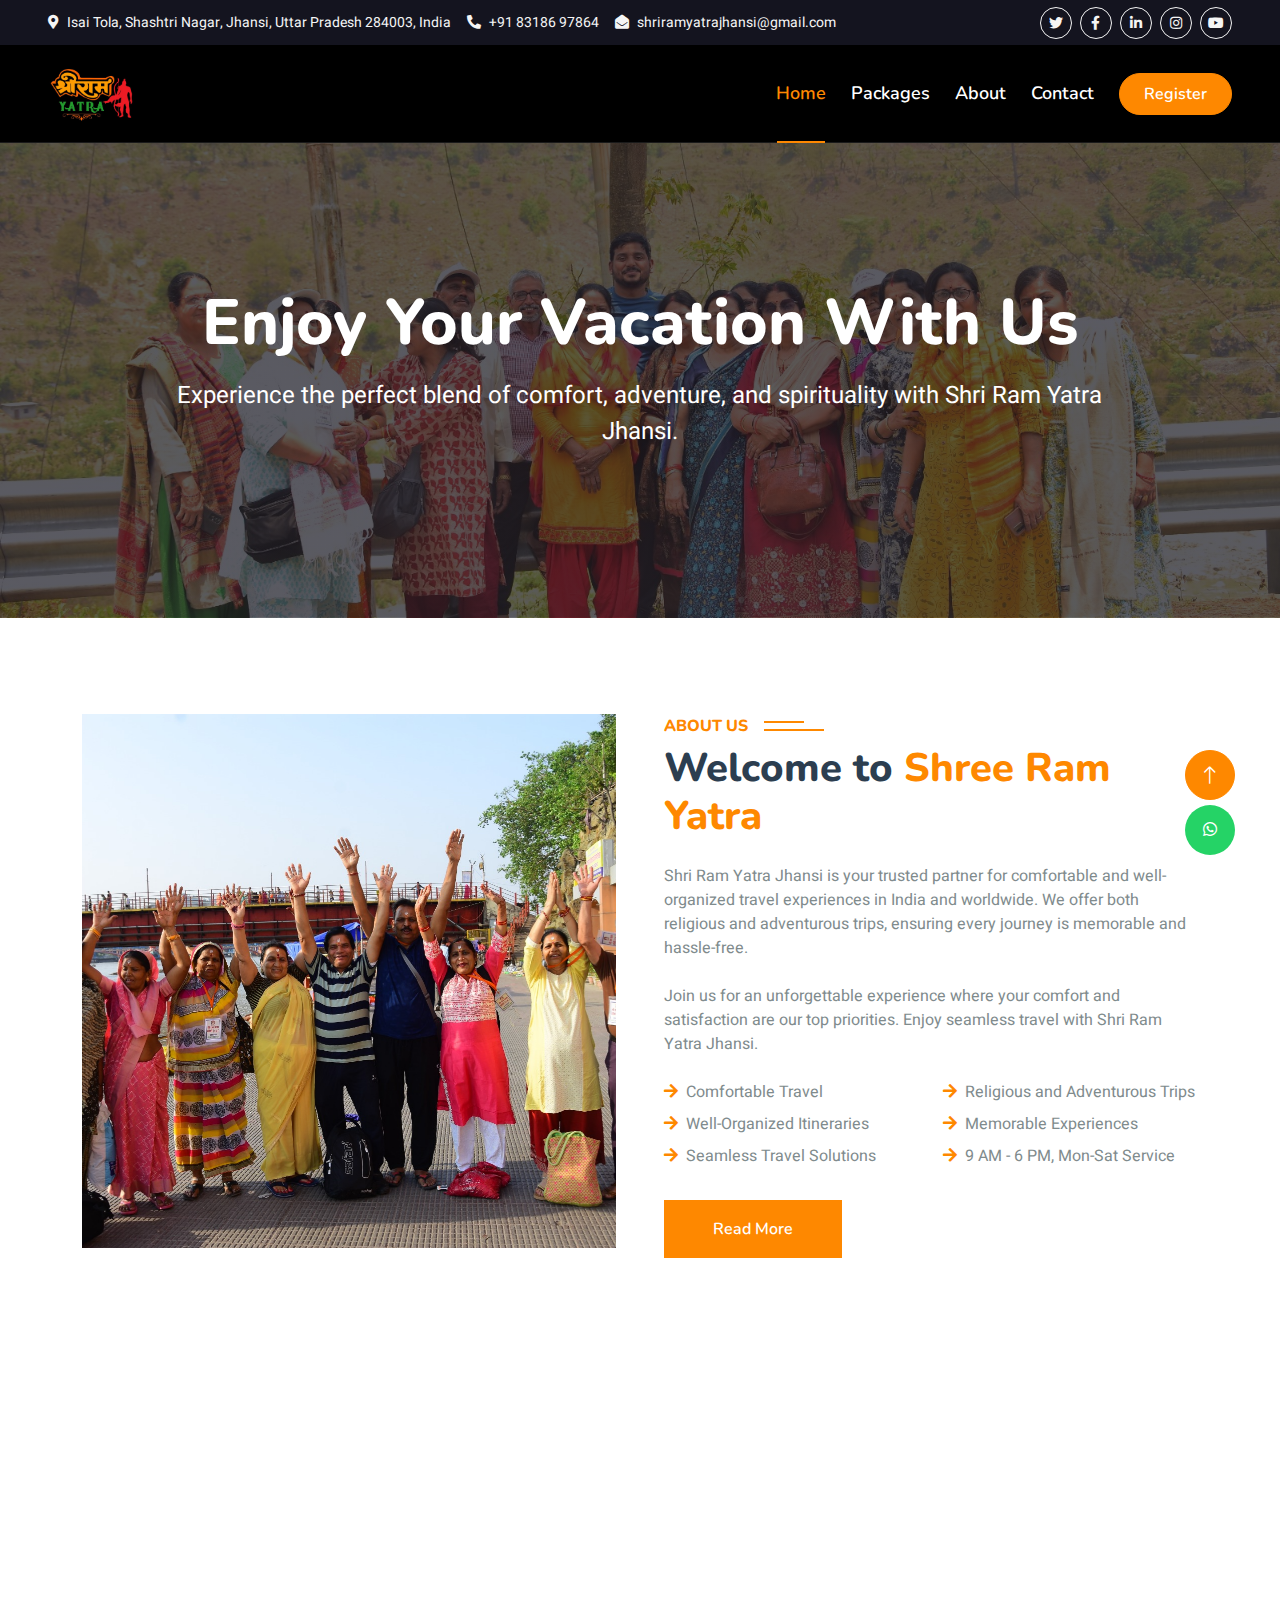
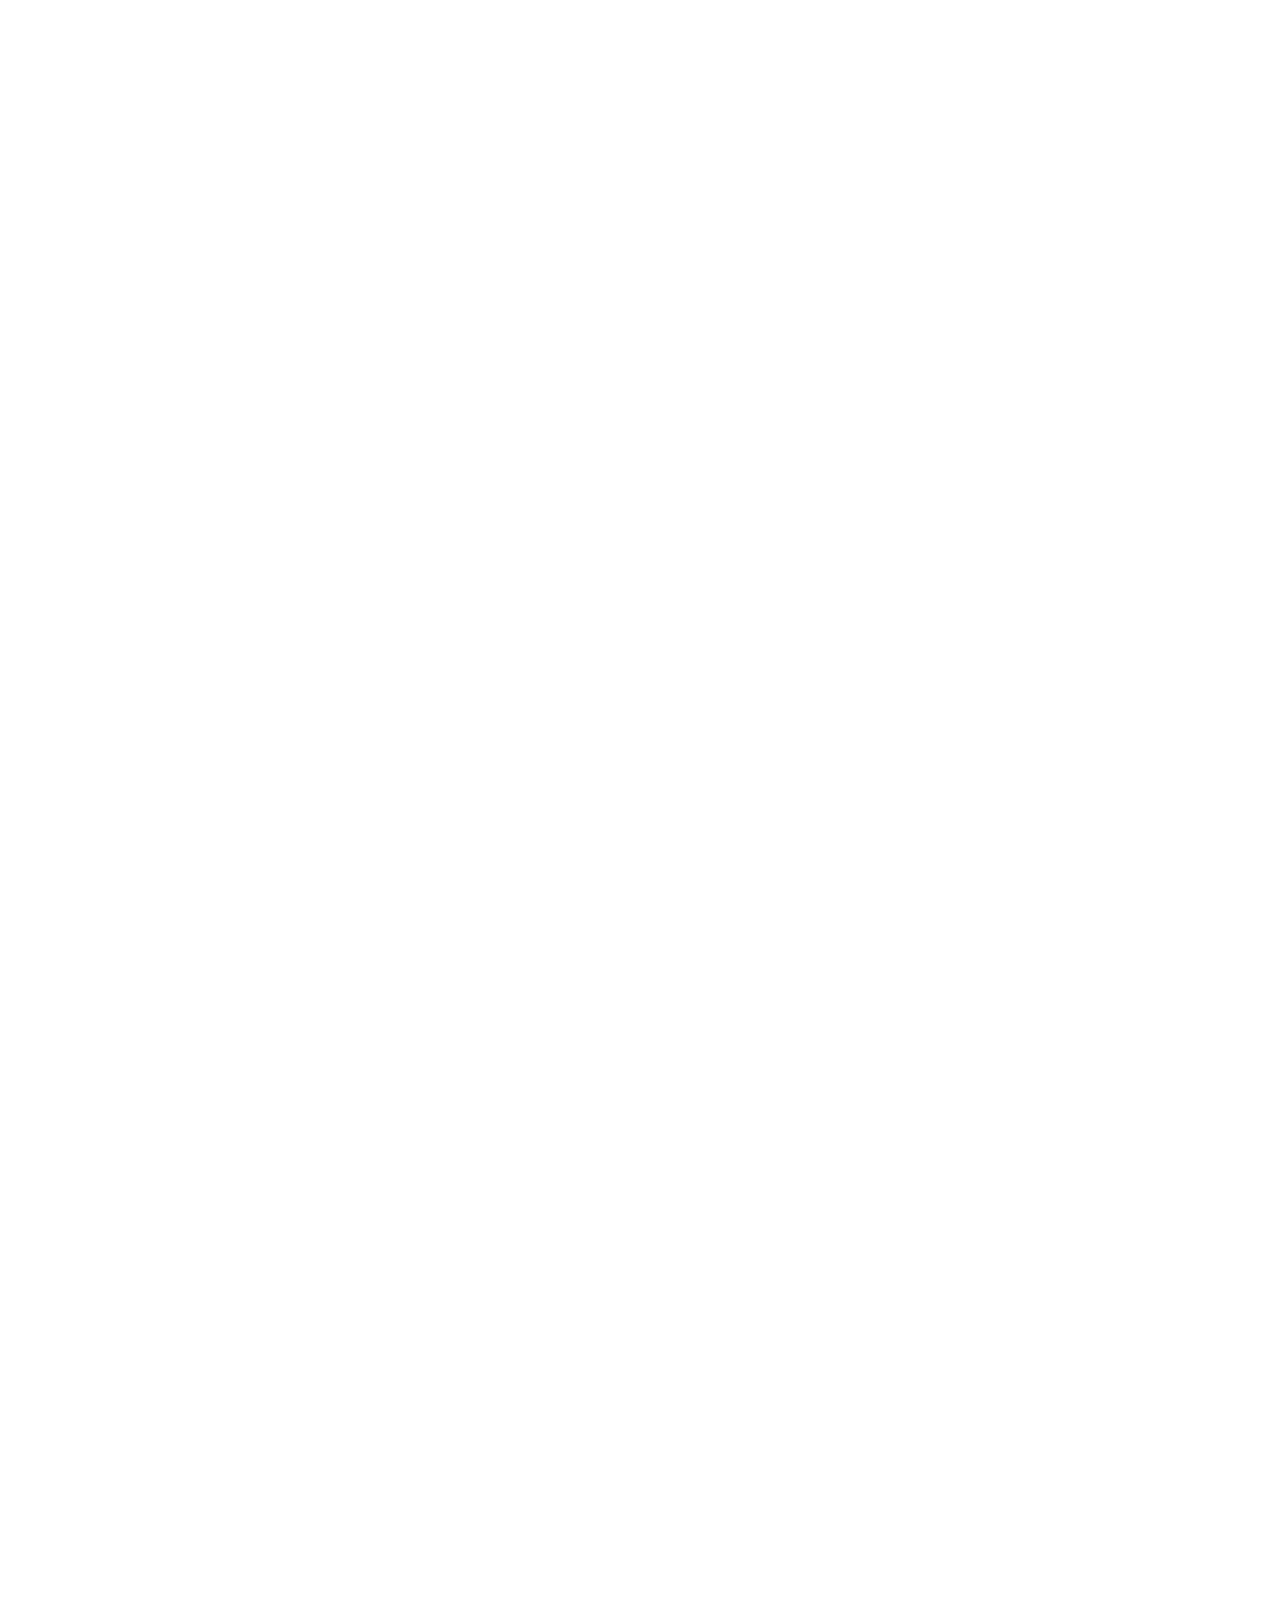
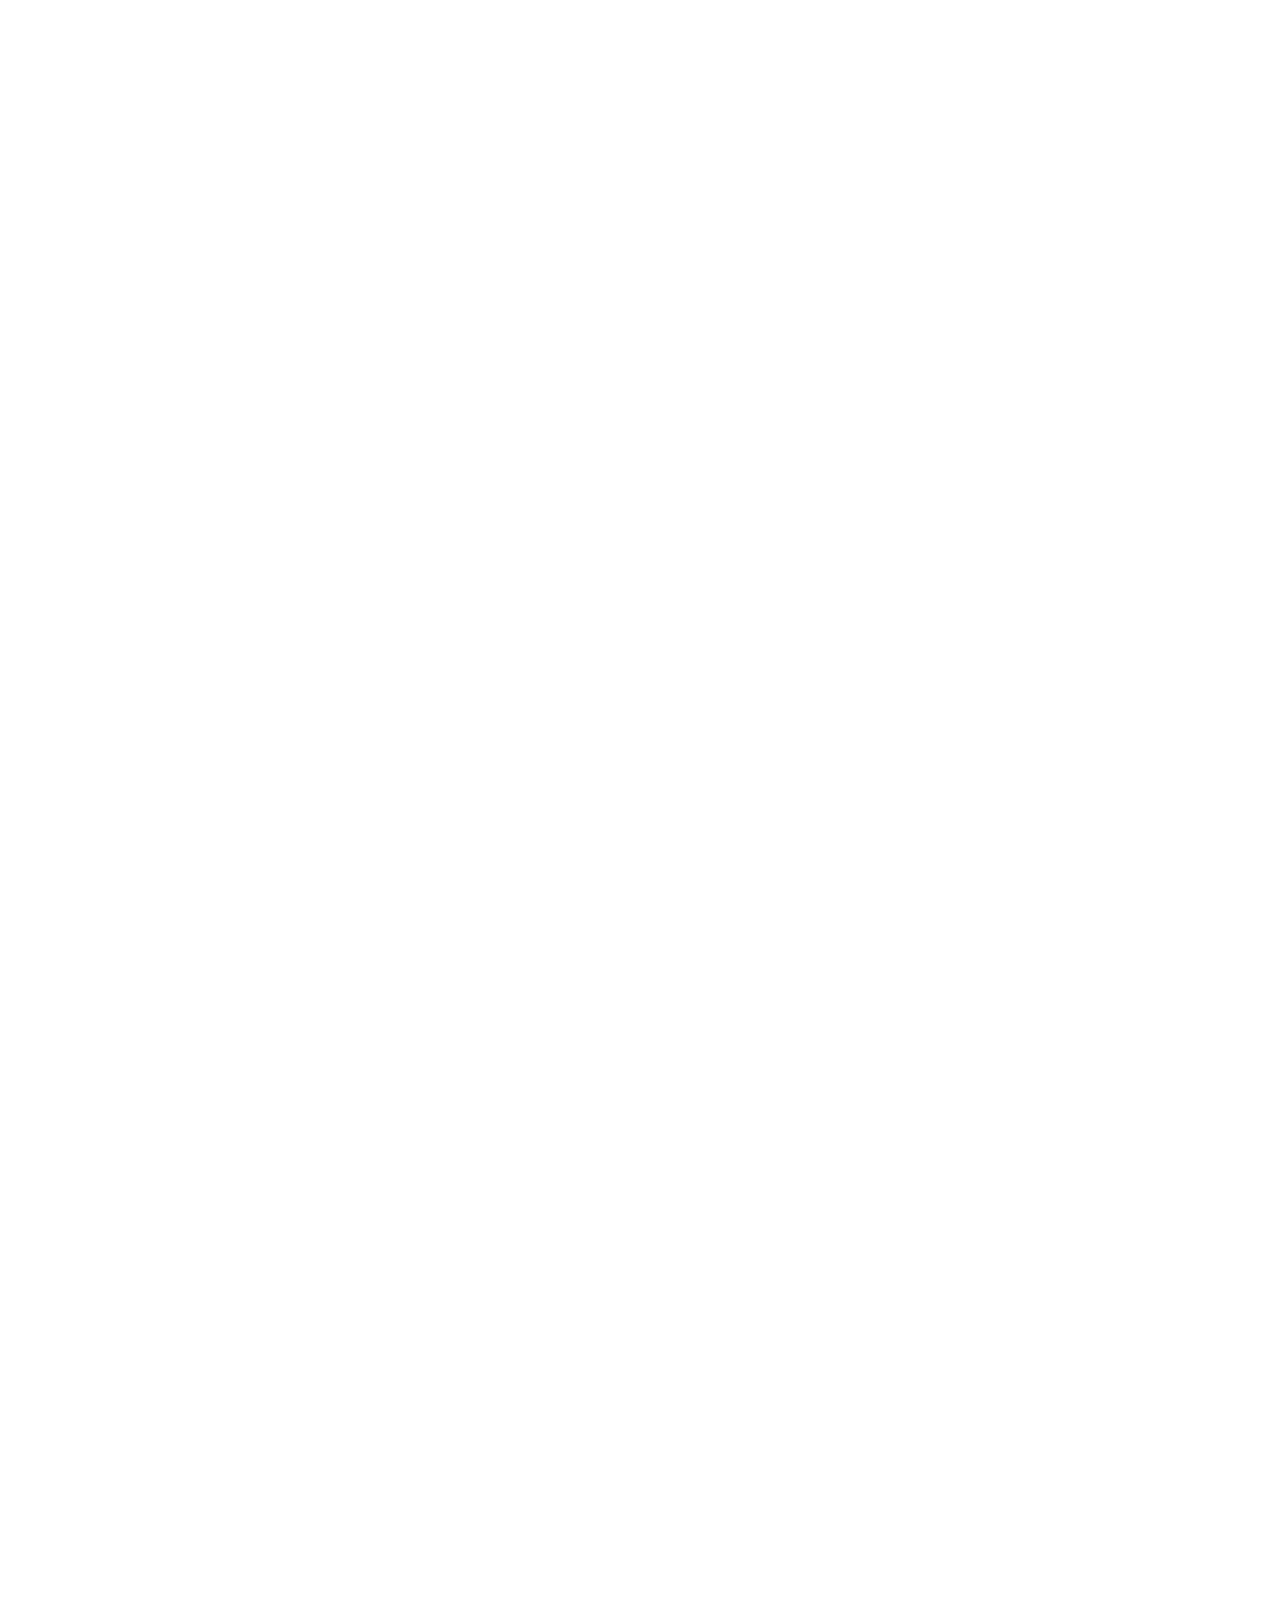
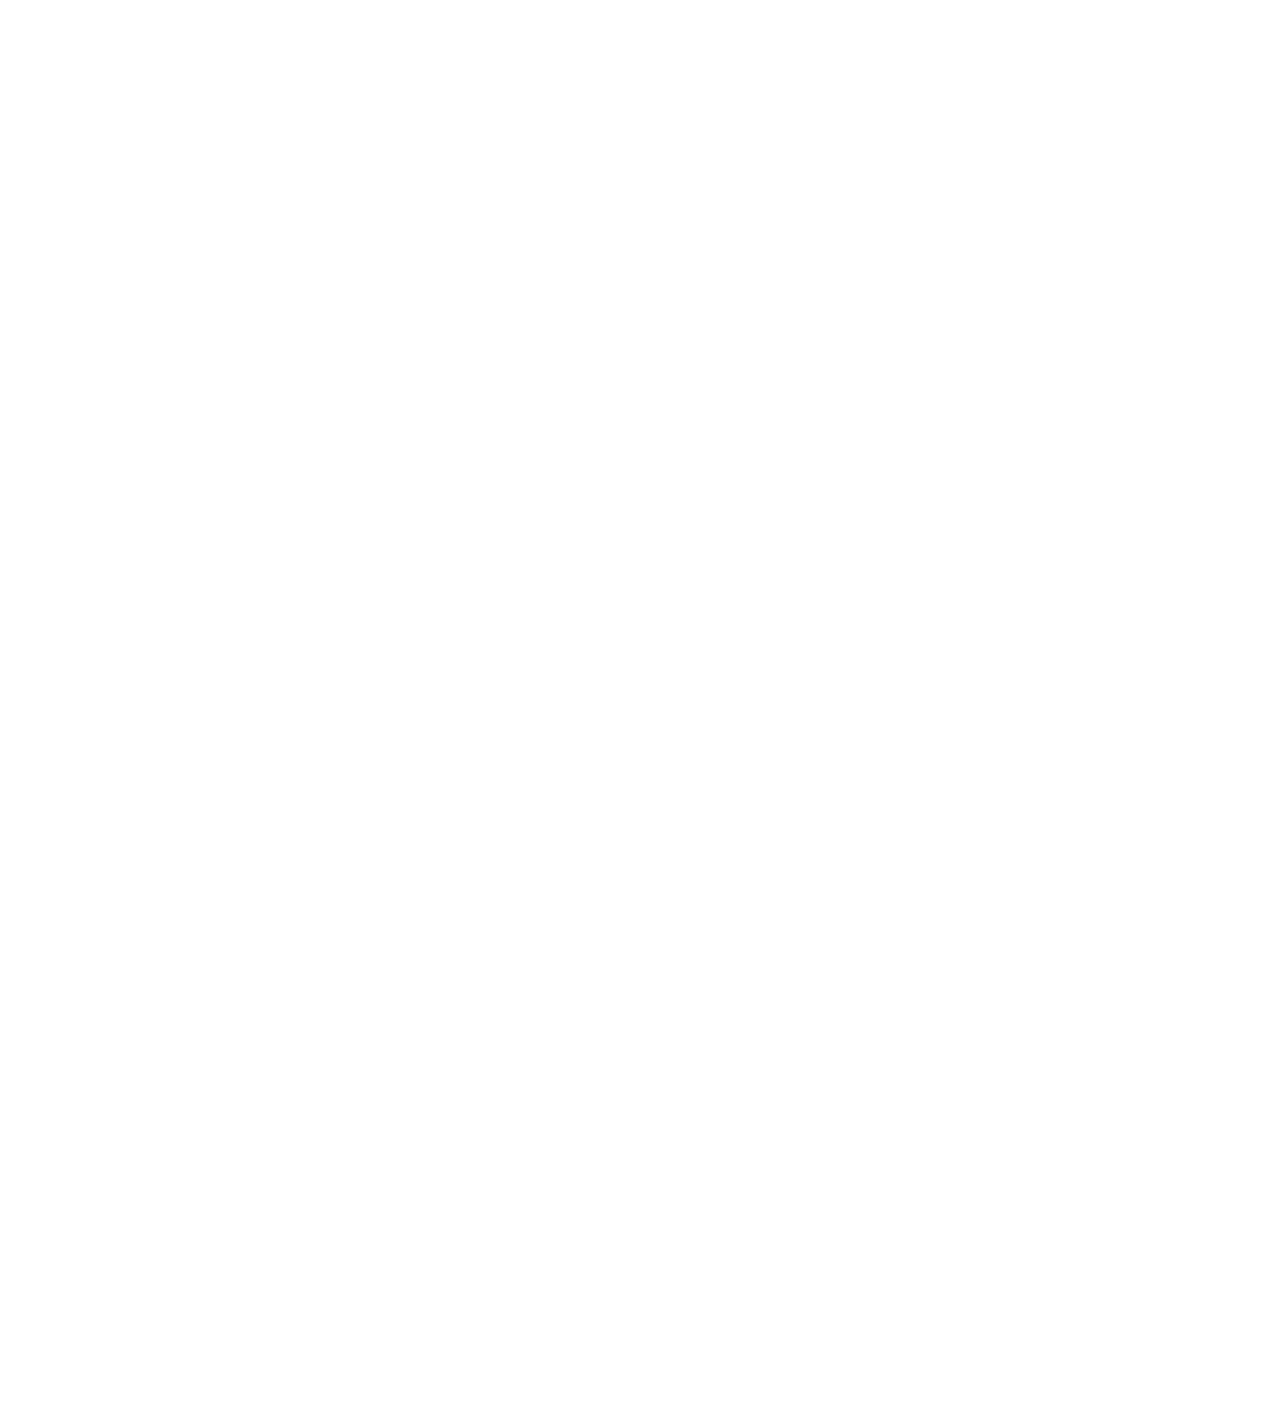
<file: index.html>
<!DOCTYPE html>
<html lang="en">

<head>
    <meta charset="utf-8">
    <title>Tourist - Travel Agency HTML Template</title>
    <meta content="width=device-width, initial-scale=1.0" name="viewport">
    <meta content="" name="keywords">
    <meta content="" name="description">

    <!-- Favicon -->
    <link href="img/favicon.ico" rel="icon">

    <!-- Google Web Fonts -->
    <link rel="preconnect" href="https://fonts.googleapis.com">
    <link rel="preconnect" href="https://fonts.gstatic.com" crossorigin>
    <link href="https://fonts.googleapis.com/css2?family=Heebo:wght@400;500;600&family=Nunito:wght@600;700;800&display=swap" rel="stylesheet">

    <!-- Icon Font Stylesheet -->
    <link href="https://cdnjs.cloudflare.com/ajax/libs/font-awesome/5.10.0/css/all.min.css" rel="stylesheet">
    <link href="https://cdn.jsdelivr.net/npm/bootstrap-icons@1.4.1/font/bootstrap-icons.css" rel="stylesheet">
    <link rel="stylesheet" href="https://cdnjs.cloudflare.com/ajax/libs/font-awesome/5.15.4/css/all.min.css">
    <!-- Libraries Stylesheet -->
    <link href="lib/animate/animate.min.css" rel="stylesheet">
    <link href="lib/owlcarousel/assets/owl.carousel.min.css" rel="stylesheet">
    <link href="lib/tempusdominus/css/tempusdominus-bootstrap-4.min.css" rel="stylesheet" />

    <!-- Customized Bootstrap Stylesheet -->
    <link href="css/bootstrap.min.css" rel="stylesheet">

    <!-- Template Stylesheet -->
    <link href="css/style.css" rel="stylesheet">
</head>

<body>
    <!-- Spinner Start -->
    <div id="spinner" class="show bg-white position-fixed translate-middle w-100 vh-100 top-50 start-50 d-flex align-items-center justify-content-center">
        <div class="spinner-border text-primary" style="width: 3rem; height: 3rem;" role="status">
            <span class="sr-only">Loading...</span>
        </div>
    </div>
    <!-- Spinner End -->


    <!-- Topbar Start -->
    <div class="container-fluid bg-dark px-5 d-none d-lg-block">
        <div class="row gx-0">
            <div class="col-lg-8 text-center text-lg-start mb-2 mb-lg-0">
                <div class="d-inline-flex align-items-center" style="height: 45px;">
                    <small class="me-3 text-light"><i class="fa fa-map-marker-alt me-2"></i>Isai Tola, Shashtri Nagar, Jhansi, Uttar Pradesh 284003, India</small>
                    <small class="me-3 text-light"><i class="fa fa-phone-alt me-2"></i>+91 83186 97864</small>
                    <small class="text-light"><i class="fa fa-envelope-open me-2"></i>shriramyatrajhansi@gmail.com</small>
                </div>
            </div>
            <div class="col-lg-4 text-center text-lg-end">
                <div class="d-inline-flex align-items-center" style="height: 45px;">
                    <a class="btn btn-sm btn-outline-light btn-sm-square rounded-circle me-2" href=""><i class="fab fa-twitter fw-normal"></i></a>
                    <a class="btn btn-sm btn-outline-light btn-sm-square rounded-circle me-2" href=""><i class="fab fa-facebook-f fw-normal"></i></a>
                    <a class="btn btn-sm btn-outline-light btn-sm-square rounded-circle me-2" href=""><i class="fab fa-linkedin-in fw-normal"></i></a>
                    <a class="btn btn-sm btn-outline-light btn-sm-square rounded-circle me-2" href=""><i class="fab fa-instagram fw-normal"></i></a>
                    <a class="btn btn-sm btn-outline-light btn-sm-square rounded-circle" href=""><i class="fab fa-youtube fw-normal"></i></a>
                </div>
            </div>
        </div>
    </div>
    <!-- Topbar End -->


    <!-- Navbar & Hero Start -->
    <div class="container-fluid position-relative p-0">
        <nav class="navbar navbar-expand-lg navbar-light px-4 px-lg-5 py-3 py-lg-0" style="background-color: black; color: white;">                <a href="" class="navbar-brand p-0">
                    <img src="Screenshot_1.png" alt="Logo">
                </a>                <!-- <img src="img/logo.png" alt="Logo"> -->
            </a>
            <button class="navbar-toggler" type="button" data-bs-toggle="collapse" data-bs-target="#navbarCollapse">
                <span class="fa fa-bars"></span>
            </button>
            <div class="collapse navbar-collapse" id="navbarCollapse">
                <div class="navbar-nav ms-auto py-0">
                    <a href="index.html" class="nav-item nav-link active">Home</a>
                    <a href="package.html" class="nav-item nav-link">Packages</a>
                    <a href="about.html" class="nav-item nav-link">About</a>
                   
                    <!-- <div class="nav-item dropdown">
                        <a href="#" class="nav-link dropdown-toggle" data-bs-toggle="dropdown">Pages</a>
                        <div class="dropdown-menu m-0">
                            <a href="destination.html" class="dropdown-item">Destination</a>
                            <a href="booking.html" class="dropdown-item">Booking</a>
                            <a href="team.html" class="dropdown-item">Travel Guides</a>
                            <a href="testimonial.html" class="dropdown-item">Testimonial</a>
                            <a href="404.html" class="dropdown-item">404 Page</a>
                        </div>
                    </div> -->
                    <a href="contact.html" class="nav-item nav-link">Contact</a>
                </div>
                <a href="" class="btn btn-primary rounded-pill py-2 px-4">Register</a>
            </div>
        </nav>

        <div class="container-fluid bg-primary py-5 mb-5 hero-header">
            <div class="container py-5">
                <div class="row justify-content-center py-5">
                    <div class="col-lg-10 pt-lg-5 mt-lg-5 text-center">
                        <h1 class="display-3 text-white mb-3 animated slideInDown">Enjoy Your Vacation With Us</h1>
                        <p class="fs-4 text-white mb-4 animated slideInDown">Experience the perfect blend of comfort, adventure, and spirituality with Shri Ram Yatra Jhansi.</p>
                       
                    </div>
                </div>
            </div>
        </div>
    </div>
    <!-- Navbar & Hero End -->


    <!-- About Start -->
    <div class="container-xxl py-5">
        <div class="container">
            <div class="row g-5">
                <div class="col-lg-6 wow fadeInUp" data-wow-delay="0.1s" style="min-height: 400px;">
                    <div id="carouselExampleIndicators" class="carousel slide" data-bs-ride="carousel" data-bs-interval="2000">
                        <div class="carousel-inner">
                            <div class="carousel-item active">
                                <img src="img/img7.jpeg" class="d-block w-100" alt="...">
                            </div>
                            <div class="carousel-item">
                                <img src="img/img8.jpeg" class="d-block w-100" alt="...">
                            </div>
                            <div class="carousel-item">
                                <img src="img/img11.jpeg" class="d-block w-100" alt="...">
                            </div>
                            <div class="carousel-item">
                                <img src="img/img10.jpeg" class="d-block w-100" alt="...">
                            </div>
                            <div class="carousel-item">
                                <img src="img/img6.jpeg" class="d-block w-100" alt="...">
                            </div>
                            <div class="carousel-item">
                                <img src="img/img3.jpeg" class="d-block w-100" alt="...">
                            </div>
                            <div class="carousel-item">
                                <img src="img/img4.jpeg" class="d-block w-100" alt="...">
                            </div>
                        </div>
                    </div>
                </div>
                <div class="col-lg-6 wow fadeInUp" data-wow-delay="0.3s">
                    <h6 class="section-title bg-white text-start text-primary pe-3">About Us</h6>
                    <h1 class="mb-4">Welcome to <span class="text-primary">Shree Ram Yatra</span></h1>
                    <p class="mb-4"> Shri Ram Yatra Jhansi is your trusted partner for comfortable and well-organized travel experiences in India and worldwide. We offer both religious and adventurous trips, ensuring every journey is memorable and hassle-free.</p>
                    <p class="mb-4">Join us for an unforgettable experience where your comfort and satisfaction are our top priorities. Enjoy seamless travel with Shri Ram Yatra Jhansi.</p>

                    <div class="row gy-2 gx-4 mb-4">
                        <div class="col-sm-6">
                            <p class="mb-0"><i class="fa fa-arrow-right text-primary me-2"></i>Comfortable Travel</p>
                        </div>
                        <div class="col-sm-6">
                            <p class="mb-0"><i class="fa fa-arrow-right text-primary me-2"></i>Religious and Adventurous Trips</p>
                        </div>
                        <div class="col-sm-6">
                            <p class="mb-0"><i class="fa fa-arrow-right text-primary me-2"></i>Well-Organized Itineraries</p>
                        </div>
                        <div class="col-sm-6">
                            <p class="mb-0"><i class="fa fa-arrow-right text-primary me-2"></i>Memorable Experiences</p>
                        </div>
                        <div class="col-sm-6">
                            <p class="mb-0"><i class="fa fa-arrow-right text-primary me-2"></i>Seamless Travel Solutions</p>
                        </div>
                        <div class="col-sm-6">
                            <p class="mb-0"><i class="fa fa-arrow-right text-primary me-2"></i>9 AM - 6 PM, Mon-Sat Service</p>
                        </div>
                    </div>
                    
                    <a class="btn btn-primary py-3 px-5 mt-2" href="about.html">Read More</a>
                </div>
            </div>
        </div>
    </div>
    <!-- About End -->
<!-- package Start -->
<div class="container-xxl py-5 destination">
    <div class="container">
        <div class="text-center wow fadeInUp" data-wow-delay="0.1s">
            <h6 class="section-title bg-white text-center text-primary px-3">Package</h6>
            <h1 class="mb-5">Popular Packages</h1>
        </div>
        <div class="row g-3">
            <div class="col-lg-6 wow zoomIn" data-wow-delay="0.1s">
                <a class="position-relative d-block overflow-hidden" href="package.html#domestic-tour-packages">
                    <div class="img-container">
                        <img class="img-fluid" src="img/destination-2.jpg" alt="">
                    </div>
                    <div class="bg-white text-danger fw-bold position-absolute top-0 start-0 m-3 py-1 px-2 hover-effect">Click Here</div>
                    <div class="bg-white text-primary fw-bold position-absolute bottom-0 end-0 m-3 py-1 px-2">Domestic tour packages</div>
                </a>
            </div>
            <div class="col-lg-6 wow zoomIn" data-wow-delay="0.3s">
                <a class="position-relative d-block overflow-hidden" href="package.html#International-tour-packages">
                    <div class="img-container">
                        <img class="img-fluid" src="img/destination-2.jpg" alt="">
                    </div>
                    <div class="bg-white text-danger fw-bold position-absolute top-0 start-0 m-3 py-1 px-2">Click Here</div>
                    <div class="bg-white text-primary fw-bold position-absolute bottom-0 end-0 m-3 py-1 px-2">International tour packages</div>
                </a>
            </div>
            <div class="col-lg-6 wow zoomIn" data-wow-delay="0.5s">
                <a class="position-relative d-block overflow-hidden" href="package.html#Fixed-Group-departure">
                    <div class="img-container">
                        <img class="img-fluid" src="img/destination-2.jpg" alt="">
                    </div>
                    <div class="bg-white text-danger fw-bold position-absolute top-0 start-0 m-3 py-1 px-2">Click Here</div>
                    <div class="bg-white text-primary fw-bold position-absolute bottom-0 end-0 m-3 py-1 px-2">Fixed Group departure</div>
                </a>
            </div>
            <div class="col-lg-6 wow zoomIn" data-wow-delay="0.7s">
                <a class="position-relative d-block h-100 overflow-hidden" href="package.html#School-colleges-tours">
                    <div class="img-container">
                        <img class="img-fluid" src="img/destination-2.jpg" alt="">
                    </div>
                    <div class="bg-white text-danger fw-bold position-absolute top-0 start-0 m-3 py-1 px-2">Click Here</div>
                    <div class="bg-white text-primary fw-bold position-absolute bottom-0 end-0 m-3 py-1 px-2">School and colleges tours</div>
                </a>
            </div>
        </div>
    </div>
</div>
<!-- Package End -->

 <!-- Fixed Group departure -->
 <div class="container-xxl py-5">
    <div class="container">
        <div class="text-center wow fadeInUp" data-wow-delay="0.1s">
            <h6 class="section-title bg-white text-center text-primary px-3">Popular Plans</h6>
            <h1 class="mb-5">Fixed Group departure</h1>
        </div>
        <div class="row g-4 justify-content-center">
            <div class="col-lg-4 col-md-6 wow fadeInUp" data-wow-delay="0.1s">
                <div class="package-item">
                    <div class="overflow-hidden">
                        <img class="img-fluid" src="img/package-1.jpg" alt="">
                        
                    </div>
                    <div class="d-flex border-bottom">
                        <small class="flex-fill text-center border-end py-2"><i class="fa fa-map-marker-alt text-primary me-2"></i>Thailand</small>
                        <small class="flex-fill text-center border-end py-2"><i class="fa fa-calendar-alt text-primary me-2"></i>3 days</small>
                        <small class="flex-fill text-center py-2"><i class="fa fa-user text-primary me-2"></i>2 Person</small>
                    </div>
                    <div class="text-center p-4">
                        <h3 class="mb-0">$149.00</h3>
                        <div class="mb-3">
                            <i class="fas fa-hotel text-primary"></i>
                            <i class="fas fa-binoculars text-primary"></i>
                            <i class="fas fa-utensils text-primary"></i>
                            <i class="fas fa-car text-primary"></i>
                        </div>
                        <p>Tempor erat elitr rebum at clita. Diam dolor diam ipsum sit diam amet diam eos</p>
                        <div class="d-flex justify-content-center mb-2">
                            <a href="#" class="btn btn-sm btn-primary px-3 border-end" style="border-radius: 30px 0 0 30px;">Download Booklet</a>
                            <a href="#" class="btn btn-sm btn-primary px-3" style="border-radius: 0 30px 30px 0;">Book Now</a>
                        </div>
                    </div>
                </div>
            </div>
            <div class="col-lg-4 col-md-6 wow fadeInUp" data-wow-delay="0.3s">
                <div class="package-item">
                    <div class="overflow-hidden">
                        <img class="img-fluid" src="img/package-2.jpg" alt="">
                    </div>
                    <div class="d-flex border-bottom">
                        <small class="flex-fill text-center border-end py-2"><i class="fa fa-map-marker-alt text-primary me-2"></i>Indonesia</small>
                        <small class="flex-fill text-center border-end py-2"><i class="fa fa-calendar-alt text-primary me-2"></i>3 days</small>
                        <small class="flex-fill text-center py-2"><i class="fa fa-user text-primary me-2"></i>2 Person</small>
                    </div>
                    <div class="text-center p-4">
                        <h3 class="mb-0">$139.00</h3>
                        <div class="mb-3">
                            <i class="fas fa-hotel text-primary"></i>
                            <i class="fas fa-binoculars text-primary"></i>
                            <i class="fas fa-utensils text-primary"></i>
                            <i class="fas fa-car text-primary"></i>
                        </div>
                        <p>Tempor erat elitr rebum at clita. Diam dolor diam ipsum sit diam amet diam eos</p>
                        <div class="d-flex justify-content-center mb-2">
                            <a href="#" class="btn btn-sm btn-primary px-3 border-end" style="border-radius: 30px 0 0 30px;">Download Booklet</a>
                            <a href="#" class="btn btn-sm btn-primary px-3" style="border-radius: 0 30px 30px 0;">Book Now</a>
                        </div>
                    </div>
                </div>
            </div>
            <div class="col-lg-4 col-md-6 wow fadeInUp" data-wow-delay="0.5s">
                <div class="package-item">
                    <div class="overflow-hidden">
                        <img class="img-fluid" src="img/package-3.jpg" alt="">
                    </div>
                    <div class="d-flex border-bottom">
                        <small class="flex-fill text-center border-end py-2"><i class="fa fa-map-marker-alt text-primary me-2"></i>Malaysia</small>
                        <small class="flex-fill text-center border-end py-2"><i class="fa fa-calendar-alt text-primary me-2"></i>3 days</small>
                        <small class="flex-fill text-center py-2"><i class="fa fa-user text-primary me-2"></i>2 Person</small>
                    </div>
                    <div class="text-center p-4">
                        <h3 class="mb-0">$189.00</h3>
                        <div class="mb-3">
                            <i class="fas fa-hotel text-primary"></i>
                            <i class="fas fa-binoculars text-primary"></i>
                            <i class="fas fa-utensils text-primary"></i>
                            <i class="fas fa-car text-primary"></i>
                        </div>
                        <p>Tempor erat elitr rebum at clita. Diam dolor diam ipsum sit diam amet diam eos</p>
                        <div class="d-flex justify-content-center mb-2">
                            <a href="#" class="btn btn-sm btn-primary px-3 border-end" style="border-radius: 30px 0 0 30px;">Download Booklet</a>
                            <a href="#" class="btn btn-sm btn-primary px-3" style="border-radius: 0 30px 30px 0;">Book Now</a>
                        </div>
                    </div>
                </div>
            </div>
        </div>
    </div>
</div>
<!-- Package End -->



    <!-- Service Start -->
    <div class="container-xxl py-5">
        <div class="container">
            <div class="text-center wow fadeInUp" data-wow-delay="0.1s">
                <h6 class="section-title bg-white text-center text-primary px-3">Services</h6>
                <h1 class="mb-5">Our Services</h1>
            </div>
            <div class="row g-4">
                <div class="col-lg-3 col-sm-6 wow fadeInUp" data-wow-delay="0.1s">
                    <div class="service-item rounded pt-3">
                        <div class="p-4">
                            <i class="fa fa-3x fa-globe text-primary mb-4"></i>
                            <h5>WorldWide Tours</h5>
                            <p>Explore the world's most beautiful destinations with our expertly curated tours that offer an unforgettable experience.</p>
                        </div>
                    </div>
                </div>
                <div class="col-lg-3 col-sm-6 wow fadeInUp" data-wow-delay="0.3s">
                    <div class="service-item rounded pt-3">
                        <div class="p-4">
                            <i class="fa fa-3x fa-hotel text-primary mb-4"></i>
                            <h5>Hotel Reservation</h5>
                            <p>Book from a wide range of hotels at competitive prices, ensuring a comfortable and enjoyable stay wherever you travel.</p>
                        </div>
                    </div>
                </div>
                <div class="col-lg-3 col-sm-6 wow fadeInUp" data-wow-delay="0.5s">
                    <div class="service-item rounded pt-3">
                        <div class="p-4">
                            <i class="fa fa-3x fa-user text-primary mb-4"></i>
                            <h5>Travel Guides</h5>
                            <p>Get expert guidance from our professional travel guides, who will help you discover hidden gems and enrich your travel experience.</p>
                        </div>
                    </div>
                </div>
                <div class="col-lg-3 col-sm-6 wow fadeInUp" data-wow-delay="0.7s">
                    <div class="service-item rounded pt-3">
                        <div class="p-4">
                            <i class="fa fa-3x fa-cog text-primary mb-4"></i>
                            <h5>Flight Booking</h5>
                            <p>Conveniently book flights to your desired destinations with our hassle-free flight booking service, designed to save you time and money.</p>
                        </div>
                    </div>
                </div>
            </div>
        </div>
    </div>
    <!-- Service End -->


   

    <!-- Booking Start -->
    <div class="container-xxl py-5 wow fadeInUp" data-wow-delay="0.1s">
        <div class="container">
            <div class="booking p-5">
                <div class="row g-5 align-items-center">
                    <div class="col-md-6 text-white">
                        <h6 class="text-white text-uppercase">Booking</h6>
                        <h1 class="text-white mb-4">Online Booking</h1>
                        <p class="mb-4">Tempor erat elitr rebum at clita. Diam dolor diam ipsum sit. Aliqu diam amet diam et eos. Clita erat ipsum et lorem et sit.</p>
                        <p class="mb-4">Tempor erat elitr rebum at clita. Diam dolor diam ipsum sit. Aliqu diam amet diam et eos. Clita erat ipsum et lorem et sit, sed stet lorem sit clita duo justo magna dolore erat amet</p>
                        <a class="btn btn-outline-light py-3 px-5 mt-2" href="">Read More</a>
                    </div>
                    <div class="col-md-6">
                        <h1 class="text-white mb-4">Book A Tour</h1>
                        <form>
                            <div class="row g-3">
                                <div class="col-md-6">
                                    <div class="form-floating">
                                        <input type="text" class="form-control bg-transparent" id="name" placeholder="Your Name">
                                        <label for="name">Your Name</label>
                                    </div>
                                </div>
                                <div class="col-md-6">
                                    <div class="form-floating">
                                        <input type="email" class="form-control bg-transparent" id="email" placeholder="Your Email">
                                        <label for="email">Your Email</label>
                                    </div>
                                </div>
                                <div class="col-md-6">
                                    <div class="form-floating date" id="date3" data-target-input="nearest">
                                        <input type="text" class="form-control bg-transparent datetimepicker-input" id="datetime" placeholder="Date & Time" data-target="#date3" data-toggle="datetimepicker" />
                                        <label for="datetime">Date & Time</label>
                                    </div>
                                </div>
                                <div class="col-md-6">
                                    <div class="form-floating">
                                        <select class="form-select bg-transparent" id="select1">
                                            <option value="1">Destination 1</option>
                                            <option value="2">Destination 2</option>
                                            <option value="3">Destination 3</option>
                                        </select>
                                        <label for="select1">Destination</label>
                                    </div>
                                </div>
                                <div class="col-12">
                                    <div class="form-floating">
                                        <textarea class="form-control bg-transparent" placeholder="Special Request" id="message" style="height: 100px"></textarea>
                                        <label for="message">Special Request</label>
                                    </div>
                                </div>
                                <div class="col-12">
                                    <button class="btn btn-outline-light w-100 py-3" type="submit">Book Now</button>
                                </div>
                            </div>
                        </form>
                    </div>
                </div>
            </div>
        </div>
    </div>
    <!-- Booking Start -->


    <!-- Process Start -->
    <div class="container-xxl py-5">
        <div class="container">
            <div class="text-center pb-4 wow fadeInUp" data-wow-delay="0.1s">
                <h6 class="section-title bg-white text-center text-primary px-3">Process</h6>
                <h1 class="mb-5">3 Easy Steps</h1>
            </div>
            <div class="row gy-5 gx-4 justify-content-center">
                <div class="col-lg-4 col-sm-6 text-center pt-4 wow fadeInUp" data-wow-delay="0.1s">
                    <div class="position-relative border border-primary pt-5 pb-4 px-4">
                        <div class="d-inline-flex align-items-center justify-content-center bg-primary rounded-circle position-absolute top-0 start-50 translate-middle shadow" style="width: 100px; height: 100px;">
                            <i class="fa fa-globe fa-3x text-white"></i>
                        </div>
                        <h5 class="mt-4">Choose A Destination</h5>
                        <hr class="w-25 mx-auto bg-primary mb-1">
                        <hr class="w-50 mx-auto bg-primary mt-0">
                        <p class="mb-0">Browse through our extensive list of worldwide destinations. Select the one that excites you the most and get ready for an adventure.</p>
                    </div>
                </div>
                <div class="col-lg-4 col-sm-6 text-center pt-4 wow fadeInUp" data-wow-delay="0.3s">
                    <div class="position-relative border border-primary pt-5 pb-4 px-4">
                        <div class="d-inline-flex align-items-center justify-content-center bg-primary rounded-circle position-absolute top-0 start-50 translate-middle shadow" style="width: 100px; height: 100px;">
                            <i class="fa fa-dollar-sign fa-3x text-white"></i>
                        </div>
                        <h5 class="mt-4">Pay Online</h5>
                        <hr class="w-25 mx-auto bg-primary mb-1">
                        <hr class="w-50 mx-auto bg-primary mt-0">
                        <p class="mb-0">Use our secure online payment system to book your trip. We accept various payment methods to make the process easy and convenient for you.</p>
                    </div>
                </div>
                <div class="col-lg-4 col-sm-6 text-center pt-4 wow fadeInUp" data-wow-delay="0.5s">
                    <div class="position-relative border border-primary pt-5 pb-4 px-4">
                        <div class="d-inline-flex align-items-center justify-content-center bg-primary rounded-circle position-absolute top-0 start-50 translate-middle shadow" style="width: 100px; height: 100px;">
                            <i class="fa fa-plane fa-3x text-white"></i>
                        </div>
                        <h5 class="mt-4">travel Today</h5>
                        <hr class="w-25 mx-auto bg-primary mb-1">
                        <hr class="w-50 mx-auto bg-primary mt-0">
                        <p class="mb-0">Pack your bags and get ready to explore. Enjoy a hassle-free travel experience with our comprehensive services supporting you every step of the way.</p>
                    </div>
                </div>
            </div>
        </div>
    </div>
    <!-- Process Start -->


    <!-- Team Start -->
    <div class="container-xxl py-5">
        <div class="container">
            <div class="text-center wow fadeInUp" data-wow-delay="0.1s">
                <h6 class="section-title bg-white text-center text-primary px-3">Travel Guide</h6>
                <h1 class="mb-5">Meet Our Guide</h1>
            </div>
            <div class="row g-4">
                <div class="col-lg-3 col-md-6 wow fadeInUp" data-wow-delay="0.1s">
                    <div class="team-item">
                        <div class="overflow-hidden">
                            <img class="img-fluid" src="img/team-1.jpg" alt="">
                        </div>
                        <div class="position-relative d-flex justify-content-center" style="margin-top: -19px;">
                            <a class="btn btn-square mx-1" href=""><i class="fab fa-facebook-f"></i></a>
                            <a class="btn btn-square mx-1" href=""><i class="fab fa-twitter"></i></a>
                            <a class="btn btn-square mx-1" href=""><i class="fab fa-instagram"></i></a>
                        </div>
                        <div class="text-center p-4">
                            <h5 class="mb-0">Full Name</h5>
                            <small>Designation</small>
                        </div>
                    </div>
                </div>
                <div class="col-lg-3 col-md-6 wow fadeInUp" data-wow-delay="0.3s">
                    <div class="team-item">
                        <div class="overflow-hidden">
                            <img class="img-fluid" src="img/team-2.jpg" alt="">
                        </div>
                        <div class="position-relative d-flex justify-content-center" style="margin-top: -19px;">
                            <a class="btn btn-square mx-1" href=""><i class="fab fa-facebook-f"></i></a>
                            <a class="btn btn-square mx-1" href=""><i class="fab fa-twitter"></i></a>
                            <a class="btn btn-square mx-1" href=""><i class="fab fa-instagram"></i></a>
                        </div>
                        <div class="text-center p-4">
                            <h5 class="mb-0">Full Name</h5>
                            <small>Designation</small>
                        </div>
                    </div>
                </div>
                <div class="col-lg-3 col-md-6 wow fadeInUp" data-wow-delay="0.5s">
                    <div class="team-item">
                        <div class="overflow-hidden">
                            <img class="img-fluid" src="img/team-3.jpg" alt="">
                        </div>
                        <div class="position-relative d-flex justify-content-center" style="margin-top: -19px;">
                            <a class="btn btn-square mx-1" href=""><i class="fab fa-facebook-f"></i></a>
                            <a class="btn btn-square mx-1" href=""><i class="fab fa-twitter"></i></a>
                            <a class="btn btn-square mx-1" href=""><i class="fab fa-instagram"></i></a>
                        </div>
                        <div class="text-center p-4">
                            <h5 class="mb-0">Full Name</h5>
                            <small>Designation</small>
                        </div>
                    </div>
                </div>
                <div class="col-lg-3 col-md-6 wow fadeInUp" data-wow-delay="0.7s">
                    <div class="team-item">
                        <div class="overflow-hidden">
                            <img class="img-fluid" src="img/team-4.jpg" alt="">
                        </div>
                        <div class="position-relative d-flex justify-content-center" style="margin-top: -19px;">
                            <a class="btn btn-square mx-1" href=""><i class="fab fa-facebook-f"></i></a>
                            <a class="btn btn-square mx-1" href=""><i class="fab fa-twitter"></i></a>
                            <a class="btn btn-square mx-1" href=""><i class="fab fa-instagram"></i></a>
                        </div>
                        <div class="text-center p-4">
                            <h5 class="mb-0">Full Name</h5>
                            <small>Designation</small>
                        </div>
                    </div>
                </div>
            </div>
        </div>
    </div>
    <!-- Team End -->


    <!-- Testimonial Start -->
    <div class="container-xxl py-5 wow fadeInUp" data-wow-delay="0.1s">
        <div class="container">
            <div class="text-center">
                <h6 class="section-title bg-white text-center text-primary px-3">Testimonial</h6>
                <h1 class="mb-5">Our Clients Say!!!</h1>
            </div>
            <div class="owl-carousel testimonial-carousel position-relative">
                <div class="testimonial-item bg-white text-center border p-4">
                    <img class="bg-white rounded-circle shadow p-1 mx-auto mb-3" src="img/testimonial-1.jpg" style="width: 80px; height: 80px;">
                    <h5 class="mb-0">John Doe</h5>
                    <p>New York, USA</p>
                    <p class="mb-0">Tempor erat elitr rebum at clita. Diam dolor diam ipsum sit diam amet diam et eos. Clita erat ipsum et lorem et sit.</p>
                </div>
                <div class="testimonial-item bg-white text-center border p-4">
                    <img class="bg-white rounded-circle shadow p-1 mx-auto mb-3" src="img/testimonial-2.jpg" style="width: 80px; height: 80px;">
                    <h5 class="mb-0">John Doe</h5>
                    <p>New York, USA</p>
                    <p class="mt-2 mb-0">Tempor erat elitr rebum at clita. Diam dolor diam ipsum sit diam amet diam et eos. Clita erat ipsum et lorem et sit.</p>
                </div>
                <div class="testimonial-item bg-white text-center border p-4">
                    <img class="bg-white rounded-circle shadow p-1 mx-auto mb-3" src="img/testimonial-3.jpg" style="width: 80px; height: 80px;">
                    <h5 class="mb-0">John Doe</h5>
                    <p>New York, USA</p>
                    <p class="mt-2 mb-0">Tempor erat elitr rebum at clita. Diam dolor diam ipsum sit diam amet diam et eos. Clita erat ipsum et lorem et sit.</p>
                </div>
                <div class="testimonial-item bg-white text-center border p-4">
                    <img class="bg-white rounded-circle shadow p-1 mx-auto mb-3" src="img/testimonial-4.jpg" style="width: 80px; height: 80px;">
                    <h5 class="mb-0">John Doe</h5>
                    <p>New York, USA</p>
                    <p class="mt-2 mb-0">Tempor erat elitr rebum at clita. Diam dolor diam ipsum sit diam amet diam et eos. Clita erat ipsum et lorem et sit.</p>
                </div>
            </div>
        </div>
    </div>
    <!-- Testimonial End -->
        

    <!-- Footer Start -->
    <div class="container-fluid bg-dark text-light footer pt-5 mt-5 wow fadeIn" data-wow-delay="0.1s">
        <div class="container py-5">
            <div class="row g-5">
                <div class="col-lg-3 col-md-6">
                    <h4 class="text-white mb-3">Company</h4>
                    <a class="btn btn-link" href="">About Us</a>
                    <a class="btn btn-link" href="">Contact Us</a>
                    <a class="btn btn-link" href="">Privacy Policy</a>
                    <a class="btn btn-link" href="">Terms & Condition</a>
                    <a class="btn btn-link" href="">FAQs & Help</a>
                </div>
                <div class="col-lg-3 col-md-6">
                    <h4 class="text-white mb-3">Contact</h4>
                    <p class="mb-2"><i class="fa fa-map-marker-alt me-3"></i>Isai Tola, Shashtri Nagar, Jhansi, Uttar Pradesh 284003, India</p>
                    <p class="mb-2"><i class="fa fa-phone-alt me-3"></i>+91 83186 97864</p>
                    <p class="mb-2"><i class="fa fa-envelope me-3"></i>shriramyatrajhansi@gmail.com</p>
                    <div class="d-flex pt-2">
                        <a class="btn btn-outline-light btn-social" href=""><i class="fab fa-twitter"></i></a>
                        <a class="btn btn-outline-light btn-social" href=""><i class="fab fa-facebook-f"></i></a>
                        <a class="btn btn-outline-light btn-social" href=""><i class="fab fa-youtube"></i></a>
                        <a class="btn btn-outline-light btn-social" href=""><i class="fab fa-linkedin-in"></i></a>
                    </div>
                </div>
                <div class="col-lg-3 col-md-6">
                    <h4 class="text-white mb-3">Gallery</h4>
                    <div class="row g-2 pt-2">
                        <div class="col-4">
                            <img class="img-fluid bg-light p-1" src="img/img1.jpeg" alt="">
                        </div>
                        <div class="col-4">
                            <img class="img-fluid bg-light p-1" src="img/img2.jpeg" alt="">
                        </div>
                        <div class="col-4">
                            <img class="img-fluid bg-light p-1" src="img/img3.jpeg" alt="">
                        </div>
                        <div class="col-4">
                            <img class="img-fluid bg-light p-1" src="img/img4.jpeg" alt="">
                        </div>
                        <div class="col-4">
                            <img class="img-fluid bg-light p-1" src="img/img6.jpeg" alt="">
                        </div>
                        <div class="col-4">
                            <img class="img-fluid bg-light p-1" src="img/img7.jpeg" alt="">
                        </div>
                    </div>
                </div>
                
            </div>
        </div>
        <div class="container">
            <div class="copyright">
                <div class="row">
                    <div class="col-md-6 text-center text-md-start mb-3 mb-md-0">
                        &copy; <a class="border-bottom" href="#">shriramyatra.in</a>, All Right Reserved.

                        <!--/*** This template is free as long as you keep the footer author’s credit link/attribution link/backlink. If you'd like to use the template without the footer author’s credit link/attribution link/backlink, you can purchase the Credit Removal License from "https://htmlcodex.com/credit-removal". Thank you for your support. ***/-->
                        Designed By <a class="border-bottom" href="https://htmlcodex.com">HTML Codex</a> and <a class="border-bottom" href="https://gargimittal.github.io/Portfolio/">Gargi Mittal</a>
                    </div>
                    <div class="col-md-6 text-center text-md-end">
                        <div class="footer-menu">
                            <a href="">Home</a>
                            <a href="">Help</a>
                            <a href="">FQAs</a>
                        </div>
                    </div>
                </div>
            </div>
        </div>
    </div>
    <!-- Footer End -->


    <!-- Back to Top -->
    <a href="#" class="btn btn-lg btn-primary btn-lg-square back-to-top"><i class="bi bi-arrow-up"></i></a>
    <a href="https://wa.me/1234567890" class="whatsapp-button"><i class="fab fa-whatsapp"></i></a>

    <!-- JavaScript Libraries -->
     
    <script src="https://code.jquery.com/jquery-3.4.1.min.js"></script>
    <script src="https://cdn.jsdelivr.net/npm/bootstrap@5.0.0/dist/js/bootstrap.bundle.min.js"></script>
    <script src="lib/wow/wow.min.js"></script>
    <script src="lib/easing/easing.min.js"></script>
    <script src="lib/waypoints/waypoints.min.js"></script>
    <script src="https://stackpath.bootstrapcdn.com/bootstrap/5.0.0/js/bootstrap.bundle.min.js"></script>
    <script src="lib/owlcarousel/owl.carousel.min.js"></script>
    <script src="lib/tempusdominus/js/moment.min.js"></script>
    <script src="lib/tempusdominus/js/moment-timezone.min.js"></script>
    <script src="lib/tempusdominus/js/tempusdominus-bootstrap-4.min.js"></script>

    <!-- Template Javascript -->
    <script src="js/main.js"></script>
</body>

</html>
</file>
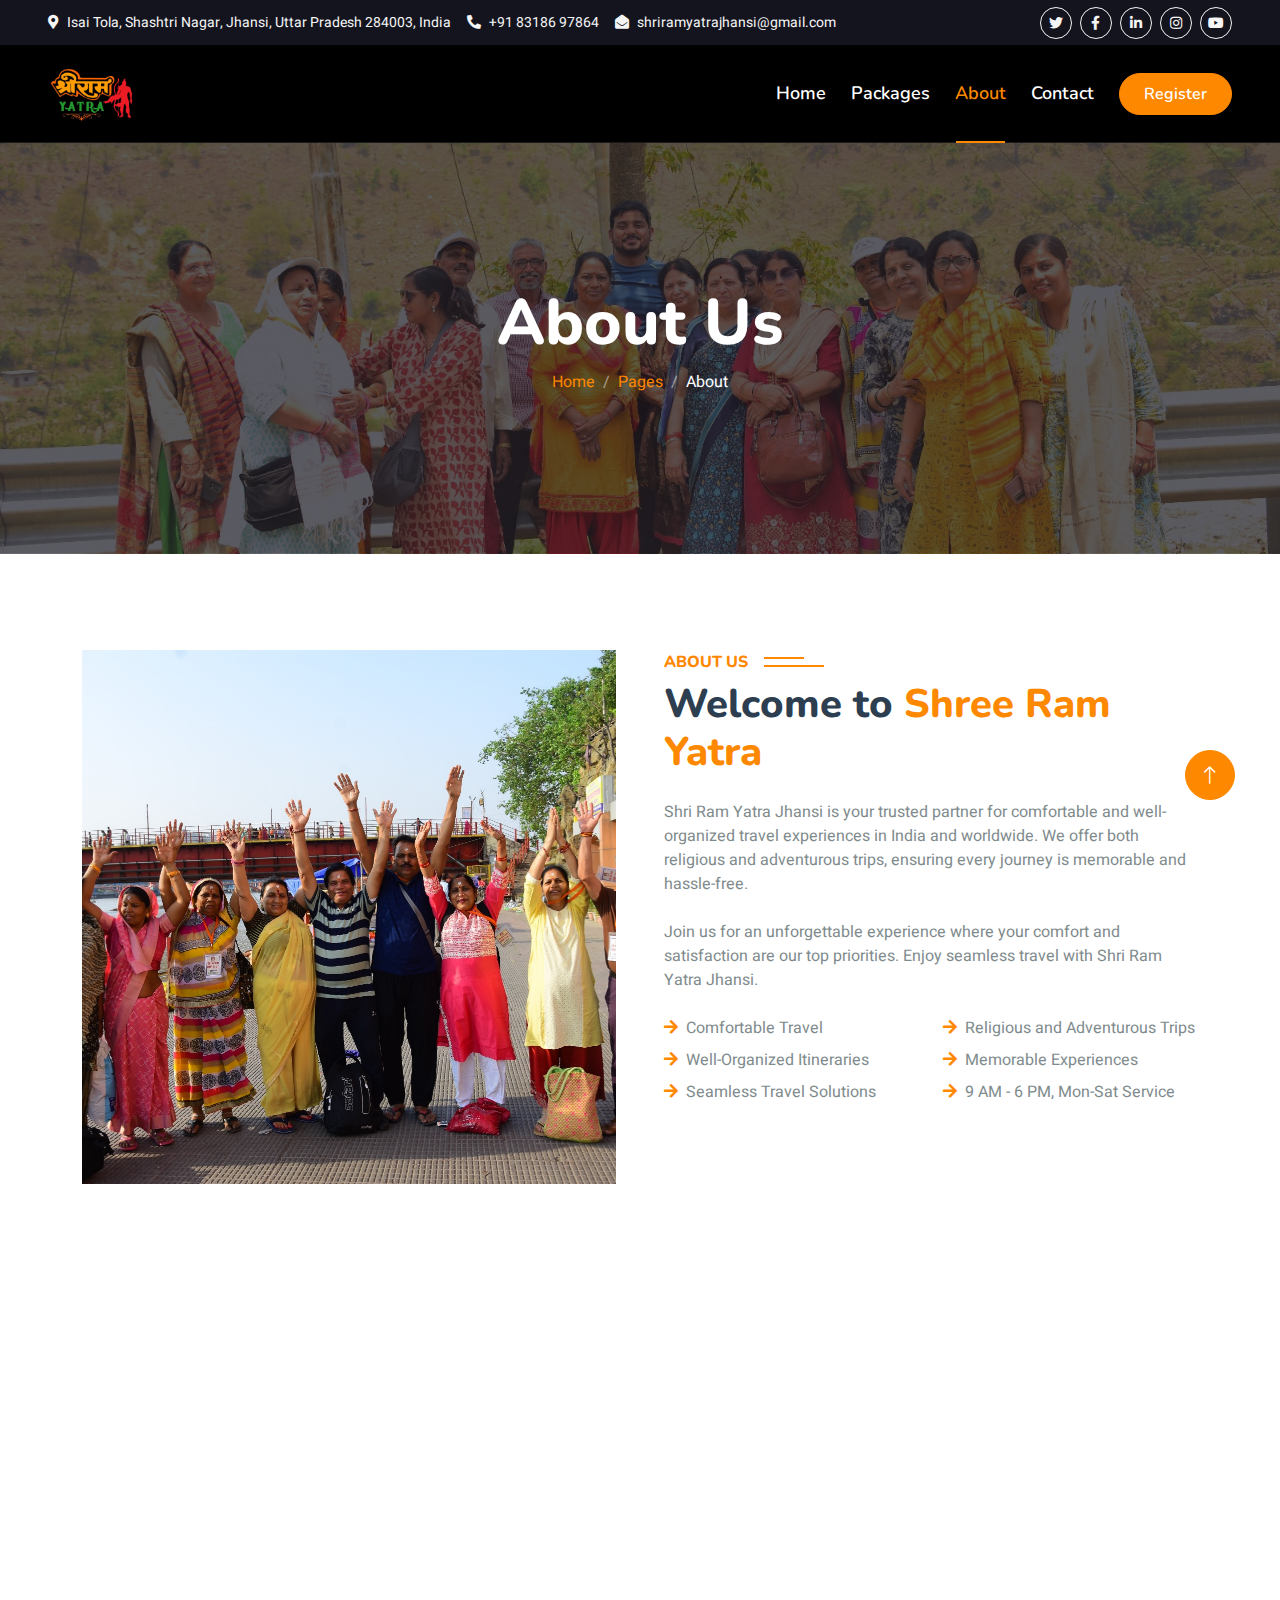
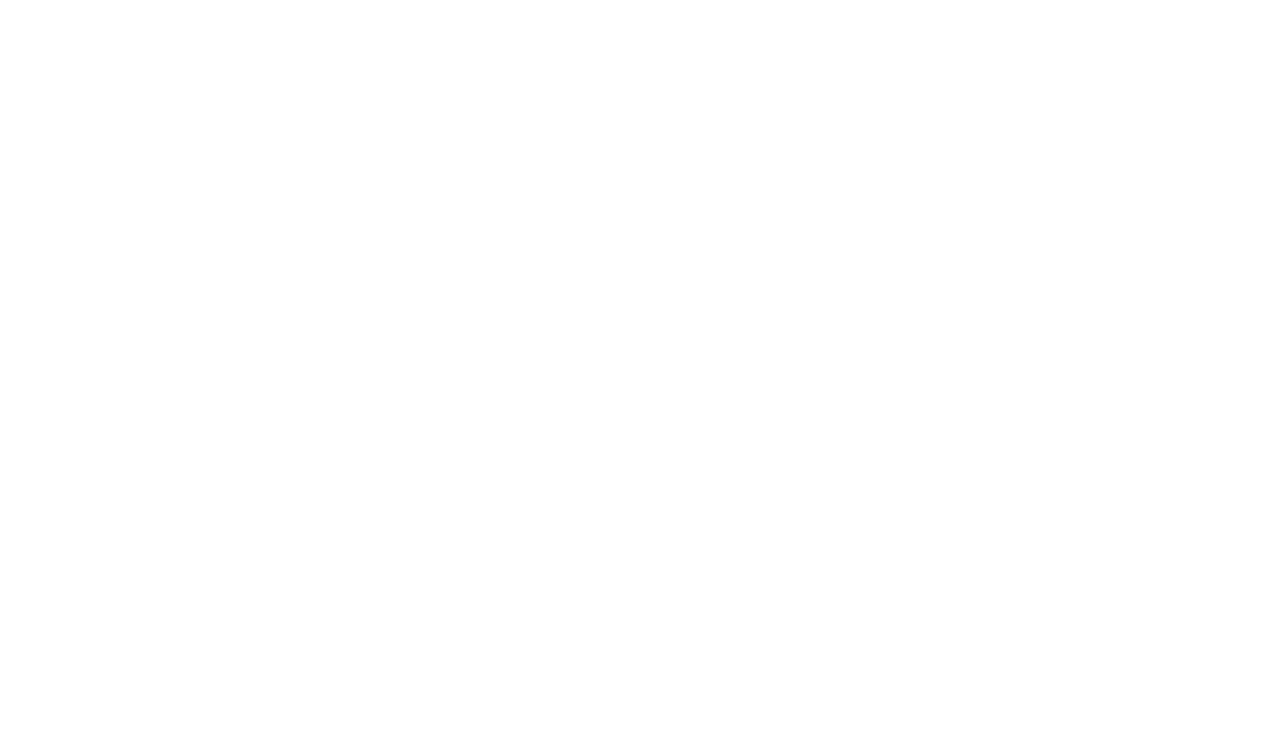
<file: about.html>
<!DOCTYPE html>
<html lang="en">

<head>
    <meta charset="utf-8">
    <title>Tourist - Travel Agency HTML Template</title>
    <meta content="width=device-width, initial-scale=1.0" name="viewport">
    <meta content="" name="keywords">
    <meta content="" name="description">

    <!-- Favicon -->
    <link href="img/favicon.ico" rel="icon">

    <!-- Google Web Fonts -->
    <link rel="preconnect" href="https://fonts.googleapis.com">
    <link rel="preconnect" href="https://fonts.gstatic.com" crossorigin>
    <link href="https://fonts.googleapis.com/css2?family=Heebo:wght@400;500;600&family=Nunito:wght@600;700;800&display=swap" rel="stylesheet">

    <!-- Icon Font Stylesheet -->
    <link href="https://cdnjs.cloudflare.com/ajax/libs/font-awesome/5.10.0/css/all.min.css" rel="stylesheet">
    <link href="https://cdn.jsdelivr.net/npm/bootstrap-icons@1.4.1/font/bootstrap-icons.css" rel="stylesheet">

    <!-- Libraries Stylesheet -->
    <link href="lib/animate/animate.min.css" rel="stylesheet">
    <link href="lib/owlcarousel/assets/owl.carousel.min.css" rel="stylesheet">
    <link href="lib/tempusdominus/css/tempusdominus-bootstrap-4.min.css" rel="stylesheet" />

    <!-- Customized Bootstrap Stylesheet -->
    <link href="css/bootstrap.min.css" rel="stylesheet">

    <!-- Template Stylesheet -->
    <link href="css/style.css" rel="stylesheet">
</head>

<body>
    <!-- Spinner Start -->
    <div id="spinner" class="show bg-white position-fixed translate-middle w-100 vh-100 top-50 start-50 d-flex align-items-center justify-content-center">
        <div class="spinner-border text-primary" style="width: 3rem; height: 3rem;" role="status">
            <span class="sr-only">Loading...</span>
        </div>
    </div>
    <!-- Spinner End -->


    

    <!-- Topbar Start -->
    <div class="container-fluid bg-dark px-5 d-none d-lg-block">
        <div class="row gx-0">
            <div class="col-lg-8 text-center text-lg-start mb-2 mb-lg-0">
                <div class="d-inline-flex align-items-center" style="height: 45px;">
                    <small class="me-3 text-light"><i class="fa fa-map-marker-alt me-2"></i>Isai Tola, Shashtri Nagar, Jhansi, Uttar Pradesh 284003, India</small>
                    <small class="me-3 text-light"><i class="fa fa-phone-alt me-2"></i>+91 83186 97864</small>
                    <small class="text-light"><i class="fa fa-envelope-open me-2"></i>shriramyatrajhansi@gmail.com</small>
                </div>
            </div>
            <div class="col-lg-4 text-center text-lg-end">
                <div class="d-inline-flex align-items-center" style="height: 45px;">
                    <a class="btn btn-sm btn-outline-light btn-sm-square rounded-circle me-2" href=""><i class="fab fa-twitter fw-normal"></i></a>
                    <a class="btn btn-sm btn-outline-light btn-sm-square rounded-circle me-2" href=""><i class="fab fa-facebook-f fw-normal"></i></a>
                    <a class="btn btn-sm btn-outline-light btn-sm-square rounded-circle me-2" href=""><i class="fab fa-linkedin-in fw-normal"></i></a>
                    <a class="btn btn-sm btn-outline-light btn-sm-square rounded-circle me-2" href=""><i class="fab fa-instagram fw-normal"></i></a>
                    <a class="btn btn-sm btn-outline-light btn-sm-square rounded-circle" href=""><i class="fab fa-youtube fw-normal"></i></a>
                </div>
            </div>
        </div>
    </div>
    <!-- Topbar End -->


    <!-- Navbar & Hero Start -->
    <div class="container-fluid position-relative p-0">
        <nav class="navbar navbar-expand-lg navbar-light px-4 px-lg-5 py-3 py-lg-0" style="background-color: black; color: white;">                <a href="" class="navbar-brand p-0">
                    <img src="Screenshot_1.png" alt="Logo">
                </a>                <!-- <img src="img/logo.png" alt="Logo"> -->
            </a>
            <button class="navbar-toggler" type="button" data-bs-toggle="collapse" data-bs-target="#navbarCollapse">
                <span class="fa fa-bars"></span>
            </button>
            <div class="collapse navbar-collapse" id="navbarCollapse">
                <div class="navbar-nav ms-auto py-0">
                    <a href="index.html" class="nav-item nav-link ">Home</a>
                    <a href="package.html" class="nav-item nav-link">Packages</a>
                    <a href="about.html" class="nav-item nav-link active">About</a>
                   
                    <!-- <div class="nav-item dropdown">
                        <a href="#" class="nav-link dropdown-toggle" data-bs-toggle="dropdown">Pages</a>
                        <div class="dropdown-menu m-0">
                            <a href="destination.html" class="dropdown-item">Destination</a>
                            <a href="booking.html" class="dropdown-item">Booking</a>
                            <a href="team.html" class="dropdown-item">Travel Guides</a>
                            <a href="testimonial.html" class="dropdown-item">Testimonial</a>
                            <a href="404.html" class="dropdown-item">404 Page</a>
                        </div>
                    </div> -->
                    <a href="contact.html" class="nav-item nav-link">Contact</a>
                </div>
                <a href="" class="btn btn-primary rounded-pill py-2 px-4">Register</a>
            </div>
        </nav>
        <div class="container-fluid bg-primary py-5 mb-5 hero-header">
            <div class="container py-5">
                <div class="row justify-content-center py-5">
                    <div class="col-lg-10 pt-lg-5 mt-lg-5 text-center">
                        <h1 class="display-3 text-white animated slideInDown">About Us</h1>
                        <nav aria-label="breadcrumb">
                            <ol class="breadcrumb justify-content-center">
                                <li class="breadcrumb-item"><a href="#">Home</a></li>
                                <li class="breadcrumb-item"><a href="#">Pages</a></li>
                                <li class="breadcrumb-item text-white active" aria-current="page">About</li>
                            </ol>
                        </nav>
                    </div>
                </div>
            </div>
        </div>
    </div>
    <!-- Navbar & Hero End -->



    <!-- About Start -->
    <div class="container-xxl py-5">
        <div class="container">
            <div class="row g-5">
                <div class="col-lg-6 wow fadeInUp" data-wow-delay="0.1s" style="min-height: 400px;">
                    <div id="carouselExampleIndicators" class="carousel slide" data-bs-ride="carousel" data-bs-interval="2000">
                        <div class="carousel-inner">
                            <div class="carousel-item active">
                                <img src="img/img7.jpeg" class="d-block w-100" alt="...">
                            </div>
                            <div class="carousel-item">
                                <img src="img/img8.jpeg" class="d-block w-100" alt="...">
                            </div>
                            <div class="carousel-item">
                                <img src="img/img11.jpeg" class="d-block w-100" alt="...">
                            </div>
                            <div class="carousel-item">
                                <img src="img/img10.jpeg" class="d-block w-100" alt="...">
                            </div>
                            <div class="carousel-item">
                                <img src="img/img6.jpeg" class="d-block w-100" alt="...">
                            </div>
                            <div class="carousel-item">
                                <img src="img/img3.jpeg" class="d-block w-100" alt="...">
                            </div>
                            <div class="carousel-item">
                                <img src="img/img4.jpeg" class="d-block w-100" alt="...">
                            </div>
                        </div>
                    </div>
                </div>
                <div class="col-lg-6 wow fadeInUp" data-wow-delay="0.3s">
                    <h6 class="section-title bg-white text-start text-primary pe-3">About Us</h6>
                    <h1 class="mb-4">Welcome to <span class="text-primary">Shree Ram Yatra</span></h1>
                    <p class="mb-4"> Shri Ram Yatra Jhansi is your trusted partner for comfortable and well-organized travel experiences in India and worldwide. We offer both religious and adventurous trips, ensuring every journey is memorable and hassle-free.</p>
                    <p class="mb-4">Join us for an unforgettable experience where your comfort and satisfaction are our top priorities. Enjoy seamless travel with Shri Ram Yatra Jhansi.</p>

                    <div class="row gy-2 gx-4 mb-4">
                        <div class="col-sm-6">
                            <p class="mb-0"><i class="fa fa-arrow-right text-primary me-2"></i>Comfortable Travel</p>
                        </div>
                        <div class="col-sm-6">
                            <p class="mb-0"><i class="fa fa-arrow-right text-primary me-2"></i>Religious and Adventurous Trips</p>
                        </div>
                        <div class="col-sm-6">
                            <p class="mb-0"><i class="fa fa-arrow-right text-primary me-2"></i>Well-Organized Itineraries</p>
                        </div>
                        <div class="col-sm-6">
                            <p class="mb-0"><i class="fa fa-arrow-right text-primary me-2"></i>Memorable Experiences</p>
                        </div>
                        <div class="col-sm-6">
                            <p class="mb-0"><i class="fa fa-arrow-right text-primary me-2"></i>Seamless Travel Solutions</p>
                        </div>
                        <div class="col-sm-6">
                            <p class="mb-0"><i class="fa fa-arrow-right text-primary me-2"></i>9 AM - 6 PM, Mon-Sat Service</p>
                        </div>
                    </div>
                    
                </div>
            </div>
        </div>
    </div>
    <!-- About End -->

    <!-- Team Start -->
    <div class="container-xxl py-5">
        <div class="container">
            <div class="text-center wow fadeInUp" data-wow-delay="0.1s">
                <h6 class="section-title bg-white text-center text-primary px-3">Travel Guide</h6>
                <h1 class="mb-5">Meet Our Guide</h1>
            </div>
            <div class="row g-4">
                <div class="col-lg-3 col-md-6 wow fadeInUp" data-wow-delay="0.1s">
                    <div class="team-item">
                        <div class="overflow-hidden">
                            <img class="img-fluid" src="img/team-1.jpg" alt="">
                        </div>
                        <div class="position-relative d-flex justify-content-center" style="margin-top: -19px;">
                            <a class="btn btn-square mx-1" href=""><i class="fab fa-facebook-f"></i></a>
                            <a class="btn btn-square mx-1" href=""><i class="fab fa-twitter"></i></a>
                            <a class="btn btn-square mx-1" href=""><i class="fab fa-instagram"></i></a>
                        </div>
                        <div class="text-center p-4">
                            <h5 class="mb-0">Full Name</h5>
                            <small>Designation</small>
                        </div>
                    </div>
                </div>
                <div class="col-lg-3 col-md-6 wow fadeInUp" data-wow-delay="0.3s">
                    <div class="team-item">
                        <div class="overflow-hidden">
                            <img class="img-fluid" src="img/team-2.jpg" alt="">
                        </div>
                        <div class="position-relative d-flex justify-content-center" style="margin-top: -19px;">
                            <a class="btn btn-square mx-1" href=""><i class="fab fa-facebook-f"></i></a>
                            <a class="btn btn-square mx-1" href=""><i class="fab fa-twitter"></i></a>
                            <a class="btn btn-square mx-1" href=""><i class="fab fa-instagram"></i></a>
                        </div>
                        <div class="text-center p-4">
                            <h5 class="mb-0">Full Name</h5>
                            <small>Designation</small>
                        </div>
                    </div>
                </div>
                <div class="col-lg-3 col-md-6 wow fadeInUp" data-wow-delay="0.5s">
                    <div class="team-item">
                        <div class="overflow-hidden">
                            <img class="img-fluid" src="img/team-3.jpg" alt="">
                        </div>
                        <div class="position-relative d-flex justify-content-center" style="margin-top: -19px;">
                            <a class="btn btn-square mx-1" href=""><i class="fab fa-facebook-f"></i></a>
                            <a class="btn btn-square mx-1" href=""><i class="fab fa-twitter"></i></a>
                            <a class="btn btn-square mx-1" href=""><i class="fab fa-instagram"></i></a>
                        </div>
                        <div class="text-center p-4">
                            <h5 class="mb-0">Full Name</h5>
                            <small>Designation</small>
                        </div>
                    </div>
                </div>
                <div class="col-lg-3 col-md-6 wow fadeInUp" data-wow-delay="0.7s">
                    <div class="team-item">
                        <div class="overflow-hidden">
                            <img class="img-fluid" src="img/team-4.jpg" alt="">
                        </div>
                        <div class="position-relative d-flex justify-content-center" style="margin-top: -19px;">
                            <a class="btn btn-square mx-1" href=""><i class="fab fa-facebook-f"></i></a>
                            <a class="btn btn-square mx-1" href=""><i class="fab fa-twitter"></i></a>
                            <a class="btn btn-square mx-1" href=""><i class="fab fa-instagram"></i></a>
                        </div>
                        <div class="text-center p-4">
                            <h5 class="mb-0">Full Name</h5>
                            <small>Designation</small>
                        </div>
                    </div>
                </div>
            </div>
        </div>
    </div>
    <!-- Team End -->
        

    <!-- Footer Start -->
    <div class="container-fluid bg-dark text-light footer pt-5 mt-5 wow fadeIn" data-wow-delay="0.1s">
        <div class="container py-5">
            <div class="row g-5">
                <div class="col-lg-3 col-md-6">
                    <h4 class="text-white mb-3">Company</h4>
                    <a class="btn btn-link" href="">About Us</a>
                    <a class="btn btn-link" href="">Contact Us</a>
                    <a class="btn btn-link" href="">Privacy Policy</a>
                    <a class="btn btn-link" href="">Terms & Condition</a>
                    <a class="btn btn-link" href="">FAQs & Help</a>
                </div>
                <div class="col-lg-3 col-md-6">
                    <h4 class="text-white mb-3">Contact</h4>
                    <p class="mb-2"><i class="fa fa-map-marker-alt me-3"></i>Isai Tola, Shashtri Nagar, Jhansi, Uttar Pradesh 284003, India</p>
                    <p class="mb-2"><i class="fa fa-phone-alt me-3"></i>+91 83186 97864</p>
                    <p class="mb-2"><i class="fa fa-envelope me-3"></i>shriramyatrajhansi@gmail.com</p>
                    <div class="d-flex pt-2">
                        <a class="btn btn-outline-light btn-social" href=""><i class="fab fa-twitter"></i></a>
                        <a class="btn btn-outline-light btn-social" href=""><i class="fab fa-facebook-f"></i></a>
                        <a class="btn btn-outline-light btn-social" href=""><i class="fab fa-youtube"></i></a>
                        <a class="btn btn-outline-light btn-social" href=""><i class="fab fa-linkedin-in"></i></a>
                    </div>
                </div>
                <div class="col-lg-3 col-md-6">
                    <h4 class="text-white mb-3">Gallery</h4>
                    <div class="row g-2 pt-2">
                        <div class="col-4">
                            <img class="img-fluid bg-light p-1" src="img/img1.jpeg" alt="">
                        </div>
                        <div class="col-4">
                            <img class="img-fluid bg-light p-1" src="img/img2.jpeg" alt="">
                        </div>
                        <div class="col-4">
                            <img class="img-fluid bg-light p-1" src="img/img3.jpeg" alt="">
                        </div>
                        <div class="col-4">
                            <img class="img-fluid bg-light p-1" src="img/img4.jpeg" alt="">
                        </div>
                        <div class="col-4">
                            <img class="img-fluid bg-light p-1" src="img/img6.jpeg" alt="">
                        </div>
                        <div class="col-4">
                            <img class="img-fluid bg-light p-1" src="img/img7.jpeg" alt="">
                        </div>
                    </div>
                </div>
                
            </div>
        </div>
        <div class="container">
            <div class="copyright">
                <div class="row">
                    <div class="col-md-6 text-center text-md-start mb-3 mb-md-0">
                        &copy; <a class="border-bottom" href="#">shriramyatra.in</a>, All Right Reserved.

                        <!--/*** This template is free as long as you keep the footer author’s credit link/attribution link/backlink. If you'd like to use the template without the footer author’s credit link/attribution link/backlink, you can purchase the Credit Removal License from "https://htmlcodex.com/credit-removal". Thank you for your support. ***/-->
                        Designed By <a class="border-bottom" href="https://htmlcodex.com">HTML Codex</a> and <a class="border-bottom" href="https://gargimittal.github.io/Portfolio/">Gargi Mittal</a>
                    </div>
                    <div class="col-md-6 text-center text-md-end">
                        <div class="footer-menu">
                            <a href="">Home</a>
                            <a href="">Help</a>
                            <a href="">FQAs</a>
                        </div>
                    </div>
                </div>
            </div>
        </div>
    </div>
    <!-- Footer End -->

    <!-- Back to Top -->
    <a href="#" class="btn btn-lg btn-primary btn-lg-square back-to-top"><i class="bi bi-arrow-up"></i></a>


    <!-- JavaScript Libraries -->
    <script src="https://code.jquery.com/jquery-3.4.1.min.js"></script>
    <script src="https://cdn.jsdelivr.net/npm/bootstrap@5.0.0/dist/js/bootstrap.bundle.min.js"></script>
    <script src="lib/wow/wow.min.js"></script>
    <script src="lib/easing/easing.min.js"></script>
    <script src="lib/waypoints/waypoints.min.js"></script>
    <script src="lib/owlcarousel/owl.carousel.min.js"></script>
    <script src="lib/tempusdominus/js/moment.min.js"></script>
    <script src="lib/tempusdominus/js/moment-timezone.min.js"></script>
    <script src="lib/tempusdominus/js/tempusdominus-bootstrap-4.min.js"></script>

    <!-- Template Javascript -->
    <script src="js/main.js"></script>
</body>

</html>
</file>
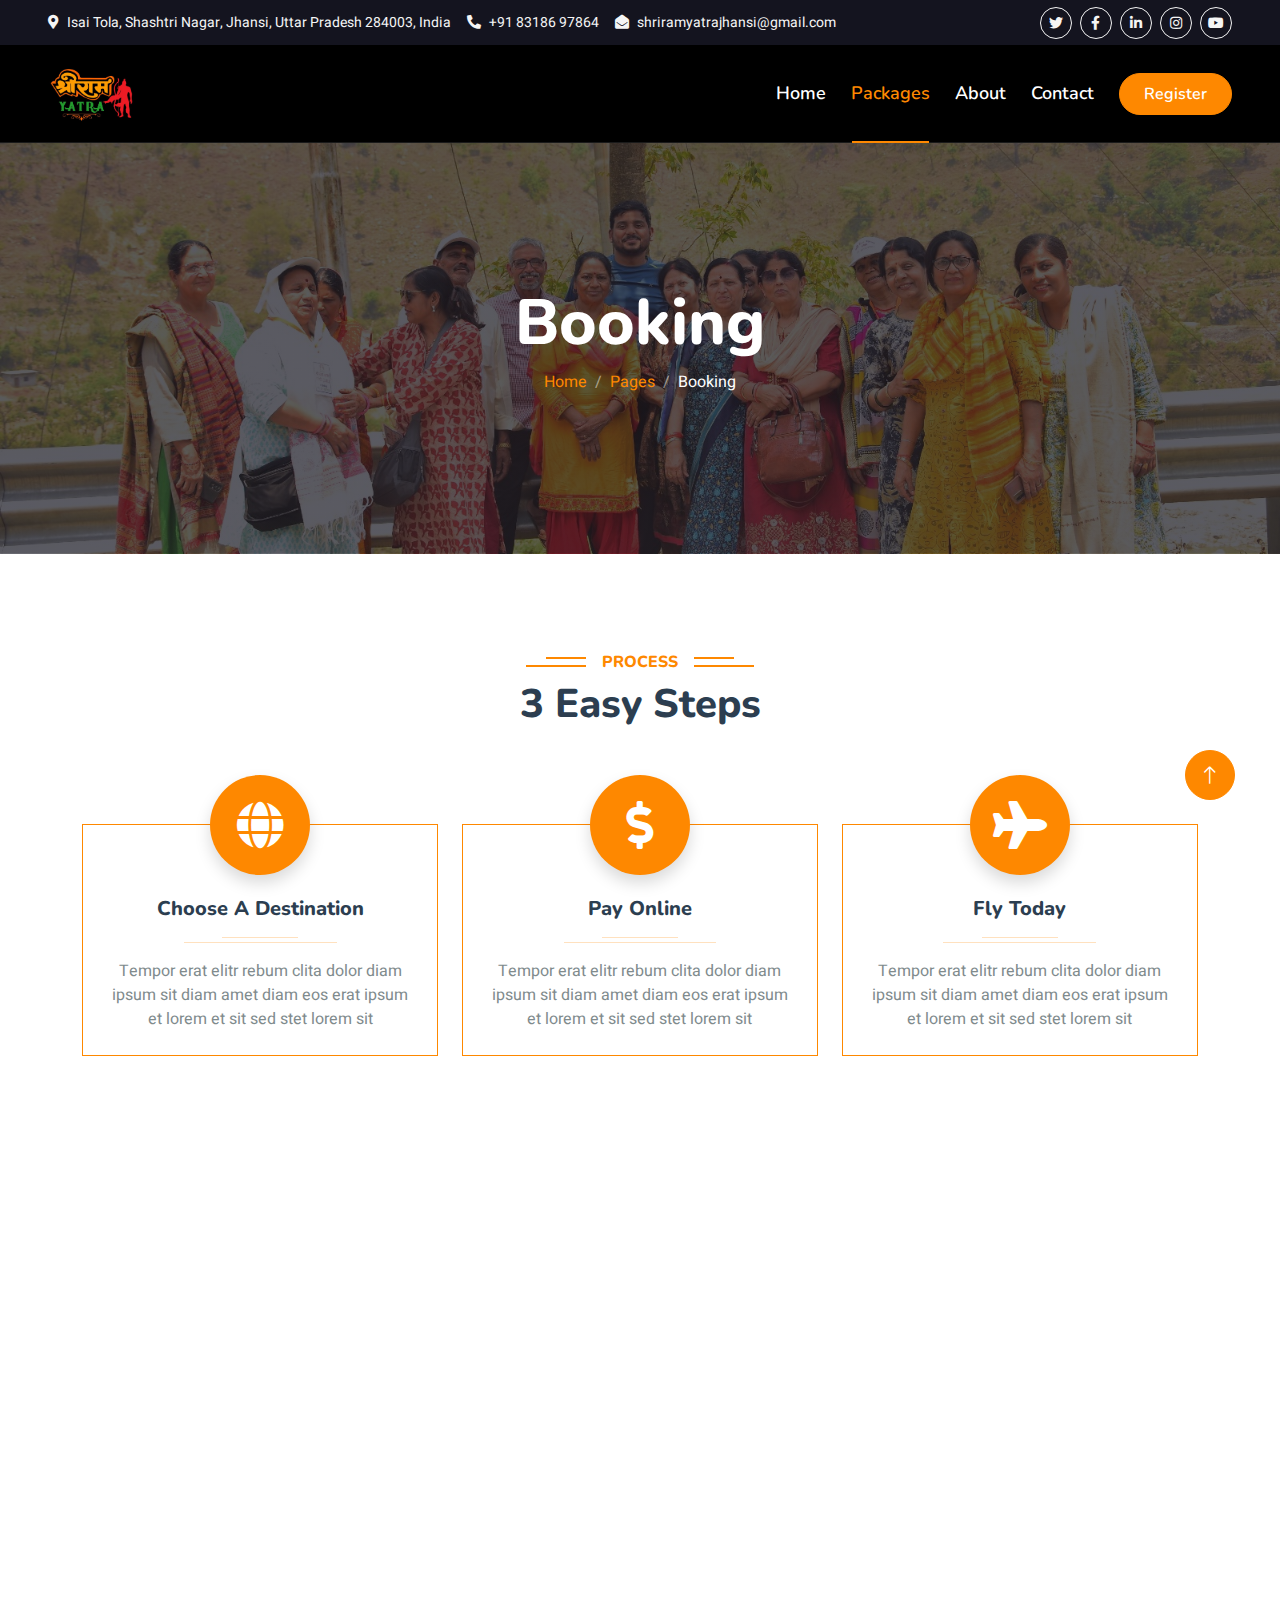
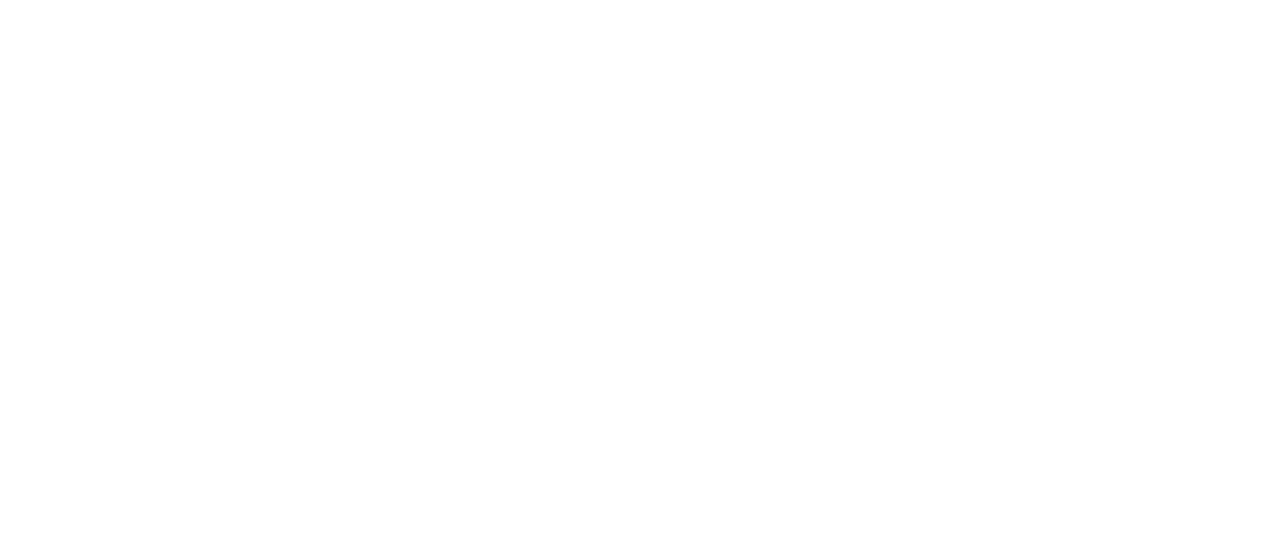
<file: booking.html>
<!DOCTYPE html>
<html lang="en">

<head>
    <meta charset="utf-8">
    <title>Tourist - Travel Agency HTML Template</title>
    <meta content="width=device-width, initial-scale=1.0" name="viewport">
    <meta content="" name="keywords">
    <meta content="" name="description">

    <!-- Favicon -->
    <link href="img/favicon.ico" rel="icon">

    <!-- Google Web Fonts -->
    <link rel="preconnect" href="https://fonts.googleapis.com">
    <link rel="preconnect" href="https://fonts.gstatic.com" crossorigin>
    <link href="https://fonts.googleapis.com/css2?family=Heebo:wght@400;500;600&family=Nunito:wght@600;700;800&display=swap" rel="stylesheet">

    <!-- Icon Font Stylesheet -->
    <link href="https://cdnjs.cloudflare.com/ajax/libs/font-awesome/5.10.0/css/all.min.css" rel="stylesheet">
    <link href="https://cdn.jsdelivr.net/npm/bootstrap-icons@1.4.1/font/bootstrap-icons.css" rel="stylesheet">

    <!-- Libraries Stylesheet -->
    <link href="lib/animate/animate.min.css" rel="stylesheet">
    <link href="lib/owlcarousel/assets/owl.carousel.min.css" rel="stylesheet">
    <link href="lib/tempusdominus/css/tempusdominus-bootstrap-4.min.css" rel="stylesheet" />

    <!-- Customized Bootstrap Stylesheet -->
    <link href="css/bootstrap.min.css" rel="stylesheet">

    <!-- Template Stylesheet -->
    <link href="css/style.css" rel="stylesheet">
</head>

<body>
    <!-- Spinner Start -->
    <div id="spinner" class="show bg-white position-fixed translate-middle w-100 vh-100 top-50 start-50 d-flex align-items-center justify-content-center">
        <div class="spinner-border text-primary" style="width: 3rem; height: 3rem;" role="status">
            <span class="sr-only">Loading...</span>
        </div>
    </div>
    <!-- Spinner End -->



    <!-- Topbar Start -->
    <div class="container-fluid bg-dark px-5 d-none d-lg-block">
        <div class="row gx-0">
            <div class="col-lg-8 text-center text-lg-start mb-2 mb-lg-0">
                <div class="d-inline-flex align-items-center" style="height: 45px;">
                    <small class="me-3 text-light"><i class="fa fa-map-marker-alt me-2"></i>Isai Tola, Shashtri Nagar, Jhansi, Uttar Pradesh 284003, India</small>
                    <small class="me-3 text-light"><i class="fa fa-phone-alt me-2"></i>+91 83186 97864</small>
                    <small class="text-light"><i class="fa fa-envelope-open me-2"></i>shriramyatrajhansi@gmail.com</small>
                </div>
            </div>
            <div class="col-lg-4 text-center text-lg-end">
                <div class="d-inline-flex align-items-center" style="height: 45px;">
                    <a class="btn btn-sm btn-outline-light btn-sm-square rounded-circle me-2" href=""><i class="fab fa-twitter fw-normal"></i></a>
                    <a class="btn btn-sm btn-outline-light btn-sm-square rounded-circle me-2" href=""><i class="fab fa-facebook-f fw-normal"></i></a>
                    <a class="btn btn-sm btn-outline-light btn-sm-square rounded-circle me-2" href=""><i class="fab fa-linkedin-in fw-normal"></i></a>
                    <a class="btn btn-sm btn-outline-light btn-sm-square rounded-circle me-2" href=""><i class="fab fa-instagram fw-normal"></i></a>
                    <a class="btn btn-sm btn-outline-light btn-sm-square rounded-circle" href=""><i class="fab fa-youtube fw-normal"></i></a>
                </div>
            </div>
        </div>
    </div>
    <!-- Topbar End -->


    <!-- Navbar & Hero Start -->
    <div class="container-fluid position-relative p-0">
        <nav class="navbar navbar-expand-lg navbar-light px-4 px-lg-5 py-3 py-lg-0" style="background-color: black; color: white;">                <a href="" class="navbar-brand p-0">
                    <img src="Screenshot_1.png" alt="Logo">
                </a>                <!-- <img src="img/logo.png" alt="Logo"> -->
            </a>
            <button class="navbar-toggler" type="button" data-bs-toggle="collapse" data-bs-target="#navbarCollapse">
                <span class="fa fa-bars"></span>
            </button>
            <div class="collapse navbar-collapse" id="navbarCollapse">
                <div class="navbar-nav ms-auto py-0">
                    <a href="index.html" class="nav-item nav-link">Home</a>
                    <a href="package.html" class="nav-item nav-link active">Packages</a>
                    <a href="about.html" class="nav-item nav-link">About</a>
                   
                    <!-- <div class="nav-item dropdown">
                        <a href="#" class="nav-link dropdown-toggle" data-bs-toggle="dropdown">Pages</a>
                        <div class="dropdown-menu m-0">
                            <a href="destination.html" class="dropdown-item">Destination</a>
                            <a href="booking.html" class="dropdown-item">Booking</a>
                            <a href="team.html" class="dropdown-item">Travel Guides</a>
                            <a href="testimonial.html" class="dropdown-item">Testimonial</a>
                            <a href="404.html" class="dropdown-item">404 Page</a>
                        </div>
                    </div> -->
                    <a href="contact.html" class="nav-item nav-link">Contact</a>
                </div>
                <a href="" class="btn btn-primary rounded-pill py-2 px-4">Register</a>
            </div>
        </nav>

        <div class="container-fluid bg-primary py-5 mb-5 hero-header">
            <div class="container py-5">
                <div class="row justify-content-center py-5">
                    <div class="col-lg-10 pt-lg-5 mt-lg-5 text-center">
                        <h1 class="display-3 text-white animated slideInDown">Booking</h1>
                        <nav aria-label="breadcrumb">
                            <ol class="breadcrumb justify-content-center">
                                <li class="breadcrumb-item"><a href="#">Home</a></li>
                                <li class="breadcrumb-item"><a href="#">Pages</a></li>
                                <li class="breadcrumb-item text-white active" aria-current="page">Booking</li>
                            </ol>
                        </nav>
                    </div>
                </div>
            </div>
        </div>
    </div>
    <!-- Navbar & Hero End -->


    <!-- Process Start -->
    <div class="container-xxl py-5">
        <div class="container">
            <div class="text-center pb-4 wow fadeInUp" data-wow-delay="0.1s">
                <h6 class="section-title bg-white text-center text-primary px-3">Process</h6>
                <h1 class="mb-5">3 Easy Steps</h1>
            </div>
            <div class="row gy-5 gx-4 justify-content-center">
                <div class="col-lg-4 col-sm-6 text-center pt-4 wow fadeInUp" data-wow-delay="0.1s">
                    <div class="position-relative border border-primary pt-5 pb-4 px-4">
                        <div class="d-inline-flex align-items-center justify-content-center bg-primary rounded-circle position-absolute top-0 start-50 translate-middle shadow" style="width: 100px; height: 100px;">
                            <i class="fa fa-globe fa-3x text-white"></i>
                        </div>
                        <h5 class="mt-4">Choose A Destination</h5>
                        <hr class="w-25 mx-auto bg-primary mb-1">
                        <hr class="w-50 mx-auto bg-primary mt-0">
                        <p class="mb-0">Tempor erat elitr rebum clita dolor diam ipsum sit diam amet diam eos erat ipsum et lorem et sit sed stet lorem sit</p>
                    </div>
                </div>
                <div class="col-lg-4 col-sm-6 text-center pt-4 wow fadeInUp" data-wow-delay="0.3s">
                    <div class="position-relative border border-primary pt-5 pb-4 px-4">
                        <div class="d-inline-flex align-items-center justify-content-center bg-primary rounded-circle position-absolute top-0 start-50 translate-middle shadow" style="width: 100px; height: 100px;">
                            <i class="fa fa-dollar-sign fa-3x text-white"></i>
                        </div>
                        <h5 class="mt-4">Pay Online</h5>
                        <hr class="w-25 mx-auto bg-primary mb-1">
                        <hr class="w-50 mx-auto bg-primary mt-0">
                        <p class="mb-0">Tempor erat elitr rebum clita dolor diam ipsum sit diam amet diam eos erat ipsum et lorem et sit sed stet lorem sit</p>
                    </div>
                </div>
                <div class="col-lg-4 col-sm-6 text-center pt-4 wow fadeInUp" data-wow-delay="0.5s">
                    <div class="position-relative border border-primary pt-5 pb-4 px-4">
                        <div class="d-inline-flex align-items-center justify-content-center bg-primary rounded-circle position-absolute top-0 start-50 translate-middle shadow" style="width: 100px; height: 100px;">
                            <i class="fa fa-plane fa-3x text-white"></i>
                        </div>
                        <h5 class="mt-4">Fly Today</h5>
                        <hr class="w-25 mx-auto bg-primary mb-1">
                        <hr class="w-50 mx-auto bg-primary mt-0">
                        <p class="mb-0">Tempor erat elitr rebum clita dolor diam ipsum sit diam amet diam eos erat ipsum et lorem et sit sed stet lorem sit</p>
                    </div>
                </div>
            </div>
        </div>
    </div>
    <!-- Process Start -->


    <!-- Booking Start -->
    <div class="container-xxl py-5 wow fadeInUp" data-wow-delay="0.1s">
        <div class="container">
            <div class="booking p-5">
                <div class="row g-5 align-items-center">
                    <div class="col-md-6 text-white">
                        <h6 class="text-white text-uppercase">Booking</h6>
                        <h1 class="text-white mb-4">Online Booking</h1>
                        <p class="mb-4">Tempor erat elitr rebum at clita. Diam dolor diam ipsum sit. Aliqu diam amet diam et eos. Clita erat ipsum et lorem et sit.</p>
                        <p class="mb-4">Tempor erat elitr rebum at clita. Diam dolor diam ipsum sit. Aliqu diam amet diam et eos. Clita erat ipsum et lorem et sit, sed stet lorem sit clita duo justo magna dolore erat amet</p>
                        <a class="btn btn-outline-light py-3 px-5 mt-2" href="">Read More</a>
                    </div>
                    <div class="col-md-6">
                        <h1 class="text-white mb-4">Book A Tour</h1>
                        <form>
                            <div class="row g-3">
                                <div class="col-md-6">
                                    <div class="form-floating">
                                        <input type="text" class="form-control bg-transparent" id="name" placeholder="Your Name">
                                        <label for="name">Your Name</label>
                                    </div>
                                </div>
                                <div class="col-md-6">
                                    <div class="form-floating">
                                        <input type="email" class="form-control bg-transparent" id="email" placeholder="Your Email">
                                        <label for="email">Your Email</label>
                                    </div>
                                </div>
                                <div class="col-md-6">
                                    <div class="form-floating date" id="date3" data-target-input="nearest">
                                        <input type="text" class="form-control bg-transparent datetimepicker-input" id="datetime" placeholder="Date & Time" data-target="#date3" data-toggle="datetimepicker" />
                                        <label for="datetime">Date & Time</label>
                                    </div>
                                </div>
                                <div class="col-md-6">
                                    <div class="form-floating">
                                        <select class="form-select bg-transparent" id="select1">
                                            <option value="1">Destination 1</option>
                                            <option value="2">Destination 2</option>
                                            <option value="3">Destination 3</option>
                                        </select>
                                        <label for="select1">Destination</label>
                                    </div>
                                </div>
                                <div class="col-12">
                                    <div class="form-floating">
                                        <textarea class="form-control bg-transparent" placeholder="Special Request" id="message" style="height: 100px"></textarea>
                                        <label for="message">Special Request</label>
                                    </div>
                                </div>
                                <div class="col-12">
                                    <button class="btn btn-outline-light w-100 py-3" type="submit">Book Now</button>
                                </div>
                            </div>
                        </form>
                    </div>
                </div>
            </div>
        </div>
    </div>
    <!-- Booking Start -->
        

    <!-- Footer Start -->
    <div class="container-fluid bg-dark text-light footer pt-5 mt-5 wow fadeIn" data-wow-delay="0.1s">
        <div class="container py-5">
            <div class="row g-5">
                <div class="col-lg-3 col-md-6">
                    <h4 class="text-white mb-3">Company</h4>
                    <a class="btn btn-link" href="">About Us</a>
                    <a class="btn btn-link" href="">Contact Us</a>
                    <a class="btn btn-link" href="">Privacy Policy</a>
                    <a class="btn btn-link" href="">Terms & Condition</a>
                    <a class="btn btn-link" href="">FAQs & Help</a>
                </div>
                <div class="col-lg-3 col-md-6">
                    <h4 class="text-white mb-3">Contact</h4>
                    <p class="mb-2"><i class="fa fa-map-marker-alt me-3"></i>123 Street, New York, USA</p>
                    <p class="mb-2"><i class="fa fa-phone-alt me-3"></i>+012 345 67890</p>
                    <p class="mb-2"><i class="fa fa-envelope me-3"></i>info@example.com</p>
                    <div class="d-flex pt-2">
                        <a class="btn btn-outline-light btn-social" href=""><i class="fab fa-twitter"></i></a>
                        <a class="btn btn-outline-light btn-social" href=""><i class="fab fa-facebook-f"></i></a>
                        <a class="btn btn-outline-light btn-social" href=""><i class="fab fa-youtube"></i></a>
                        <a class="btn btn-outline-light btn-social" href=""><i class="fab fa-linkedin-in"></i></a>
                    </div>
                </div>
                <div class="col-lg-3 col-md-6">
                    <h4 class="text-white mb-3">Gallery</h4>
                    <div class="row g-2 pt-2">
                        <div class="col-4">
                            <img class="img-fluid bg-light p-1" src="img/package-1.jpg" alt="">
                        </div>
                        <div class="col-4">
                            <img class="img-fluid bg-light p-1" src="img/package-2.jpg" alt="">
                        </div>
                        <div class="col-4">
                            <img class="img-fluid bg-light p-1" src="img/package-3.jpg" alt="">
                        </div>
                        <div class="col-4">
                            <img class="img-fluid bg-light p-1" src="img/package-2.jpg" alt="">
                        </div>
                        <div class="col-4">
                            <img class="img-fluid bg-light p-1" src="img/package-3.jpg" alt="">
                        </div>
                        <div class="col-4">
                            <img class="img-fluid bg-light p-1" src="img/package-1.jpg" alt="">
                        </div>
                    </div>
                </div>
                <div class="col-lg-3 col-md-6">
                    <h4 class="text-white mb-3">Newsletter</h4>
                    <p>Dolor amet sit justo amet elitr clita ipsum elitr est.</p>
                    <div class="position-relative mx-auto" style="max-width: 400px;">
                        <input class="form-control border-primary w-100 py-3 ps-4 pe-5" type="text" placeholder="Your email">
                        <button type="button" class="btn btn-primary py-2 position-absolute top-0 end-0 mt-2 me-2">SignUp</button>
                    </div>
                </div>
            </div>
        </div>
        <div class="container">
            <div class="copyright">
                <div class="row">
                    <div class="col-md-6 text-center text-md-start mb-3 mb-md-0">
                        &copy; <a class="border-bottom" href="#">Your Site Name</a>, All Right Reserved.

                        <!--/*** This template is free as long as you keep the footer author’s credit link/attribution link/backlink. If you'd like to use the template without the footer author’s credit link/attribution link/backlink, you can purchase the Credit Removal License from "https://htmlcodex.com/credit-removal". Thank you for your support. ***/-->
                        Designed By <a class="border-bottom" href="https://htmlcodex.com">HTML Codex</a>
                    </div>
                    <div class="col-md-6 text-center text-md-end">
                        <div class="footer-menu">
                            <a href="">Home</a>
                            <a href="">Cookies</a>
                            <a href="">Help</a>
                            <a href="">FQAs</a>
                        </div>
                    </div>
                </div>
            </div>
        </div>
    </div>
    <!-- Footer End -->


    <!-- Back to Top -->
    <a href="#" class="btn btn-lg btn-primary btn-lg-square back-to-top"><i class="bi bi-arrow-up"></i></a>


    <!-- JavaScript Libraries -->
    <script src="https://code.jquery.com/jquery-3.4.1.min.js"></script>
    <script src="https://cdn.jsdelivr.net/npm/bootstrap@5.0.0/dist/js/bootstrap.bundle.min.js"></script>
    <script src="lib/wow/wow.min.js"></script>
    <script src="lib/easing/easing.min.js"></script>
    <script src="lib/waypoints/waypoints.min.js"></script>
    <script src="lib/owlcarousel/owl.carousel.min.js"></script>
    <script src="lib/tempusdominus/js/moment.min.js"></script>
    <script src="lib/tempusdominus/js/moment-timezone.min.js"></script>
    <script src="lib/tempusdominus/js/tempusdominus-bootstrap-4.min.js"></script>

    <!-- Template Javascript -->
    <script src="js/main.js"></script>
</body>

</html>
</file>
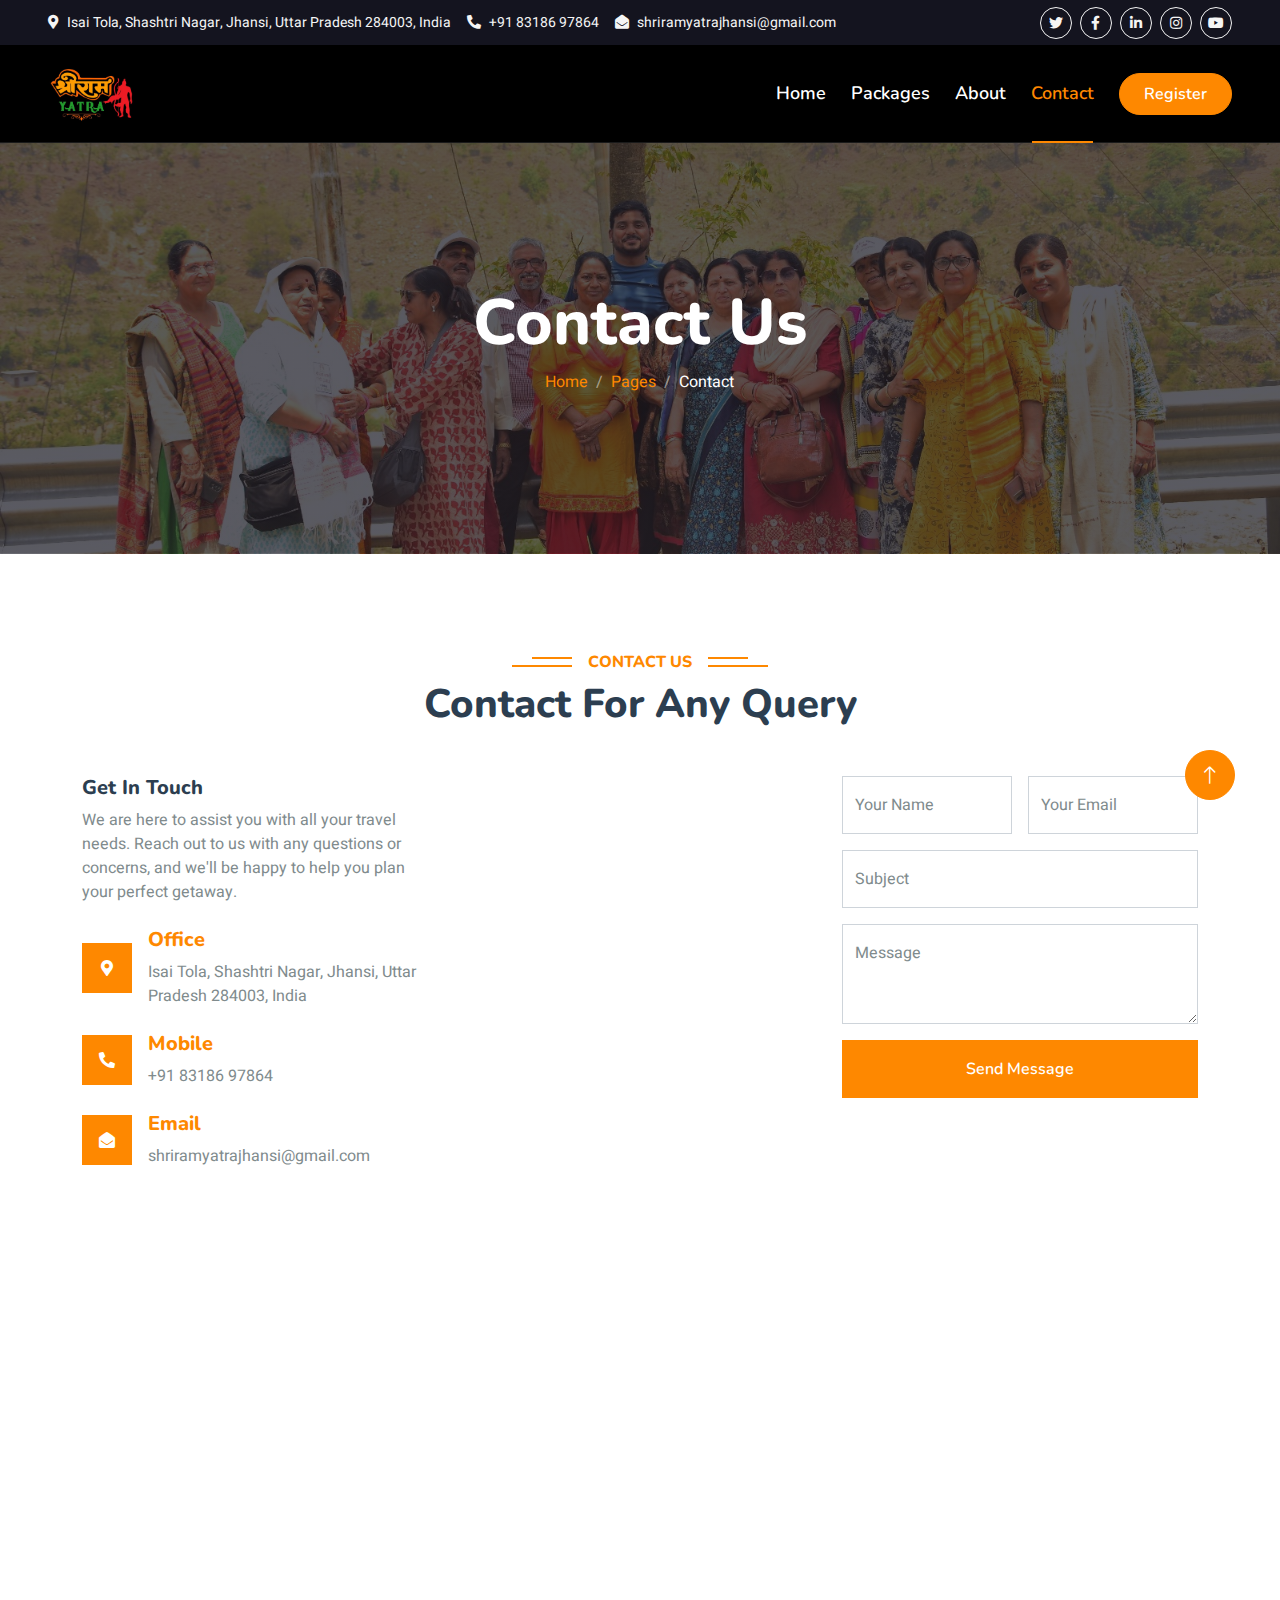
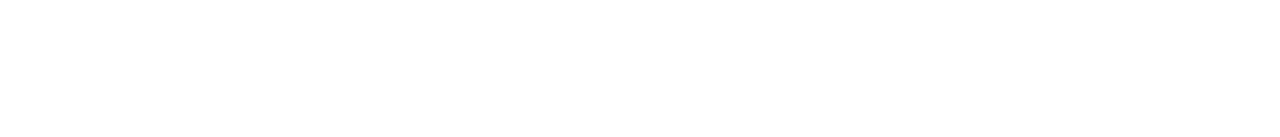
<file: contact.html>
<!DOCTYPE html>
<html lang="en">

<head>
    <meta charset="utf-8">
    <title>Tourist - Travel Agency HTML Template</title>
    <meta content="width=device-width, initial-scale=1.0" name="viewport">
    <meta content="" name="keywords">
    <meta content="" name="description">

    <!-- Favicon -->
    <link href="img/favicon.ico" rel="icon">

    <!-- Google Web Fonts -->
    <link rel="preconnect" href="https://fonts.googleapis.com">
    <link rel="preconnect" href="https://fonts.gstatic.com" crossorigin>
    <link href="https://fonts.googleapis.com/css2?family=Heebo:wght@400;500;600&family=Nunito:wght@600;700;800&display=swap" rel="stylesheet">

    <!-- Icon Font Stylesheet -->
    <link href="https://cdnjs.cloudflare.com/ajax/libs/font-awesome/5.10.0/css/all.min.css" rel="stylesheet">
    <link href="https://cdn.jsdelivr.net/npm/bootstrap-icons@1.4.1/font/bootstrap-icons.css" rel="stylesheet">

    <!-- Libraries Stylesheet -->
    <link href="lib/animate/animate.min.css" rel="stylesheet">
    <link href="lib/owlcarousel/assets/owl.carousel.min.css" rel="stylesheet">
    <link href="lib/tempusdominus/css/tempusdominus-bootstrap-4.min.css" rel="stylesheet" />

    <!-- Customized Bootstrap Stylesheet -->
    <link href="css/bootstrap.min.css" rel="stylesheet">

    <!-- Template Stylesheet -->
    <link href="css/style.css" rel="stylesheet">
</head>

<body>
    <!-- Spinner Start -->
    <div id="spinner" class="show bg-white position-fixed translate-middle w-100 vh-100 top-50 start-50 d-flex align-items-center justify-content-center">
        <div class="spinner-border text-primary" style="width: 3rem; height: 3rem;" role="status">
            <span class="sr-only">Loading...</span>
        </div>
    </div>
    <!-- Spinner End -->



    <!-- Topbar Start -->
    <div class="container-fluid bg-dark px-5 d-none d-lg-block">
        <div class="row gx-0">
            <div class="col-lg-8 text-center text-lg-start mb-2 mb-lg-0">
                <div class="d-inline-flex align-items-center" style="height: 45px;">
                    <small class="me-3 text-light"><i class="fa fa-map-marker-alt me-2"></i>Isai Tola, Shashtri Nagar, Jhansi, Uttar Pradesh 284003, India</small>
                    <small class="me-3 text-light"><i class="fa fa-phone-alt me-2"></i>+91 83186 97864</small>
                    <small class="text-light"><i class="fa fa-envelope-open me-2"></i>shriramyatrajhansi@gmail.com</small>
                </div>
            </div>
            <div class="col-lg-4 text-center text-lg-end">
                <div class="d-inline-flex align-items-center" style="height: 45px;">
                    <a class="btn btn-sm btn-outline-light btn-sm-square rounded-circle me-2" href=""><i class="fab fa-twitter fw-normal"></i></a>
                    <a class="btn btn-sm btn-outline-light btn-sm-square rounded-circle me-2" href=""><i class="fab fa-facebook-f fw-normal"></i></a>
                    <a class="btn btn-sm btn-outline-light btn-sm-square rounded-circle me-2" href=""><i class="fab fa-linkedin-in fw-normal"></i></a>
                    <a class="btn btn-sm btn-outline-light btn-sm-square rounded-circle me-2" href=""><i class="fab fa-instagram fw-normal"></i></a>
                    <a class="btn btn-sm btn-outline-light btn-sm-square rounded-circle" href=""><i class="fab fa-youtube fw-normal"></i></a>
                </div>
            </div>
        </div>
    </div>
    <!-- Topbar End -->


    <!-- Navbar & Hero Start -->
    <div class="container-fluid position-relative p-0">
        <nav class="navbar navbar-expand-lg navbar-light px-4 px-lg-5 py-3 py-lg-0" style="background-color: black; color: white;">                <a href="" class="navbar-brand p-0">
                    <img src="Screenshot_1.png" alt="Logo">
                </a>                <!-- <img src="img/logo.png" alt="Logo"> -->
            </a>
            <button class="navbar-toggler" type="button" data-bs-toggle="collapse" data-bs-target="#navbarCollapse">
                <span class="fa fa-bars"></span>
            </button>
            <div class="collapse navbar-collapse" id="navbarCollapse">
                <div class="navbar-nav ms-auto py-0">
                    <a href="index.html" class="nav-item nav-link ">Home</a>
                    <a href="package.html" class="nav-item nav-link">Packages</a>
                    <a href="about.html" class="nav-item nav-link">About</a>
                   
                    <!-- <div class="nav-item dropdown">
                        <a href="#" class="nav-link dropdown-toggle" data-bs-toggle="dropdown">Pages</a>
                        <div class="dropdown-menu m-0">
                            <a href="destination.html" class="dropdown-item">Destination</a>
                            <a href="booking.html" class="dropdown-item">Booking</a>
                            <a href="team.html" class="dropdown-item">Travel Guides</a>
                            <a href="testimonial.html" class="dropdown-item">Testimonial</a>
                            <a href="404.html" class="dropdown-item">404 Page</a>
                        </div>
                    </div> -->
                    <a href="contact.html" class="nav-item nav-link active">Contact</a>
                </div>
                <a href="" class="btn btn-primary rounded-pill py-2 px-4">Register</a>
            </div>
        </nav>
        <div class="container-fluid bg-primary py-5 mb-5 hero-header">
            <div class="container py-5">
                <div class="row justify-content-center py-5">
                    <div class="col-lg-10 pt-lg-5 mt-lg-5 text-center">
                        <h1 class="display-3 text-white animated slideInDown">Contact Us</h1>
                        <nav aria-label="breadcrumb">
                            <ol class="breadcrumb justify-content-center">
                                <li class="breadcrumb-item"><a href="#">Home</a></li>
                                <li class="breadcrumb-item"><a href="#">Pages</a></li>
                                <li class="breadcrumb-item text-white active" aria-current="page">Contact</li>
                            </ol>
                        </nav>
                    </div>
                </div>
            </div>
        </div>
    </div>
    <!-- Navbar & Hero End -->


    <!-- Contact Start -->
    <div class="container-xxl py-5">
        <div class="container">
            <div class="text-center wow fadeInUp" data-wow-delay="0.1s">
                <h6 class="section-title bg-white text-center text-primary px-3">Contact Us</h6>
                <h1 class="mb-5">Contact For Any Query</h1>
            </div>
            <div class="row g-4">
                <div class="col-lg-4 col-md-6 wow fadeInUp" data-wow-delay="0.1s">
                    <h5>Get In Touch</h5>
                    <p class="mb-4">We are here to assist you with all your travel needs. Reach out to us with any questions or concerns, and we'll be happy to help you plan your perfect getaway.</p>
                    <div class="d-flex align-items-center mb-4">
                        <div class="d-flex align-items-center justify-content-center flex-shrink-0 bg-primary" style="width: 50px; height: 50px;">
                            <i class="fa fa-map-marker-alt text-white"></i>
                        </div>
                        <div class="ms-3">
                            <h5 class="text-primary">Office</h5>
                            <p class="mb-0">Isai Tola, Shashtri Nagar, Jhansi, Uttar Pradesh 284003, India</p>
                        </div>
                    </div>
                    <div class="d-flex align-items-center mb-4">
                        <div class="d-flex align-items-center justify-content-center flex-shrink-0 bg-primary" style="width: 50px; height: 50px;">
                            <i class="fa fa-phone-alt text-white"></i>
                        </div>
                        <div class="ms-3">
                            <h5 class="text-primary">Mobile</h5>
                            <p class="mb-0">+91 83186 97864</p>
                        </div>
                    </div>
                    <div class="d-flex align-items-center">
                        <div class="d-flex align-items-center justify-content-center flex-shrink-0 bg-primary" style="width: 50px; height: 50px;">
                            <i class="fa fa-envelope-open text-white"></i>
                        </div>
                        <div class="ms-3">
                            <h5 class="text-primary">Email</h5>
                            <p class="mb-0">shriramyatrajhansi@gmail.com</p>
                        </div>
                    </div>
                </div>
                <div class="col-lg-4 col-md-6 wow fadeInUp" data-wow-delay="0.3s">
                    <iframe class="position-relative rounded w-100 h-100"
                    src="https://www.google.com/maps/embed?pb=!1m18!1m12!1m3!1d3559.530123317688!2d78.57965031504073!3d25.458888983775243!2m3!1f0!2f0!3f0!3m2!1i1024!2i768!4f13.1!3m3!1m2!1s0x3977b4f4d1585ddd%3A0x9357f2d8a8f2d3fe!2sCGQJ%2BCRG%2C%20Shastri%20Nagar%2C%20Jhansi%2C%20Uttar%20Pradesh%20284003%2C%20India!5e0!3m2!1sen!2sbd!4v1637746344000!5m2!1sen!2sbd"
                    frameborder="0" style="min-height: 300px; border:0;" allowfullscreen="" aria-hidden="false"
                    tabindex="0"></iframe>
                </div>
                <div class="col-lg-4 col-md-12 wow fadeInUp" data-wow-delay="0.5s">
                    <form>
                        <div class="row g-3">
                            <div class="col-md-6">
                                <div class="form-floating">
                                    <input type="text" class="form-control" id="name" placeholder="Your Name">
                                    <label for="name">Your Name</label>
                                </div>
                            </div>
                            <div class="col-md-6">
                                <div class="form-floating">
                                    <input type="email" class="form-control" id="email" placeholder="Your Email">
                                    <label for="email">Your Email</label>
                                </div>
                            </div>
                            <div class="col-12">
                                <div class="form-floating">
                                    <input type="text" class="form-control" id="subject" placeholder="Subject">
                                    <label for="subject">Subject</label>
                                </div>
                            </div>
                            <div class="col-12">
                                <div class="form-floating">
                                    <textarea class="form-control" placeholder="Leave a message here" id="message" style="height: 100px"></textarea>
                                    <label for="message">Message</label>
                                </div>
                            </div>
                            <div class="col-12">
                                <button class="btn btn-primary w-100 py-3" type="submit">Send Message</button>
                            </div>
                        </div>
                    </form>
                </div>
            </div>
        </div>
    </div>
    <!-- Contact End -->


 
    <!-- Footer Start -->
    <div class="container-fluid bg-dark text-light footer pt-5 mt-5 wow fadeIn" data-wow-delay="0.1s">
        <div class="container py-5">
            <div class="row g-5">
                <div class="col-lg-3 col-md-6">
                    <h4 class="text-white mb-3">Company</h4>
                    <a class="btn btn-link" href="">About Us</a>
                    <a class="btn btn-link" href="">Contact Us</a>
                    <a class="btn btn-link" href="">Privacy Policy</a>
                    <a class="btn btn-link" href="">Terms & Condition</a>
                    <a class="btn btn-link" href="">FAQs & Help</a>
                </div>
                <div class="col-lg-3 col-md-6">
                    <h4 class="text-white mb-3">Contact</h4>
                    <p class="mb-2"><i class="fa fa-map-marker-alt me-3"></i>Isai Tola, Shashtri Nagar, Jhansi, Uttar Pradesh 284003, India</p>
                    <p class="mb-2"><i class="fa fa-phone-alt me-3"></i>+91 83186 97864</p>
                    <p class="mb-2"><i class="fa fa-envelope me-3"></i>shriramyatrajhansi@gmail.com</p>
                    <div class="d-flex pt-2">
                        <a class="btn btn-outline-light btn-social" href=""><i class="fab fa-twitter"></i></a>
                        <a class="btn btn-outline-light btn-social" href=""><i class="fab fa-facebook-f"></i></a>
                        <a class="btn btn-outline-light btn-social" href=""><i class="fab fa-youtube"></i></a>
                        <a class="btn btn-outline-light btn-social" href=""><i class="fab fa-linkedin-in"></i></a>
                    </div>
                </div>
                <div class="col-lg-3 col-md-6">
                    <h4 class="text-white mb-3">Gallery</h4>
                    <div class="row g-2 pt-2">
                        <div class="col-4">
                            <img class="img-fluid bg-light p-1" src="img/img1.jpeg" alt="">
                        </div>
                        <div class="col-4">
                            <img class="img-fluid bg-light p-1" src="img/img2.jpeg" alt="">
                        </div>
                        <div class="col-4">
                            <img class="img-fluid bg-light p-1" src="img/img3.jpeg" alt="">
                        </div>
                        <div class="col-4">
                            <img class="img-fluid bg-light p-1" src="img/img4.jpeg" alt="">
                        </div>
                        <div class="col-4">
                            <img class="img-fluid bg-light p-1" src="img/img6.jpeg" alt="">
                        </div>
                        <div class="col-4">
                            <img class="img-fluid bg-light p-1" src="img/img7.jpeg" alt="">
                        </div>
                    </div>
                </div>
                
            </div>
        </div>
        <div class="container">
            <div class="copyright">
                <div class="row">
                    <div class="col-md-6 text-center text-md-start mb-3 mb-md-0">
                        &copy; <a class="border-bottom" href="#">shriramyatra.in</a>, All Right Reserved.

                        <!--/*** This template is free as long as you keep the footer author’s credit link/attribution link/backlink. If you'd like to use the template without the footer author’s credit link/attribution link/backlink, you can purchase the Credit Removal License from "https://htmlcodex.com/credit-removal". Thank you for your support. ***/-->
                        Designed By <a class="border-bottom" href="https://htmlcodex.com">HTML Codex</a> and <a class="border-bottom" href="https://gargimittal.github.io/Portfolio/">Gargi Mittal</a>
                    </div>
                    <div class="col-md-6 text-center text-md-end">
                        <div class="footer-menu">
                            <a href="">Home</a>
                            <a href="">Help</a>
                            <a href="">FQAs</a>
                        </div>
                    </div>
                </div>
            </div>
        </div>
    </div>
    <!-- Footer End -->


    <!-- Back to Top -->
    <a href="#" class="btn btn-lg btn-primary btn-lg-square back-to-top"><i class="bi bi-arrow-up"></i></a>


    <!-- JavaScript Libraries -->
    <script src="https://code.jquery.com/jquery-3.4.1.min.js"></script>
    <script src="https://cdn.jsdelivr.net/npm/bootstrap@5.0.0/dist/js/bootstrap.bundle.min.js"></script>
    <script src="lib/wow/wow.min.js"></script>
    <script src="lib/easing/easing.min.js"></script>
    <script src="lib/waypoints/waypoints.min.js"></script>
    <script src="lib/owlcarousel/owl.carousel.min.js"></script>
    <script src="lib/tempusdominus/js/moment.min.js"></script>
    <script src="lib/tempusdominus/js/moment-timezone.min.js"></script>
    <script src="lib/tempusdominus/js/tempusdominus-bootstrap-4.min.js"></script>

    <!-- Template Javascript -->
    <script src="js/main.js"></script>
</body>

</html>
</file>
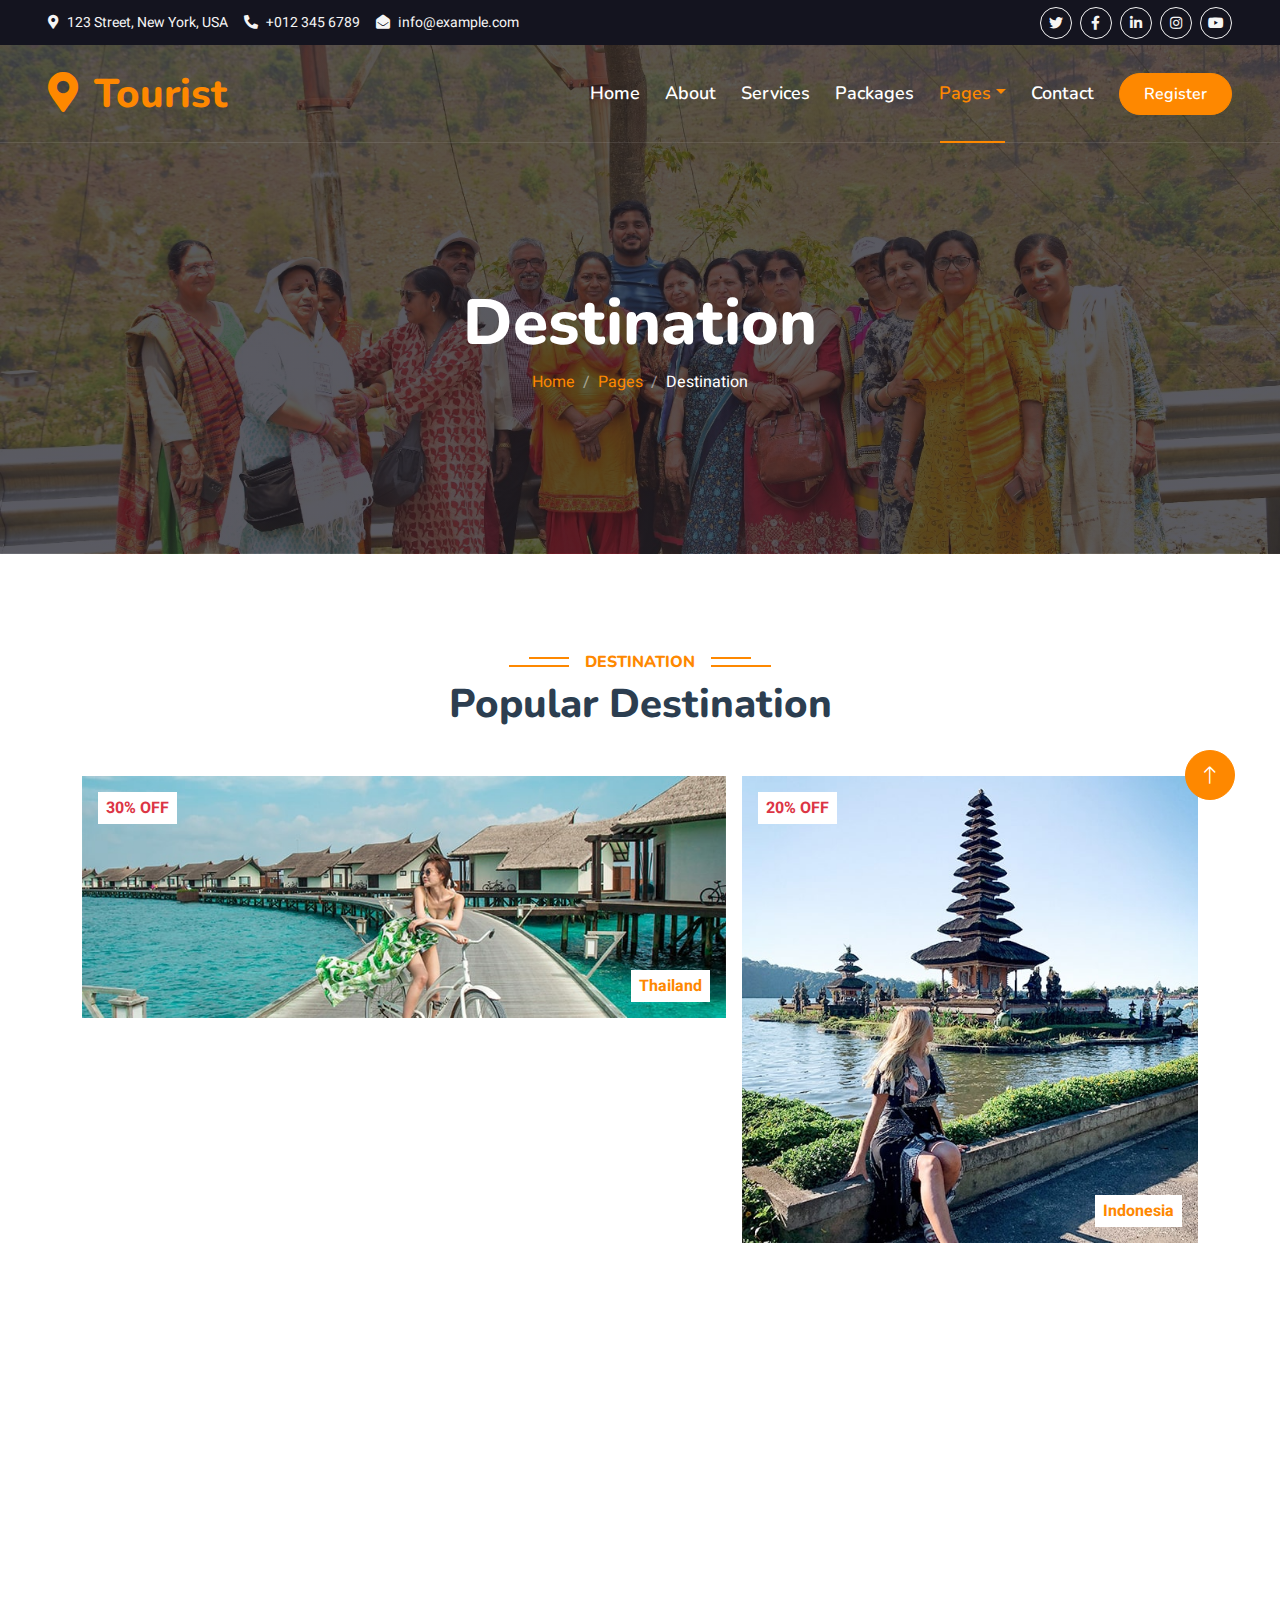
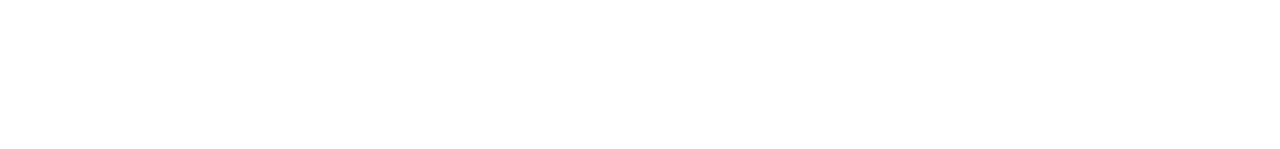
<file: destination.html>
<!DOCTYPE html>
<html lang="en">

<head>
    <meta charset="utf-8">
    <title>Tourist - Travel Agency HTML Template</title>
    <meta content="width=device-width, initial-scale=1.0" name="viewport">
    <meta content="" name="keywords">
    <meta content="" name="description">

    <!-- Favicon -->
    <link href="img/favicon.ico" rel="icon">

    <!-- Google Web Fonts -->
    <link rel="preconnect" href="https://fonts.googleapis.com">
    <link rel="preconnect" href="https://fonts.gstatic.com" crossorigin>
    <link href="https://fonts.googleapis.com/css2?family=Heebo:wght@400;500;600&family=Nunito:wght@600;700;800&display=swap" rel="stylesheet">

    <!-- Icon Font Stylesheet -->
    <link href="https://cdnjs.cloudflare.com/ajax/libs/font-awesome/5.10.0/css/all.min.css" rel="stylesheet">
    <link href="https://cdn.jsdelivr.net/npm/bootstrap-icons@1.4.1/font/bootstrap-icons.css" rel="stylesheet">

    <!-- Libraries Stylesheet -->
    <link href="lib/animate/animate.min.css" rel="stylesheet">
    <link href="lib/owlcarousel/assets/owl.carousel.min.css" rel="stylesheet">
    <link href="lib/tempusdominus/css/tempusdominus-bootstrap-4.min.css" rel="stylesheet" />

    <!-- Customized Bootstrap Stylesheet -->
    <link href="css/bootstrap.min.css" rel="stylesheet">

    <!-- Template Stylesheet -->
    <link href="css/style.css" rel="stylesheet">
</head>

<body>
    <!-- Spinner Start -->
    <div id="spinner" class="show bg-white position-fixed translate-middle w-100 vh-100 top-50 start-50 d-flex align-items-center justify-content-center">
        <div class="spinner-border text-primary" style="width: 3rem; height: 3rem;" role="status">
            <span class="sr-only">Loading...</span>
        </div>
    </div>
    <!-- Spinner End -->


    <!-- Topbar Start -->
    <div class="container-fluid bg-dark px-5 d-none d-lg-block">
        <div class="row gx-0">
            <div class="col-lg-8 text-center text-lg-start mb-2 mb-lg-0">
                <div class="d-inline-flex align-items-center" style="height: 45px;">
                    <small class="me-3 text-light"><i class="fa fa-map-marker-alt me-2"></i>123 Street, New York, USA</small>
                    <small class="me-3 text-light"><i class="fa fa-phone-alt me-2"></i>+012 345 6789</small>
                    <small class="text-light"><i class="fa fa-envelope-open me-2"></i>info@example.com</small>
                </div>
            </div>
            <div class="col-lg-4 text-center text-lg-end">
                <div class="d-inline-flex align-items-center" style="height: 45px;">
                    <a class="btn btn-sm btn-outline-light btn-sm-square rounded-circle me-2" href=""><i class="fab fa-twitter fw-normal"></i></a>
                    <a class="btn btn-sm btn-outline-light btn-sm-square rounded-circle me-2" href=""><i class="fab fa-facebook-f fw-normal"></i></a>
                    <a class="btn btn-sm btn-outline-light btn-sm-square rounded-circle me-2" href=""><i class="fab fa-linkedin-in fw-normal"></i></a>
                    <a class="btn btn-sm btn-outline-light btn-sm-square rounded-circle me-2" href=""><i class="fab fa-instagram fw-normal"></i></a>
                    <a class="btn btn-sm btn-outline-light btn-sm-square rounded-circle" href=""><i class="fab fa-youtube fw-normal"></i></a>
                </div>
            </div>
        </div>
    </div>
    <!-- Topbar End -->


    <!-- Navbar & Hero Start -->
    <div class="container-fluid position-relative p-0">
        <nav class="navbar navbar-expand-lg navbar-light px-4 px-lg-5 py-3 py-lg-0">
            <a href="" class="navbar-brand p-0">
                <h1 class="text-primary m-0"><i class="fa fa-map-marker-alt me-3"></i>Tourist</h1>
                <!-- <img src="img/logo.png" alt="Logo"> -->
            </a>
            <button class="navbar-toggler" type="button" data-bs-toggle="collapse" data-bs-target="#navbarCollapse">
                <span class="fa fa-bars"></span>
            </button>
            <div class="collapse navbar-collapse" id="navbarCollapse">
                <div class="navbar-nav ms-auto py-0">
                    <a href="index.html" class="nav-item nav-link">Home</a>
                    <a href="about.html" class="nav-item nav-link">About</a>
                    <a href="service.html" class="nav-item nav-link">Services</a>
                    <a href="package.html" class="nav-item nav-link">Packages</a>
                    <div class="nav-item dropdown">
                        <a href="#" class="nav-link dropdown-toggle active" data-bs-toggle="dropdown">Pages</a>
                        <div class="dropdown-menu m-0">
                            <a href="destination.html" class="dropdown-item active">Destination</a>
                            <a href="booking.html" class="dropdown-item">Booking</a>
                            <a href="team.html" class="dropdown-item">Travel Guides</a>
                            <a href="testimonial.html" class="dropdown-item">Testimonial</a>
                            <a href="404.html" class="dropdown-item">404 Page</a>
                        </div>
                    </div>
                    <a href="contact.html" class="nav-item nav-link">Contact</a>
                </div>
                <a href="" class="btn btn-primary rounded-pill py-2 px-4">Register</a>
            </div>
        </nav>

        <div class="container-fluid bg-primary py-5 mb-5 hero-header">
            <div class="container py-5">
                <div class="row justify-content-center py-5">
                    <div class="col-lg-10 pt-lg-5 mt-lg-5 text-center">
                        <h1 class="display-3 text-white animated slideInDown">Destination</h1>
                        <nav aria-label="breadcrumb">
                            <ol class="breadcrumb justify-content-center">
                                <li class="breadcrumb-item"><a href="#">Home</a></li>
                                <li class="breadcrumb-item"><a href="#">Pages</a></li>
                                <li class="breadcrumb-item text-white active" aria-current="page">Destination</li>
                            </ol>
                        </nav>
                    </div>
                </div>
            </div>
        </div>
    </div>
    <!-- Navbar & Hero End -->


    <!-- Destination Start -->
    <div class="container-xxl py-5 destination">
        <div class="container">
            <div class="text-center wow fadeInUp" data-wow-delay="0.1s">
                <h6 class="section-title bg-white text-center text-primary px-3">Destination</h6>
                <h1 class="mb-5">Popular Destination</h1>
            </div>
            <div class="row g-3">
                <div class="col-lg-7 col-md-6">
                    <div class="row g-3">
                        <div class="col-lg-12 col-md-12 wow zoomIn" data-wow-delay="0.1s">
                            <a class="position-relative d-block overflow-hidden" href="">
                                <img class="img-fluid" src="img/destination-1.jpg" alt="">
                                <div class="bg-white text-danger fw-bold position-absolute top-0 start-0 m-3 py-1 px-2">30% OFF</div>
                                <div class="bg-white text-primary fw-bold position-absolute bottom-0 end-0 m-3 py-1 px-2">Thailand</div>
                            </a>
                        </div>
                        <div class="col-lg-6 col-md-12 wow zoomIn" data-wow-delay="0.3s">
                            <a class="position-relative d-block overflow-hidden" href="">
                                <img class="img-fluid" src="img/destination-2.jpg" alt="">
                                <div class="bg-white text-danger fw-bold position-absolute top-0 start-0 m-3 py-1 px-2">25% OFF</div>
                                <div class="bg-white text-primary fw-bold position-absolute bottom-0 end-0 m-3 py-1 px-2">Malaysia</div>
                            </a>
                        </div>
                        <div class="col-lg-6 col-md-12 wow zoomIn" data-wow-delay="0.5s">
                            <a class="position-relative d-block overflow-hidden" href="">
                                <img class="img-fluid" src="img/destination-3.jpg" alt="">
                                <div class="bg-white text-danger fw-bold position-absolute top-0 start-0 m-3 py-1 px-2">35% OFF</div>
                                <div class="bg-white text-primary fw-bold position-absolute bottom-0 end-0 m-3 py-1 px-2">Australia</div>
                            </a>
                        </div>
                    </div>
                </div>
                <div class="col-lg-5 col-md-6 wow zoomIn" data-wow-delay="0.7s" style="min-height: 350px;">
                    <a class="position-relative d-block h-100 overflow-hidden" href="">
                        <img class="img-fluid position-absolute w-100 h-100" src="img/destination-4.jpg" alt="" style="object-fit: cover;">
                        <div class="bg-white text-danger fw-bold position-absolute top-0 start-0 m-3 py-1 px-2">20% OFF</div>
                        <div class="bg-white text-primary fw-bold position-absolute bottom-0 end-0 m-3 py-1 px-2">Indonesia</div>
                    </a>
                </div>
            </div>
        </div>
    </div>
    <!-- Destination Start -->
        

    <!-- Footer Start -->
    <div class="container-fluid bg-dark text-light footer pt-5 mt-5 wow fadeIn" data-wow-delay="0.1s">
        <div class="container py-5">
            <div class="row g-5">
                <div class="col-lg-3 col-md-6">
                    <h4 class="text-white mb-3">Company</h4>
                    <a class="btn btn-link" href="">About Us</a>
                    <a class="btn btn-link" href="">Contact Us</a>
                    <a class="btn btn-link" href="">Privacy Policy</a>
                    <a class="btn btn-link" href="">Terms & Condition</a>
                    <a class="btn btn-link" href="">FAQs & Help</a>
                </div>
                <div class="col-lg-3 col-md-6">
                    <h4 class="text-white mb-3">Contact</h4>
                    <p class="mb-2"><i class="fa fa-map-marker-alt me-3"></i>123 Street, New York, USA</p>
                    <p class="mb-2"><i class="fa fa-phone-alt me-3"></i>+012 345 67890</p>
                    <p class="mb-2"><i class="fa fa-envelope me-3"></i>info@example.com</p>
                    <div class="d-flex pt-2">
                        <a class="btn btn-outline-light btn-social" href=""><i class="fab fa-twitter"></i></a>
                        <a class="btn btn-outline-light btn-social" href=""><i class="fab fa-facebook-f"></i></a>
                        <a class="btn btn-outline-light btn-social" href=""><i class="fab fa-youtube"></i></a>
                        <a class="btn btn-outline-light btn-social" href=""><i class="fab fa-linkedin-in"></i></a>
                    </div>
                </div>
                <div class="col-lg-3 col-md-6">
                    <h4 class="text-white mb-3">Gallery</h4>
                    <div class="row g-2 pt-2">
                        <div class="col-4">
                            <img class="img-fluid bg-light p-1" src="img/package-1.jpg" alt="">
                        </div>
                        <div class="col-4">
                            <img class="img-fluid bg-light p-1" src="img/package-2.jpg" alt="">
                        </div>
                        <div class="col-4">
                            <img class="img-fluid bg-light p-1" src="img/package-3.jpg" alt="">
                        </div>
                        <div class="col-4">
                            <img class="img-fluid bg-light p-1" src="img/package-2.jpg" alt="">
                        </div>
                        <div class="col-4">
                            <img class="img-fluid bg-light p-1" src="img/package-3.jpg" alt="">
                        </div>
                        <div class="col-4">
                            <img class="img-fluid bg-light p-1" src="img/package-1.jpg" alt="">
                        </div>
                    </div>
                </div>
                <div class="col-lg-3 col-md-6">
                    <h4 class="text-white mb-3">Newsletter</h4>
                    <p>Dolor amet sit justo amet elitr clita ipsum elitr est.</p>
                    <div class="position-relative mx-auto" style="max-width: 400px;">
                        <input class="form-control border-primary w-100 py-3 ps-4 pe-5" type="text" placeholder="Your email">
                        <button type="button" class="btn btn-primary py-2 position-absolute top-0 end-0 mt-2 me-2">SignUp</button>
                    </div>
                </div>
            </div>
        </div>
        <div class="container">
            <div class="copyright">
                <div class="row">
                    <div class="col-md-6 text-center text-md-start mb-3 mb-md-0">
                        &copy; <a class="border-bottom" href="#">Your Site Name</a>, All Right Reserved.

                        <!--/*** This template is free as long as you keep the footer author’s credit link/attribution link/backlink. If you'd like to use the template without the footer author’s credit link/attribution link/backlink, you can purchase the Credit Removal License from "https://htmlcodex.com/credit-removal". Thank you for your support. ***/-->
                        Designed By <a class="border-bottom" href="https://htmlcodex.com">HTML Codex</a>
                    </div>
                    <div class="col-md-6 text-center text-md-end">
                        <div class="footer-menu">
                            <a href="">Home</a>
                            <a href="">Cookies</a>
                            <a href="">Help</a>
                            <a href="">FQAs</a>
                        </div>
                    </div>
                </div>
            </div>
        </div>
    </div>
    <!-- Footer End -->


    <!-- Back to Top -->
    <a href="#" class="btn btn-lg btn-primary btn-lg-square back-to-top"><i class="bi bi-arrow-up"></i></a>


    <!-- JavaScript Libraries -->
    <script src="https://code.jquery.com/jquery-3.4.1.min.js"></script>
    <script src="https://cdn.jsdelivr.net/npm/bootstrap@5.0.0/dist/js/bootstrap.bundle.min.js"></script>
    <script src="lib/wow/wow.min.js"></script>
    <script src="lib/easing/easing.min.js"></script>
    <script src="lib/waypoints/waypoints.min.js"></script>
    <script src="lib/owlcarousel/owl.carousel.min.js"></script>
    <script src="lib/tempusdominus/js/moment.min.js"></script>
    <script src="lib/tempusdominus/js/moment-timezone.min.js"></script>
    <script src="lib/tempusdominus/js/tempusdominus-bootstrap-4.min.js"></script>

    <!-- Template Javascript -->
    <script src="js/main.js"></script>
</body>

</html>
</file>
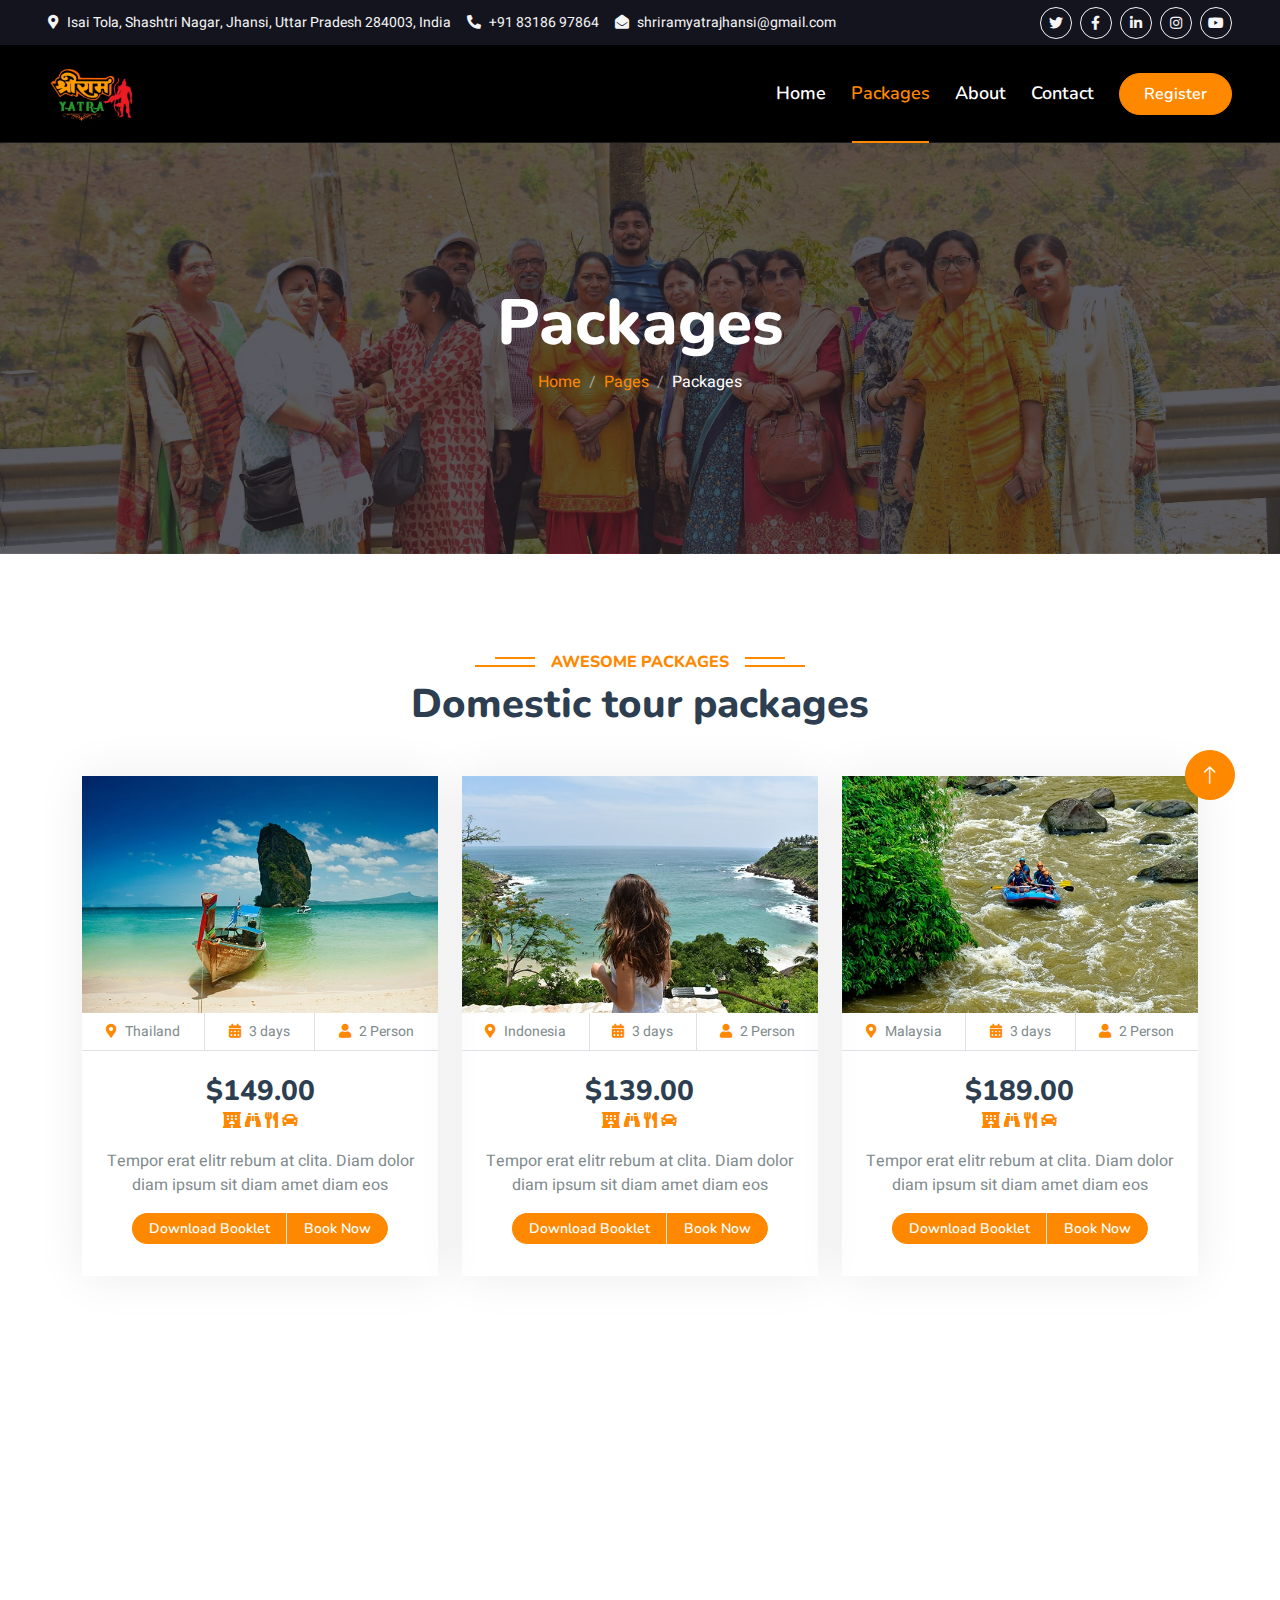
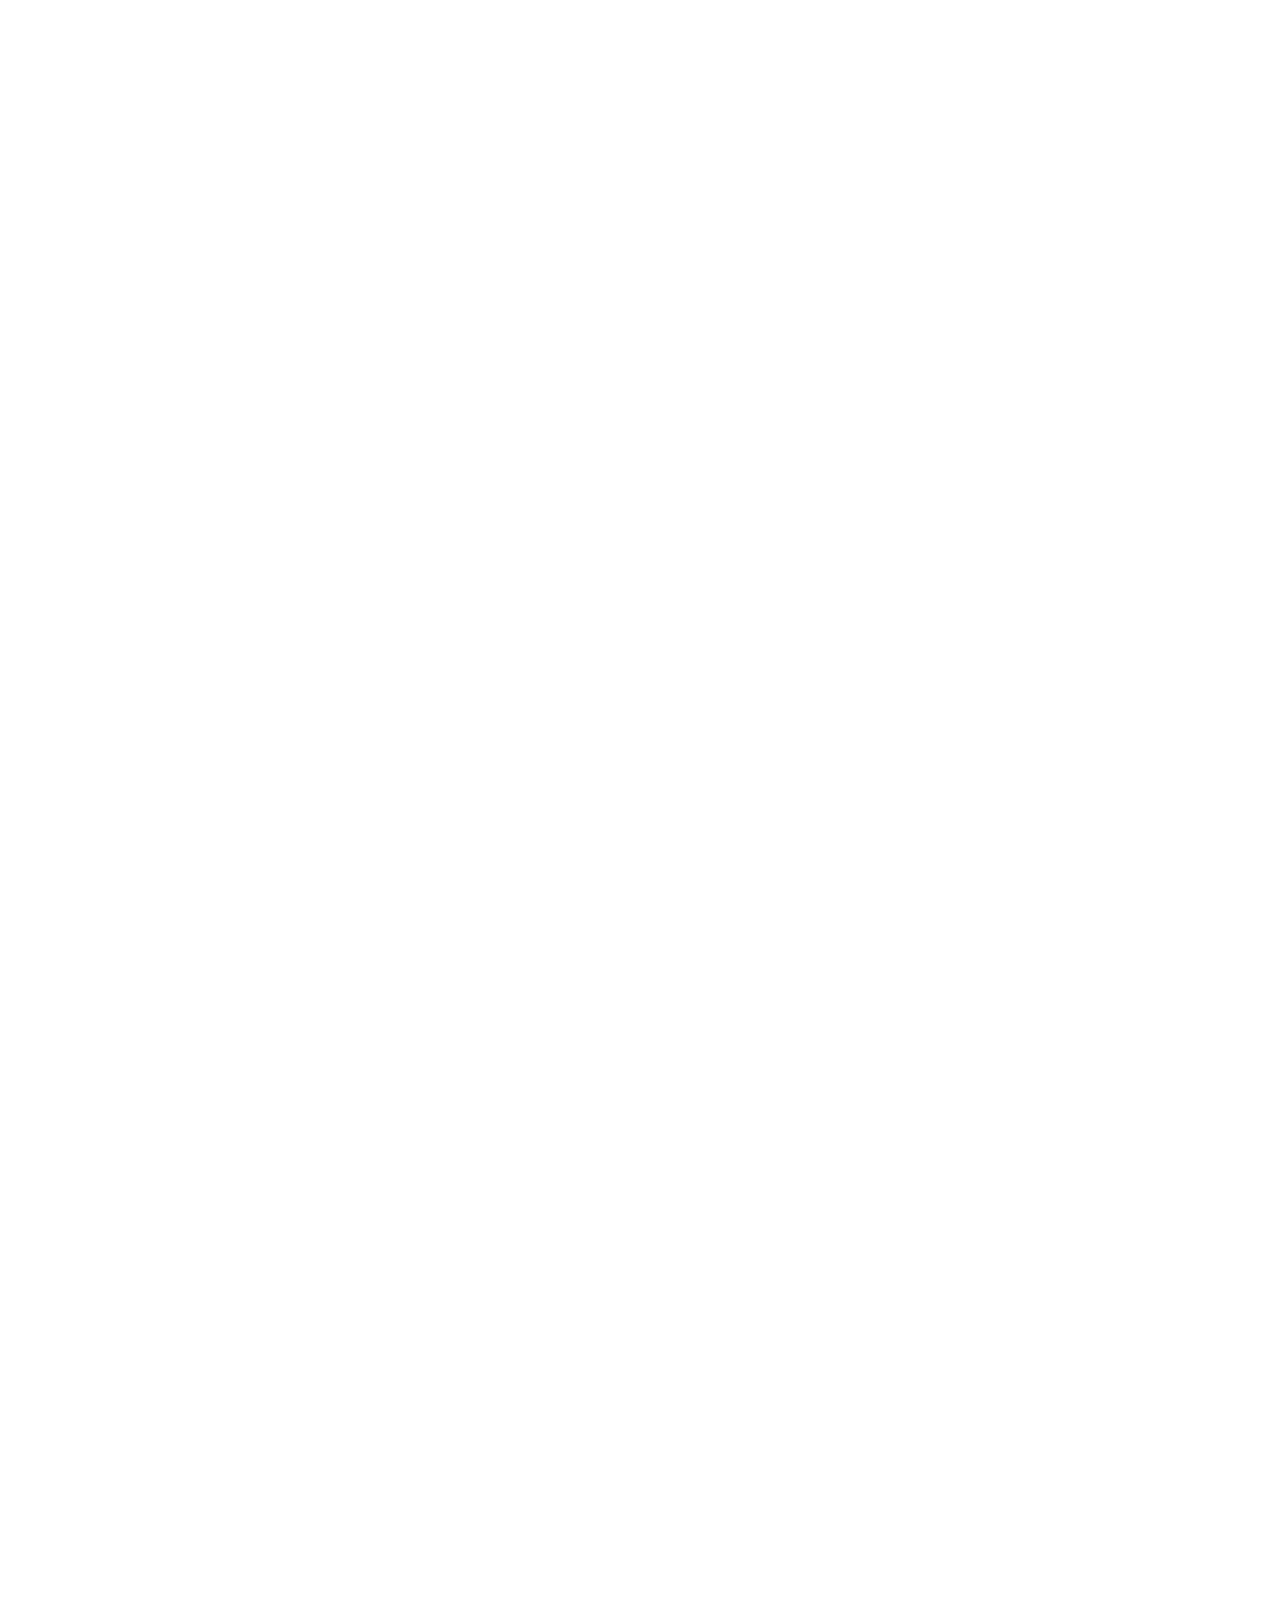
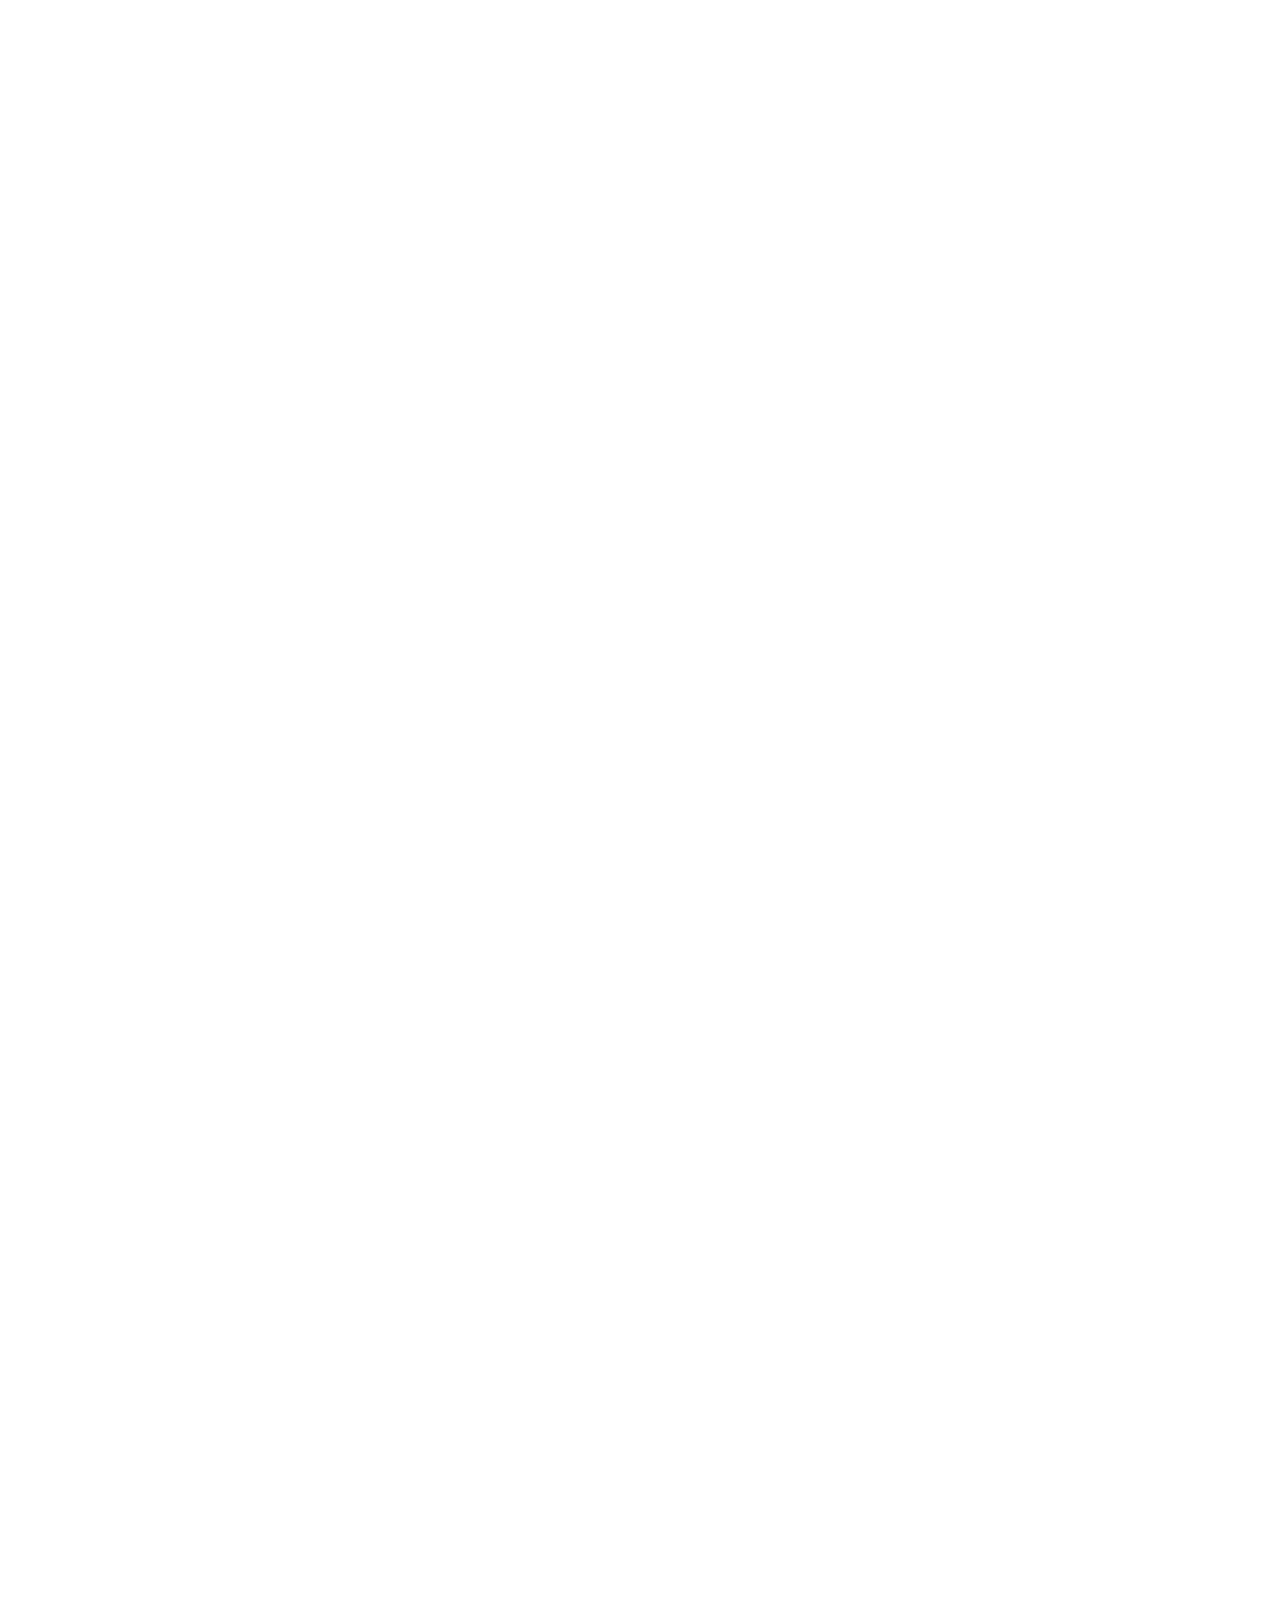
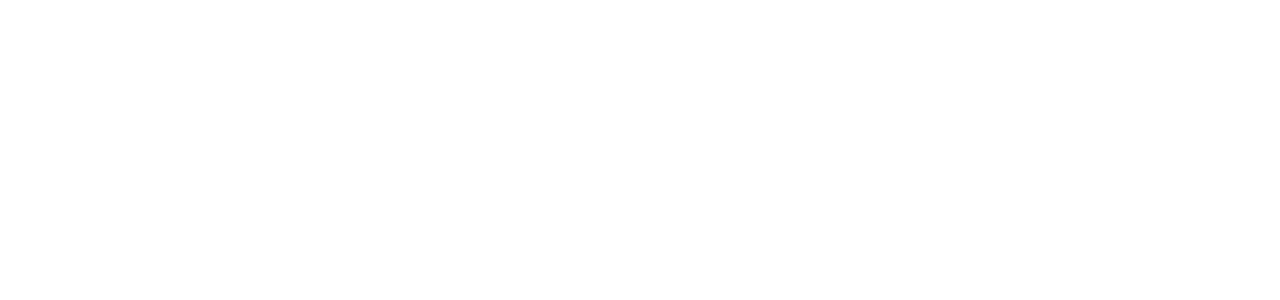
<file: package.html>
<!DOCTYPE html>
<html lang="en">

<head>
    <meta charset="utf-8">
    <title>Tourist - Travel Agency HTML Template</title>
    <meta content="width=device-width, initial-scale=1.0" name="viewport">
    <meta content="" name="keywords">
    <meta content="" name="description">

    <!-- Favicon -->
    <link href="img/favicon.ico" rel="icon">

    <!-- Google Web Fonts -->
    <link rel="preconnect" href="https://fonts.googleapis.com">
    <link rel="preconnect" href="https://fonts.gstatic.com" crossorigin>
    <link href="https://fonts.googleapis.com/css2?family=Heebo:wght@400;500;600&family=Nunito:wght@600;700;800&display=swap" rel="stylesheet">

    <!-- Icon Font Stylesheet -->
    <link href="https://cdnjs.cloudflare.com/ajax/libs/font-awesome/5.10.0/css/all.min.css" rel="stylesheet">
    <link href="https://cdn.jsdelivr.net/npm/bootstrap-icons@1.4.1/font/bootstrap-icons.css" rel="stylesheet">

    <!-- Libraries Stylesheet -->
    <link href="lib/animate/animate.min.css" rel="stylesheet">
    <link href="lib/owlcarousel/assets/owl.carousel.min.css" rel="stylesheet">
    <link href="lib/tempusdominus/css/tempusdominus-bootstrap-4.min.css" rel="stylesheet" />

    <!-- Customized Bootstrap Stylesheet -->
    <link href="css/bootstrap.min.css" rel="stylesheet">

    <!-- Template Stylesheet -->
    <link href="css/style.css" rel="stylesheet">
</head>

<body>
    <!-- Spinner Start -->
    <div id="spinner" class="show bg-white position-fixed translate-middle w-100 vh-100 top-50 start-50 d-flex align-items-center justify-content-center">
        <div class="spinner-border text-primary" style="width: 3rem; height: 3rem;" role="status">
            <span class="sr-only">Loading...</span>
        </div>
    </div>
    <!-- Spinner End -->


 

    <!-- Topbar Start -->
    <div class="container-fluid bg-dark px-5 d-none d-lg-block">
        <div class="row gx-0">
            <div class="col-lg-8 text-center text-lg-start mb-2 mb-lg-0">
                <div class="d-inline-flex align-items-center" style="height: 45px;">
                    <small class="me-3 text-light"><i class="fa fa-map-marker-alt me-2"></i>Isai Tola, Shashtri Nagar, Jhansi, Uttar Pradesh 284003, India</small>
                    <small class="me-3 text-light"><i class="fa fa-phone-alt me-2"></i>+91 83186 97864</small>
                    <small class="text-light"><i class="fa fa-envelope-open me-2"></i>shriramyatrajhansi@gmail.com</small>
                </div>
            </div>
            <div class="col-lg-4 text-center text-lg-end">
                <div class="d-inline-flex align-items-center" style="height: 45px;">
                    <a class="btn btn-sm btn-outline-light btn-sm-square rounded-circle me-2" href=""><i class="fab fa-twitter fw-normal"></i></a>
                    <a class="btn btn-sm btn-outline-light btn-sm-square rounded-circle me-2" href=""><i class="fab fa-facebook-f fw-normal"></i></a>
                    <a class="btn btn-sm btn-outline-light btn-sm-square rounded-circle me-2" href=""><i class="fab fa-linkedin-in fw-normal"></i></a>
                    <a class="btn btn-sm btn-outline-light btn-sm-square rounded-circle me-2" href=""><i class="fab fa-instagram fw-normal"></i></a>
                    <a class="btn btn-sm btn-outline-light btn-sm-square rounded-circle" href=""><i class="fab fa-youtube fw-normal"></i></a>
                </div>
            </div>
        </div>
    </div>
    <!-- Topbar End -->


    <!-- Navbar & Hero Start -->
    <div class="container-fluid position-relative p-0">
        <nav class="navbar navbar-expand-lg navbar-light px-4 px-lg-5 py-3 py-lg-0" style="background-color: black; color: white;">                <a href="" class="navbar-brand p-0">
                    <img src="Screenshot_1.png" alt="Logo">
                </a>                <!-- <img src="img/logo.png" alt="Logo"> -->
            </a>
            <button class="navbar-toggler" type="button" data-bs-toggle="collapse" data-bs-target="#navbarCollapse">
                <span class="fa fa-bars"></span>
            </button>
            <div class="collapse navbar-collapse" id="navbarCollapse">
                <div class="navbar-nav ms-auto py-0">
                    <a href="index.html" class="nav-item nav-link ">Home</a>
                    <a href="package.html" class="nav-item nav-link active">Packages</a>
                    <a href="about.html" class="nav-item nav-link">About</a>
                   
                    <!-- <div class="nav-item dropdown">
                        <a href="#" class="nav-link dropdown-toggle" data-bs-toggle="dropdown">Pages</a>
                        <div class="dropdown-menu m-0">
                            <a href="destination.html" class="dropdown-item">Destination</a>
                            <a href="booking.html" class="dropdown-item">Booking</a>
                            <a href="team.html" class="dropdown-item">Travel Guides</a>
                            <a href="testimonial.html" class="dropdown-item">Testimonial</a>
                            <a href="404.html" class="dropdown-item">404 Page</a>
                        </div>
                    </div> -->
                    <a href="contact.html" class="nav-item nav-link">Contact</a>
                </div>
                <a href="" class="btn btn-primary rounded-pill py-2 px-4">Register</a>
            </div>
        </nav>
   <div class="container-fluid bg-primary py-5 mb-5 hero-header">
            <div class="container py-5">
                <div class="row justify-content-center py-5">
                    <div class="col-lg-10 pt-lg-5 mt-lg-5 text-center">
                        <h1 class="display-3 text-white animated slideInDown">Packages</h1>
                        <nav aria-label="breadcrumb">
                            <ol class="breadcrumb justify-content-center">
                                <li class="breadcrumb-item"><a href="#">Home</a></li>
                                <li class="breadcrumb-item"><a href="#">Pages</a></li>
                                <li class="breadcrumb-item text-white active" aria-current="page">Packages</li>
                            </ol>
                        </nav>
                    </div>
                </div>
            </div>
        </div>
    </div>
    <!-- Navbar & Hero End -->


    <!-- Package Start -->

    <!-- Domestic tour packages -->
    <div class="container-xxl py-5" id="domestic-tour-packages">
        <div class="container">
            <div class="text-center wow fadeInUp" data-wow-delay="0.1s">
                <h6 class="section-title bg-white text-center text-primary px-3">Awesome Packages</h6>
                <h1 class="mb-5">Domestic tour packages</h1>
            </div>
            <div class="row g-4 justify-content-center">
                <div class="col-lg-4 col-md-6 wow fadeInUp" data-wow-delay="0.1s">
                    <div class="package-item">
                        <div class="overflow-hidden">
                            <img class="img-fluid" src="img/package-1.jpg" alt="">
                        </div>
                        <div class="d-flex border-bottom">
                            <small class="flex-fill text-center border-end py-2"><i class="fa fa-map-marker-alt text-primary me-2"></i>Thailand</small>
                            <small class="flex-fill text-center border-end py-2"><i class="fa fa-calendar-alt text-primary me-2"></i>3 days</small>
                            <small class="flex-fill text-center py-2"><i class="fa fa-user text-primary me-2"></i>2 Person</small>
                        </div>
                        <div class="text-center p-4">
                            <h3 class="mb-0">$149.00</h3>
                            <div class="mb-3">
                                <i class="fas fa-hotel text-primary"></i>
                                <i class="fas fa-binoculars text-primary"></i>
                                <i class="fas fa-utensils text-primary"></i>
                                <i class="fas fa-car text-primary"></i>
                            </div>
                            <p>Tempor erat elitr rebum at clita. Diam dolor diam ipsum sit diam amet diam eos</p>
                            <div class="d-flex justify-content-center mb-2">
                                <a href="#" class="btn btn-sm btn-primary px-3 border-end" style="border-radius: 30px 0 0 30px;">Download Booklet</a>
                                <a href="#" class="btn btn-sm btn-primary px-3" style="border-radius: 0 30px 30px 0;">Book Now</a>
                            </div>
                        </div>
                    </div>
                </div>
                <div class="col-lg-4 col-md-6 wow fadeInUp" data-wow-delay="0.3s">
                    <div class="package-item">
                        <div class="overflow-hidden">
                            <img class="img-fluid" src="img/package-2.jpg" alt="">
                        </div>
                        <div class="d-flex border-bottom">
                            <small class="flex-fill text-center border-end py-2"><i class="fa fa-map-marker-alt text-primary me-2"></i>Indonesia</small>
                            <small class="flex-fill text-center border-end py-2"><i class="fa fa-calendar-alt text-primary me-2"></i>3 days</small>
                            <small class="flex-fill text-center py-2"><i class="fa fa-user text-primary me-2"></i>2 Person</small>
                        </div>
                        <div class="text-center p-4">
                            <h3 class="mb-0">$139.00</h3>
                            <div class="mb-3">
                                <i class="fas fa-hotel text-primary"></i>
                                <i class="fas fa-binoculars text-primary"></i>
                                <i class="fas fa-utensils text-primary"></i>
                                <i class="fas fa-car text-primary"></i>
                            </div>
                            <p>Tempor erat elitr rebum at clita. Diam dolor diam ipsum sit diam amet diam eos</p>
                            <div class="d-flex justify-content-center mb-2">
                                <a href="#" class="btn btn-sm btn-primary px-3 border-end" style="border-radius: 30px 0 0 30px;">Download Booklet</a>
                                <a href="#" class="btn btn-sm btn-primary px-3" style="border-radius: 0 30px 30px 0;">Book Now</a>
                            </div>
                        </div>
                    </div>
                </div>
                <div class="col-lg-4 col-md-6 wow fadeInUp" data-wow-delay="0.5s">
                    <div class="package-item">
                        <div class="overflow-hidden">
                            <img class="img-fluid" src="img/package-3.jpg" alt="">
                        </div>
                        <div class="d-flex border-bottom">
                            <small class="flex-fill text-center border-end py-2"><i class="fa fa-map-marker-alt text-primary me-2"></i>Malaysia</small>
                            <small class="flex-fill text-center border-end py-2"><i class="fa fa-calendar-alt text-primary me-2"></i>3 days</small>
                            <small class="flex-fill text-center py-2"><i class="fa fa-user text-primary me-2"></i>2 Person</small>
                        </div>
                        <div class="text-center p-4">
                            <h3 class="mb-0">$189.00</h3>
                            <div class="mb-3">
                                <i class="fas fa-hotel text-primary"></i>
                                <i class="fas fa-binoculars text-primary"></i>
                                <i class="fas fa-utensils text-primary"></i>
                                <i class="fas fa-car text-primary"></i>
                            </div>
                            <p>Tempor erat elitr rebum at clita. Diam dolor diam ipsum sit diam amet diam eos</p>
                            <div class="d-flex justify-content-center mb-2">
                                <a href="#" class="btn btn-sm btn-primary px-3 border-end" style="border-radius: 30px 0 0 30px;">Download Booklet</a>
                                <a href="#" class="btn btn-sm btn-primary px-3" style="border-radius: 0 30px 30px 0;">Book Now</a>
                            </div>
                        </div>
                    </div>
                </div>
            </div>
        </div>
    </div>


    <!-- International tour packages -->
    <div class="container-xxl py-5" id="International-tour-packages">
        <div class="container">
            <div class="text-center wow fadeInUp" data-wow-delay="0.1s">
                <h6 class="section-title bg-white text-center text-primary px-3">Awesome Packages</h6>
                <h1 class="mb-5">International tour packages</h1>
            </div>
            <div class="row g-4 justify-content-center">
                <div class="col-lg-4 col-md-6 wow fadeInUp" data-wow-delay="0.1s">
                    <div class="package-item">
                        <div class="overflow-hidden">
                            <img class="img-fluid" src="img/package-1.jpg" alt="">
                        </div>
                        <div class="d-flex border-bottom">
                            <small class="flex-fill text-center border-end py-2"><i class="fa fa-map-marker-alt text-primary me-2"></i>Thailand</small>
                            <small class="flex-fill text-center border-end py-2"><i class="fa fa-calendar-alt text-primary me-2"></i>3 days</small>
                            <small class="flex-fill text-center py-2"><i class="fa fa-user text-primary me-2"></i>2 Person</small>
                        </div>
                        <div class="text-center p-4">
                            <h3 class="mb-0">$149.00</h3>
                            <div class="mb-3">
                                <i class="fas fa-hotel text-primary"></i>
                                <i class="fas fa-binoculars text-primary"></i>
                                <i class="fas fa-utensils text-primary"></i>
                                <i class="fas fa-car text-primary"></i>
                            </div>
                            <p>Tempor erat elitr rebum at clita. Diam dolor diam ipsum sit diam amet diam eos</p>
                            <div class="d-flex justify-content-center mb-2">
                                <a href="#" class="btn btn-sm btn-primary px-3 border-end" style="border-radius: 30px 0 0 30px;">Download Booklet</a>
                                <a href="#" class="btn btn-sm btn-primary px-3" style="border-radius: 0 30px 30px 0;">Book Now</a>
                            </div>
                        </div>
                    </div>
                </div>
                <div class="col-lg-4 col-md-6 wow fadeInUp" data-wow-delay="0.3s">
                    <div class="package-item">
                        <div class="overflow-hidden">
                            <img class="img-fluid" src="img/package-2.jpg" alt="">
                        </div>
                        <div class="d-flex border-bottom">
                            <small class="flex-fill text-center border-end py-2"><i class="fa fa-map-marker-alt text-primary me-2"></i>Indonesia</small>
                            <small class="flex-fill text-center border-end py-2"><i class="fa fa-calendar-alt text-primary me-2"></i>3 days</small>
                            <small class="flex-fill text-center py-2"><i class="fa fa-user text-primary me-2"></i>2 Person</small>
                        </div>
                        <div class="text-center p-4">
                            <h3 class="mb-0">$139.00</h3>
                            <div class="mb-3">
                                <i class="fas fa-hotel text-primary"></i>
                                <i class="fas fa-binoculars text-primary"></i>
                                <i class="fas fa-utensils text-primary"></i>
                                <i class="fas fa-car text-primary"></i>
                            </div>
                            <p>Tempor erat elitr rebum at clita. Diam dolor diam ipsum sit diam amet diam eos</p>
                            <div class="d-flex justify-content-center mb-2">
                                <a href="#" class="btn btn-sm btn-primary px-3 border-end" style="border-radius: 30px 0 0 30px;">Download Booklet</a>
                                <a href="#" class="btn btn-sm btn-primary px-3" style="border-radius: 0 30px 30px 0;">Book Now</a>
                            </div>
                        </div>
                    </div>
                </div>
                <div class="col-lg-4 col-md-6 wow fadeInUp" data-wow-delay="0.5s">
                    <div class="package-item">
                        <div class="overflow-hidden">
                            <img class="img-fluid" src="img/package-3.jpg" alt="">
                        </div>
                        <div class="d-flex border-bottom">
                            <small class="flex-fill text-center border-end py-2"><i class="fa fa-map-marker-alt text-primary me-2"></i>Malaysia</small>
                            <small class="flex-fill text-center border-end py-2"><i class="fa fa-calendar-alt text-primary me-2"></i>3 days</small>
                            <small class="flex-fill text-center py-2"><i class="fa fa-user text-primary me-2"></i>2 Person</small>
                        </div>
                        <div class="text-center p-4">
                            <h3 class="mb-0">$189.00</h3>
                            <div class="mb-3">    
                                <i class="fas fa-hotel text-primary"></i>
                                <i class="fas fa-binoculars text-primary"></i>
                                <i class="fas fa-utensils text-primary"></i>
                                <i class="fas fa-car text-primary"></i>
                            </div>
                            <p>Tempor erat elitr rebum at clita. Diam dolor diam ipsum sit diam amet diam eos</p>
                            <div class="d-flex justify-content-center mb-2">
                                <a href="#" class="btn btn-sm btn-primary px-3 border-end" style="border-radius: 30px 0 0 30px;">Download Booklet</a>
                                <a href="#" class="btn btn-sm btn-primary px-3" style="border-radius: 0 30px 30px 0;">Book Now</a>
                            </div>
                        </div>
                    </div>
                </div>
            </div>
        </div>
    </div>

<!-- Fixed Group departure -->
    <div class="container-xxl py-5" id="Fixed-Group-departure">
        <div class="container">
            <div class="text-center wow fadeInUp" data-wow-delay="0.1s">
                <h6 class="section-title bg-white text-center text-primary px-3">Awesome Packages</h6>
                <h1 class="mb-5">Fixed Group departure</h1>
            </div>
            <div class="row g-4 justify-content-center">
                <div class="col-lg-4 col-md-6 wow fadeInUp" data-wow-delay="0.1s">
                    <div class="package-item">
                        <div class="overflow-hidden">
                            <img class="img-fluid" src="img/package-1.jpg" alt="">
                        </div>
                        <div class="d-flex border-bottom">
                            <small class="flex-fill text-center border-end py-2"><i class="fa fa-map-marker-alt text-primary me-2"></i>Thailand</small>
                            <small class="flex-fill text-center border-end py-2"><i class="fa fa-calendar-alt text-primary me-2"></i>3 days</small>
                            <small class="flex-fill text-center py-2"><i class="fa fa-user text-primary me-2"></i>2 Person</small>
                        </div>
                        <div class="text-center p-4">
                            <h3 class="mb-0">$149.00</h3>
                            <div class="mb-3">
                                <i class="fas fa-hotel text-primary"></i>
                                <i class="fas fa-binoculars text-primary"></i>
                                <i class="fas fa-utensils text-primary"></i>
                                <i class="fas fa-car text-primary"></i>
                            </div>
                            <p>Tempor erat elitr rebum at clita. Diam dolor diam ipsum sit diam amet diam eos</p>
                            <div class="d-flex justify-content-center mb-2">
                                <a href="#" class="btn btn-sm btn-primary px-3 border-end" style="border-radius: 30px 0 0 30px;">Download Booklet</a>
                                <a href="#" class="btn btn-sm btn-primary px-3" style="border-radius: 0 30px 30px 0;">Book Now</a>
                            </div>
                        </div>
                    </div>
                </div>
                <div class="col-lg-4 col-md-6 wow fadeInUp" data-wow-delay="0.3s">
                    <div class="package-item">
                        <div class="overflow-hidden">
                            <img class="img-fluid" src="img/package-2.jpg" alt="">
                        </div>
                        <div class="d-flex border-bottom">
                            <small class="flex-fill text-center border-end py-2"><i class="fa fa-map-marker-alt text-primary me-2"></i>Indonesia</small>
                            <small class="flex-fill text-center border-end py-2"><i class="fa fa-calendar-alt text-primary me-2"></i>3 days</small>
                            <small class="flex-fill text-center py-2"><i class="fa fa-user text-primary me-2"></i>2 Person</small>
                        </div>
                        <div class="text-center p-4">
                            <h3 class="mb-0">$139.00</h3>
                            <div class="mb-3">
                                <i class="fas fa-hotel text-primary"></i>
                                <i class="fas fa-binoculars text-primary"></i>
                                <i class="fas fa-utensils text-primary"></i>
                                <i class="fas fa-car text-primary"></i>
                            </div>
                            <p>Tempor erat elitr rebum at clita. Diam dolor diam ipsum sit diam amet diam eos</p>
                            <div class="d-flex justify-content-center mb-2">
                                <a href="#" class="btn btn-sm btn-primary px-3 border-end" style="border-radius: 30px 0 0 30px;">Download Booklet</a>
                                <a href="#" class="btn btn-sm btn-primary px-3" style="border-radius: 0 30px 30px 0;">Book Now</a>
                            </div>
                        </div>
                    </div>
                </div>
                <div class="col-lg-4 col-md-6 wow fadeInUp" data-wow-delay="0.5s">
                    <div class="package-item">
                        <div class="overflow-hidden">
                            <img class="img-fluid" src="img/package-3.jpg" alt="">
                        </div>
                        <div class="d-flex border-bottom">
                            <small class="flex-fill text-center border-end py-2"><i class="fa fa-map-marker-alt text-primary me-2"></i>Malaysia</small>
                            <small class="flex-fill text-center border-end py-2"><i class="fa fa-calendar-alt text-primary me-2"></i>3 days</small>
                            <small class="flex-fill text-center py-2"><i class="fa fa-user text-primary me-2"></i>2 Person</small>
                        </div>
                        <div class="text-center p-4">
                            <h3 class="mb-0">$189.00</h3>
                            <div class="mb-3">
                                <i class="fas fa-hotel text-primary"></i>
                                <i class="fas fa-binoculars text-primary"></i>
                                <i class="fas fa-utensils text-primary"></i>
                                <i class="fas fa-car text-primary"></i>
                            </div>
                            <p>Tempor erat elitr rebum at clita. Diam dolor diam ipsum sit diam amet diam eos</p>
                            <div class="d-flex justify-content-center mb-2">
                                <a href="#" class="btn btn-sm btn-primary px-3 border-end" style="border-radius: 30px 0 0 30px;">Download Booklet</a>
                                <a href="#" class="btn btn-sm btn-primary px-3" style="border-radius: 0 30px 30px 0;">Book Now</a>
                            </div>
                        </div>
                    </div>
                </div>
            </div>
        </div>
    </div>
    <!-- School colleges tours -->
    <div class="container-xxl py-5" id="School-colleges-tours">
        <div class="container">
            <div class="text-center wow fadeInUp" data-wow-delay="0.1s">
                <h6 class="section-title bg-white text-center text-primary px-3">Awesome Packages</h6>
                <h1 class="mb-5">School colleges tours</h1>
            </div>
            <div class="row g-4 justify-content-center">
                <div class="col-lg-4 col-md-6 wow fadeInUp" data-wow-delay="0.1s">
                    <div class="package-item">
                        <div class="overflow-hidden">
                            <img class="img-fluid" src="img/package-1.jpg" alt="">
                            
                        </div>
                        <div class="d-flex border-bottom">
                            <small class="flex-fill text-center border-end py-2"><i class="fa fa-map-marker-alt text-primary me-2"></i>Thailand</small>
                            <small class="flex-fill text-center border-end py-2"><i class="fa fa-calendar-alt text-primary me-2"></i>3 days</small>
                            <small class="flex-fill text-center py-2"><i class="fa fa-user text-primary me-2"></i>2 Person</small>
                        </div>
                        <div class="text-center p-4">
                            <h3 class="mb-0">$149.00</h3>
                            <div class="mb-3">
                                <i class="fas fa-hotel text-primary"></i>
                                <i class="fas fa-binoculars text-primary"></i>
                                <i class="fas fa-utensils text-primary"></i>
                                <i class="fas fa-car text-primary"></i>
                            </div>
                            <p>Tempor erat elitr rebum at clita. Diam dolor diam ipsum sit diam amet diam eos</p>
                            <div class="d-flex justify-content-center mb-2">
                                <a href="#" class="btn btn-sm btn-primary px-3 border-end" style="border-radius: 30px 0 0 30px;">Download Booklet</a>
                                <a href="#" class="btn btn-sm btn-primary px-3" style="border-radius: 0 30px 30px 0;">Book Now</a>
                            </div>
                        </div>
                    </div>
                </div>
                <div class="col-lg-4 col-md-6 wow fadeInUp" data-wow-delay="0.3s">
                    <div class="package-item">
                        <div class="overflow-hidden">
                            <img class="img-fluid" src="img/package-2.jpg" alt="">
                        </div>
                        <div class="d-flex border-bottom">
                            <small class="flex-fill text-center border-end py-2"><i class="fa fa-map-marker-alt text-primary me-2"></i>Indonesia</small>
                            <small class="flex-fill text-center border-end py-2"><i class="fa fa-calendar-alt text-primary me-2"></i>3 days</small>
                            <small class="flex-fill text-center py-2"><i class="fa fa-user text-primary me-2"></i>2 Person</small>
                        </div>
                        <div class="text-center p-4">
                            <h3 class="mb-0">$139.00</h3>
                            <div class="mb-3">
                                <i class="fas fa-hotel text-primary"></i>
                                <i class="fas fa-binoculars text-primary"></i>
                                <i class="fas fa-utensils text-primary"></i>
                                <i class="fas fa-car text-primary"></i>
                            </div>
                            <p>Tempor erat elitr rebum at clita. Diam dolor diam ipsum sit diam amet diam eos</p>
                            <div class="d-flex justify-content-center mb-2">
                                <a href="#" class="btn btn-sm btn-primary px-3 border-end" style="border-radius: 30px 0 0 30px;">Download Booklet</a>
                                <a href="#" class="btn btn-sm btn-primary px-3" style="border-radius: 0 30px 30px 0;">Book Now</a>
                            </div>
                        </div>
                    </div>
                </div>
                <div class="col-lg-4 col-md-6 wow fadeInUp" data-wow-delay="0.5s">
                    <div class="package-item">
                        <div class="overflow-hidden">
                            <img class="img-fluid" src="img/package-3.jpg" alt="">
                        </div>
                        <div class="d-flex border-bottom">
                            <small class="flex-fill text-center border-end py-2"><i class="fa fa-map-marker-alt text-primary me-2"></i>Malaysia</small>
                            <small class="flex-fill text-center border-end py-2"><i class="fa fa-calendar-alt text-primary me-2"></i>3 days</small>
                            <small class="flex-fill text-center py-2"><i class="fa fa-user text-primary me-2"></i>2 Person</small>
                        </div>
                        <div class="text-center p-4">
                            <h3 class="mb-0">$189.00</h3>
                            <div class="mb-3">
                                <i class="fas fa-hotel text-primary"></i>
                                <i class="fas fa-binoculars text-primary"></i>
                                <i class="fas fa-utensils text-primary"></i>
                                <i class="fas fa-car text-primary"></i>
                            </div>
                            <p>Tempor erat elitr rebum at clita. Diam dolor diam ipsum sit diam amet diam eos</p>
                            <div class="d-flex justify-content-center mb-2">
                                <a href="#" class="btn btn-sm btn-primary px-3 border-end" style="border-radius: 30px 0 0 30px;">Download Booklet</a>
                                <a href="#" class="btn btn-sm btn-primary px-3" style="border-radius: 0 30px 30px 0;">Book Now</a>
                            </div>
                        </div>
                    </div>
                </div>
            </div>
        </div>
    </div>
    <!-- Package End -->


    <!-- Booking Start -->
    <div class="container-xxl py-5 wow fadeInUp" data-wow-delay="0.1s">
        <div class="container">
            <div class="booking p-5">
                <div class="row g-5 align-items-center">
                    <div class="col-md-6 text-white">
                        <h6 class="text-white text-uppercase">Booking</h6>
                        <h1 class="text-white mb-4">Online Booking</h1>
                        <p class="mb-4">Tempor erat elitr rebum at clita. Diam dolor diam ipsum sit. Aliqu diam amet diam et eos. Clita erat ipsum et lorem et sit.</p>
                        <p class="mb-4">Tempor erat elitr rebum at clita. Diam dolor diam ipsum sit. Aliqu diam amet diam et eos. Clita erat ipsum et lorem et sit, sed stet lorem sit clita duo justo magna dolore erat amet</p>
                        <a class="btn btn-outline-light py-3 px-5 mt-2" href="">Read More</a>
                    </div>
                    <div class="col-md-6">
                        <h1 class="text-white mb-4">Book A Tour</h1>
                        <form>
                            <div class="row g-3">
                                <div class="col-md-6">
                                    <div class="form-floating">
                                        <input type="text" class="form-control bg-transparent" id="name" placeholder="Your Name">
                                        <label for="name">Your Name</label>
                                    </div>
                                </div>
                                <div class="col-md-6">
                                    <div class="form-floating">
                                        <input type="email" class="form-control bg-transparent" id="email" placeholder="Your Email">
                                        <label for="email">Your Email</label>
                                    </div>
                                </div>
                                <div class="col-md-6">
                                    <div class="form-floating date" id="date3" data-target-input="nearest">
                                        <input type="text" class="form-control bg-transparent datetimepicker-input" id="datetime" placeholder="Date & Time" data-target="#date3" data-toggle="datetimepicker" />
                                        <label for="datetime">Date & Time</label>
                                    </div>
                                </div>
                                <div class="col-md-6">
                                    <div class="form-floating">
                                        <select class="form-select bg-transparent" id="select1">
                                            <option value="1">Destination 1</option>
                                            <option value="2">Destination 2</option>
                                            <option value="3">Destination 3</option>
                                        </select>
                                        <label for="select1">Destination</label>
                                    </div>
                                </div>
                                <div class="col-12">
                                    <div class="form-floating">
                                        <textarea class="form-control bg-transparent" placeholder="Special Request" id="message" style="height: 100px"></textarea>
                                        <label for="message">Special Request</label>
                                    </div>
                                </div>
                                <div class="col-12">
                                    <button class="btn btn-outline-light w-100 py-3" type="submit">Book Now</button>
                                </div>
                            </div>
                        </form>
                    </div>
                </div>
            </div>
        </div>
    </div>
    <!-- Booking Start -->


    <!-- Process Start -->
    <div class="container-xxl py-5">
        <div class="container">
            <div class="text-center pb-4 wow fadeInUp" data-wow-delay="0.1s">
                <h6 class="section-title bg-white text-center text-primary px-3">Process</h6>
                <h1 class="mb-5">3 Easy Steps</h1>
            </div>
            <div class="row gy-5 gx-4 justify-content-center">
                <div class="col-lg-4 col-sm-6 text-center pt-4 wow fadeInUp" data-wow-delay="0.1s">
                    <div class="position-relative border border-primary pt-5 pb-4 px-4">
                        <div class="d-inline-flex align-items-center justify-content-center bg-primary rounded-circle position-absolute top-0 start-50 translate-middle shadow" style="width: 100px; height: 100px;">
                            <i class="fa fa-globe fa-3x text-white"></i>
                        </div>
                        <h5 class="mt-4">Choose A Destination</h5>
                        <hr class="w-25 mx-auto bg-primary mb-1">
                        <hr class="w-50 mx-auto bg-primary mt-0">
                        <p class="mb-0">Tempor erat elitr rebum clita dolor diam ipsum sit diam amet diam eos erat ipsum et lorem et sit sed stet lorem sit</p>
                    </div>
                </div>
                <div class="col-lg-4 col-sm-6 text-center pt-4 wow fadeInUp" data-wow-delay="0.3s">
                    <div class="position-relative border border-primary pt-5 pb-4 px-4">
                        <div class="d-inline-flex align-items-center justify-content-center bg-primary rounded-circle position-absolute top-0 start-50 translate-middle shadow" style="width: 100px; height: 100px;">
                            <i class="fa fa-dollar-sign fa-3x text-white"></i>
                        </div>
                        <h5 class="mt-4">Pay Online</h5>
                        <hr class="w-25 mx-auto bg-primary mb-1">
                        <hr class="w-50 mx-auto bg-primary mt-0">
                        <p class="mb-0">Tempor erat elitr rebum clita dolor diam ipsum sit diam amet diam eos erat ipsum et lorem et sit sed stet lorem sit</p>
                    </div>
                </div>
                <div class="col-lg-4 col-sm-6 text-center pt-4 wow fadeInUp" data-wow-delay="0.5s">
                    <div class="position-relative border border-primary pt-5 pb-4 px-4">
                        <div class="d-inline-flex align-items-center justify-content-center bg-primary rounded-circle position-absolute top-0 start-50 translate-middle shadow" style="width: 100px; height: 100px;">
                            <i class="fa fa-plane fa-3x text-white"></i>
                        </div>
                        <h5 class="mt-4">Fly Today</h5>
                        <hr class="w-25 mx-auto bg-primary mb-1">
                        <hr class="w-50 mx-auto bg-primary mt-0">
                        <p class="mb-0">Tempor erat elitr rebum clita dolor diam ipsum sit diam amet diam eos erat ipsum et lorem et sit sed stet lorem sit</p>
                    </div>
                </div>
            </div>
        </div>
    </div>
    <!-- Process Start -->
        

    <!-- Footer Start -->
    <div class="container-fluid bg-dark text-light footer pt-5 mt-5 wow fadeIn" data-wow-delay="0.1s">
        <div class="container py-5">
            <div class="row g-5">
                <div class="col-lg-3 col-md-6">
                    <h4 class="text-white mb-3">Company</h4>
                    <a class="btn btn-link" href="">About Us</a>
                    <a class="btn btn-link" href="">Contact Us</a>
                    <a class="btn btn-link" href="">Privacy Policy</a>
                    <a class="btn btn-link" href="">Terms & Condition</a>
                    <a class="btn btn-link" href="">FAQs & Help</a>
                </div>
                <div class="col-lg-3 col-md-6">
                    <h4 class="text-white mb-3">Contact</h4>
                    <p class="mb-2"><i class="fa fa-map-marker-alt me-3"></i>Isai Tola, Shashtri Nagar, Jhansi, Uttar Pradesh 284003, India</p>
                    <p class="mb-2"><i class="fa fa-phone-alt me-3"></i>+91 83186 97864</p>
                    <p class="mb-2"><i class="fa fa-envelope me-3"></i>shriramyatrajhansi@gmail.com</p>
                    <div class="d-flex pt-2">
                        <a class="btn btn-outline-light btn-social" href=""><i class="fab fa-twitter"></i></a>
                        <a class="btn btn-outline-light btn-social" href=""><i class="fab fa-facebook-f"></i></a>
                        <a class="btn btn-outline-light btn-social" href=""><i class="fab fa-youtube"></i></a>
                        <a class="btn btn-outline-light btn-social" href=""><i class="fab fa-linkedin-in"></i></a>
                    </div>
                </div>
                <div class="col-lg-3 col-md-6">
                    <h4 class="text-white mb-3">Gallery</h4>
                    <div class="row g-2 pt-2">
                        <div class="col-4">
                            <img class="img-fluid bg-light p-1" src="img/img1.jpeg" alt="">
                        </div>
                        <div class="col-4">
                            <img class="img-fluid bg-light p-1" src="img/img2.jpeg" alt="">
                        </div>
                        <div class="col-4">
                            <img class="img-fluid bg-light p-1" src="img/img3.jpeg" alt="">
                        </div>
                        <div class="col-4">
                            <img class="img-fluid bg-light p-1" src="img/img4.jpeg" alt="">
                        </div>
                        <div class="col-4">
                            <img class="img-fluid bg-light p-1" src="img/img6.jpeg" alt="">
                        </div>
                        <div class="col-4">
                            <img class="img-fluid bg-light p-1" src="img/img7.jpeg" alt="">
                        </div>
                    </div>
                </div>
                
            </div>
        </div>
        <div class="container">
            <div class="copyright">
                <div class="row">
                    <div class="col-md-6 text-center text-md-start mb-3 mb-md-0">
                        &copy; <a class="border-bottom" href="#">shriramyatra.in</a>, All Right Reserved.

                        <!--/*** This template is free as long as you keep the footer author’s credit link/attribution link/backlink. If you'd like to use the template without the footer author’s credit link/attribution link/backlink, you can purchase the Credit Removal License from "https://htmlcodex.com/credit-removal". Thank you for your support. ***/-->
                        Designed By <a class="border-bottom" href="https://htmlcodex.com">HTML Codex</a> and <a class="border-bottom" href="https://gargimittal.github.io/Portfolio/">Gargi Mittal</a>
                    </div>
                    <div class="col-md-6 text-center text-md-end">
                        <div class="footer-menu">
                            <a href="">Home</a>
                            <a href="">Help</a>
                            <a href="">FQAs</a>
                        </div>
                    </div>
                </div>
            </div>
        </div>
    </div>
    <!-- Footer End -->

    <!-- Back to Top -->
    <a href="#" class="btn btn-lg btn-primary btn-lg-square back-to-top"><i class="bi bi-arrow-up"></i></a>


    <!-- JavaScript Libraries -->
    <script src="https://code.jquery.com/jquery-3.4.1.min.js"></script>
    <script src="https://cdn.jsdelivr.net/npm/bootstrap@5.0.0/dist/js/bootstrap.bundle.min.js"></script>
    <script src="lib/wow/wow.min.js"></script>
    <script src="lib/easing/easing.min.js"></script>
    <script src="lib/waypoints/waypoints.min.js"></script>
    <script src="lib/owlcarousel/owl.carousel.min.js"></script>
    <script src="lib/tempusdominus/js/moment.min.js"></script>
    <script src="lib/tempusdominus/js/moment-timezone.min.js"></script>
    <script src="lib/tempusdominus/js/tempusdominus-bootstrap-4.min.js"></script>

    <!-- Template Javascript -->
    <script src="js/main.js"></script>
</body>

</html>
</file>
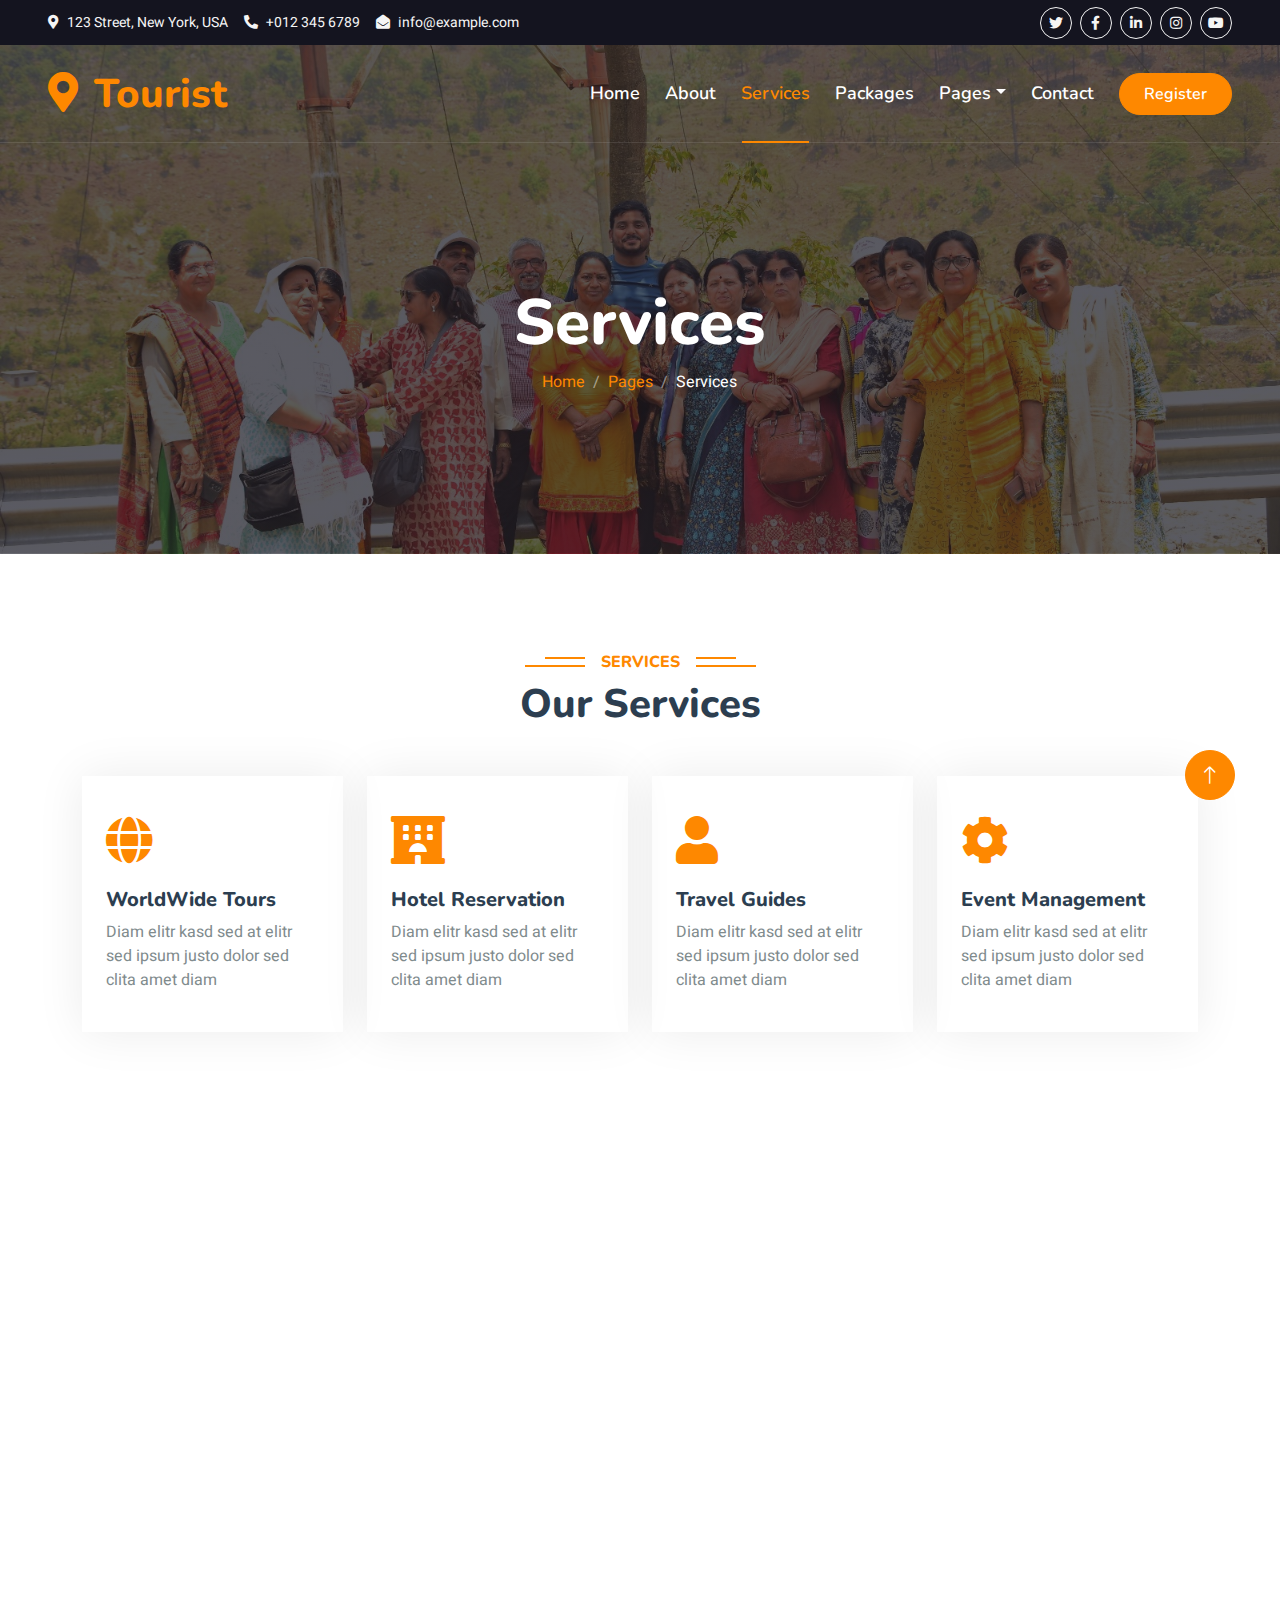
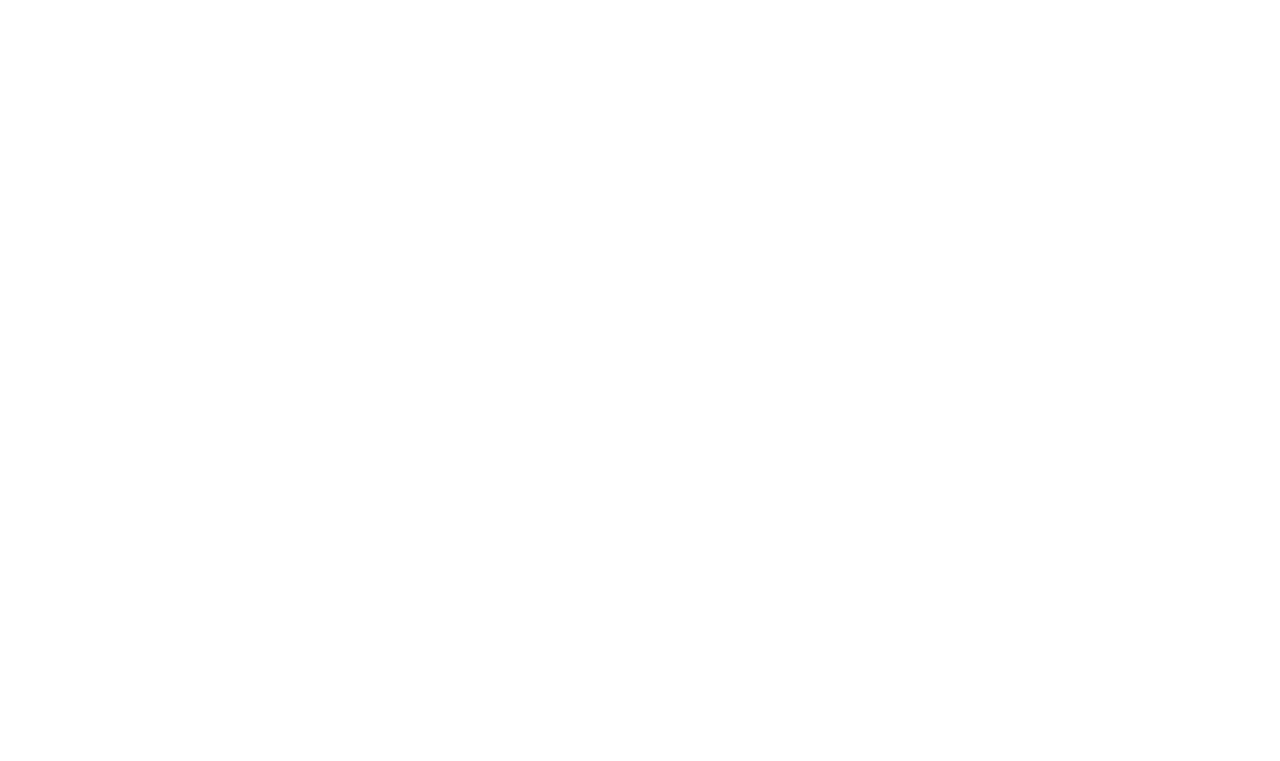
<file: service.html>
<!DOCTYPE html>
<html lang="en">

<head>
    <meta charset="utf-8">
    <title>Tourist - Travel Agency HTML Template</title>
    <meta content="width=device-width, initial-scale=1.0" name="viewport">
    <meta content="" name="keywords">
    <meta content="" name="description">

    <!-- Favicon -->
    <link href="img/favicon.ico" rel="icon">

    <!-- Google Web Fonts -->
    <link rel="preconnect" href="https://fonts.googleapis.com">
    <link rel="preconnect" href="https://fonts.gstatic.com" crossorigin>
    <link href="https://fonts.googleapis.com/css2?family=Heebo:wght@400;500;600&family=Nunito:wght@600;700;800&display=swap" rel="stylesheet">

    <!-- Icon Font Stylesheet -->
    <link href="https://cdnjs.cloudflare.com/ajax/libs/font-awesome/5.10.0/css/all.min.css" rel="stylesheet">
    <link href="https://cdn.jsdelivr.net/npm/bootstrap-icons@1.4.1/font/bootstrap-icons.css" rel="stylesheet">

    <!-- Libraries Stylesheet -->
    <link href="lib/animate/animate.min.css" rel="stylesheet">
    <link href="lib/owlcarousel/assets/owl.carousel.min.css" rel="stylesheet">
    <link href="lib/tempusdominus/css/tempusdominus-bootstrap-4.min.css" rel="stylesheet" />

    <!-- Customized Bootstrap Stylesheet -->
    <link href="css/bootstrap.min.css" rel="stylesheet">

    <!-- Template Stylesheet -->
    <link href="css/style.css" rel="stylesheet">
</head>

<body>
    <!-- Spinner Start -->
    <div id="spinner" class="show bg-white position-fixed translate-middle w-100 vh-100 top-50 start-50 d-flex align-items-center justify-content-center">
        <div class="spinner-border text-primary" style="width: 3rem; height: 3rem;" role="status">
            <span class="sr-only">Loading...</span>
        </div>
    </div>
    <!-- Spinner End -->


    <!-- Topbar Start -->
    <div class="container-fluid bg-dark px-5 d-none d-lg-block">
        <div class="row gx-0">
            <div class="col-lg-8 text-center text-lg-start mb-2 mb-lg-0">
                <div class="d-inline-flex align-items-center" style="height: 45px;">
                    <small class="me-3 text-light"><i class="fa fa-map-marker-alt me-2"></i>123 Street, New York, USA</small>
                    <small class="me-3 text-light"><i class="fa fa-phone-alt me-2"></i>+012 345 6789</small>
                    <small class="text-light"><i class="fa fa-envelope-open me-2"></i>info@example.com</small>
                </div>
            </div>
            <div class="col-lg-4 text-center text-lg-end">
                <div class="d-inline-flex align-items-center" style="height: 45px;">
                    <a class="btn btn-sm btn-outline-light btn-sm-square rounded-circle me-2" href=""><i class="fab fa-twitter fw-normal"></i></a>
                    <a class="btn btn-sm btn-outline-light btn-sm-square rounded-circle me-2" href=""><i class="fab fa-facebook-f fw-normal"></i></a>
                    <a class="btn btn-sm btn-outline-light btn-sm-square rounded-circle me-2" href=""><i class="fab fa-linkedin-in fw-normal"></i></a>
                    <a class="btn btn-sm btn-outline-light btn-sm-square rounded-circle me-2" href=""><i class="fab fa-instagram fw-normal"></i></a>
                    <a class="btn btn-sm btn-outline-light btn-sm-square rounded-circle" href=""><i class="fab fa-youtube fw-normal"></i></a>
                </div>
            </div>
        </div>
    </div>
    <!-- Topbar End -->


    <!-- Navbar & Hero Start -->
    <div class="container-fluid position-relative p-0">
        <nav class="navbar navbar-expand-lg navbar-light px-4 px-lg-5 py-3 py-lg-0">
            <a href="" class="navbar-brand p-0">
                <h1 class="text-primary m-0"><i class="fa fa-map-marker-alt me-3"></i>Tourist</h1>
                <!-- <img src="img/logo.png" alt="Logo"> -->
            </a>
            <button class="navbar-toggler" type="button" data-bs-toggle="collapse" data-bs-target="#navbarCollapse">
                <span class="fa fa-bars"></span>
            </button>
            <div class="collapse navbar-collapse" id="navbarCollapse">
                <div class="navbar-nav ms-auto py-0">
                    <a href="index.html" class="nav-item nav-link">Home</a>
                    <a href="about.html" class="nav-item nav-link">About</a>
                    <a href="service.html" class="nav-item nav-link active">Services</a>
                    <a href="package.html" class="nav-item nav-link">Packages</a>
                    <div class="nav-item dropdown">
                        <a href="#" class="nav-link dropdown-toggle" data-bs-toggle="dropdown">Pages</a>
                        <div class="dropdown-menu m-0">
                            <a href="destination.html" class="dropdown-item">Destination</a>
                            <a href="booking.html" class="dropdown-item">Booking</a>
                            <a href="team.html" class="dropdown-item">Travel Guides</a>
                            <a href="testimonial.html" class="dropdown-item">Testimonial</a>
                            <a href="404.html" class="dropdown-item">404 Page</a>
                        </div>
                    </div>
                    <a href="contact.html" class="nav-item nav-link">Contact</a>
                </div>
                <a href="" class="btn btn-primary rounded-pill py-2 px-4">Register</a>
            </div>
        </nav>

        <div class="container-fluid bg-primary py-5 mb-5 hero-header">
            <div class="container py-5">
                <div class="row justify-content-center py-5">
                    <div class="col-lg-10 pt-lg-5 mt-lg-5 text-center">
                        <h1 class="display-3 text-white animated slideInDown">Services</h1>
                        <nav aria-label="breadcrumb">
                            <ol class="breadcrumb justify-content-center">
                                <li class="breadcrumb-item"><a href="#">Home</a></li>
                                <li class="breadcrumb-item"><a href="#">Pages</a></li>
                                <li class="breadcrumb-item text-white active" aria-current="page">Services</li>
                            </ol>
                        </nav>
                    </div>
                </div>
            </div>
        </div>
    </div>
    <!-- Navbar & Hero End -->


    <!-- Service Start -->
    <div class="container-xxl py-5">
        <div class="container">
            <div class="text-center wow fadeInUp" data-wow-delay="0.1s">
                <h6 class="section-title bg-white text-center text-primary px-3">Services</h6>
                <h1 class="mb-5">Our Services</h1>
            </div>
            <div class="row g-4">
                <div class="col-lg-3 col-sm-6 wow fadeInUp" data-wow-delay="0.1s">
                    <div class="service-item rounded pt-3">
                        <div class="p-4">
                            <i class="fa fa-3x fa-globe text-primary mb-4"></i>
                            <h5>WorldWide Tours</h5>
                            <p>Diam elitr kasd sed at elitr sed ipsum justo dolor sed clita amet diam</p>
                        </div>
                    </div>
                </div>
                <div class="col-lg-3 col-sm-6 wow fadeInUp" data-wow-delay="0.3s">
                    <div class="service-item rounded pt-3">
                        <div class="p-4">
                            <i class="fa fa-3x fa-hotel text-primary mb-4"></i>
                            <h5>Hotel Reservation</h5>
                            <p>Diam elitr kasd sed at elitr sed ipsum justo dolor sed clita amet diam</p>
                        </div>
                    </div>
                </div>
                <div class="col-lg-3 col-sm-6 wow fadeInUp" data-wow-delay="0.5s">
                    <div class="service-item rounded pt-3">
                        <div class="p-4">
                            <i class="fa fa-3x fa-user text-primary mb-4"></i>
                            <h5>Travel Guides</h5>
                            <p>Diam elitr kasd sed at elitr sed ipsum justo dolor sed clita amet diam</p>
                        </div>
                    </div>
                </div>
                <div class="col-lg-3 col-sm-6 wow fadeInUp" data-wow-delay="0.7s">
                    <div class="service-item rounded pt-3">
                        <div class="p-4">
                            <i class="fa fa-3x fa-cog text-primary mb-4"></i>
                            <h5>Event Management</h5>
                            <p>Diam elitr kasd sed at elitr sed ipsum justo dolor sed clita amet diam</p>
                        </div>
                    </div>
                </div>
                <div class="col-lg-3 col-sm-6 wow fadeInUp" data-wow-delay="0.1s">
                    <div class="service-item rounded pt-3">
                        <div class="p-4">
                            <i class="fa fa-3x fa-globe text-primary mb-4"></i>
                            <h5>WorldWide Tours</h5>
                            <p>Diam elitr kasd sed at elitr sed ipsum justo dolor sed clita amet diam</p>
                        </div>
                    </div>
                </div>
                <div class="col-lg-3 col-sm-6 wow fadeInUp" data-wow-delay="0.3s">
                    <div class="service-item rounded pt-3">
                        <div class="p-4">
                            <i class="fa fa-3x fa-hotel text-primary mb-4"></i>
                            <h5>Hotel Reservation</h5>
                            <p>Diam elitr kasd sed at elitr sed ipsum justo dolor sed clita amet diam</p>
                        </div>
                    </div>
                </div>
                <div class="col-lg-3 col-sm-6 wow fadeInUp" data-wow-delay="0.5s">
                    <div class="service-item rounded pt-3">
                        <div class="p-4">
                            <i class="fa fa-3x fa-user text-primary mb-4"></i>
                            <h5>Travel Guides</h5>
                            <p>Diam elitr kasd sed at elitr sed ipsum justo dolor sed clita amet diam</p>
                        </div>
                    </div>
                </div>
                <div class="col-lg-3 col-sm-6 wow fadeInUp" data-wow-delay="0.7s">
                    <div class="service-item rounded pt-3">
                        <div class="p-4">
                            <i class="fa fa-3x fa-cog text-primary mb-4"></i>
                            <h5>Event Management</h5>
                            <p>Diam elitr kasd sed at elitr sed ipsum justo dolor sed clita amet diam</p>
                        </div>
                    </div>
                </div>
            </div>
        </div>
    </div>
    <!-- Service End -->


    <!-- Testimonial Start -->
    <div class="container-xxl py-5 wow fadeInUp" data-wow-delay="0.1s">
        <div class="container">
            <div class="text-center">
                <h6 class="section-title bg-white text-center text-primary px-3">Testimonial</h6>
                <h1 class="mb-5">Our Clients Say!!!</h1>
            </div>
            <div class="owl-carousel testimonial-carousel position-relative">
                <div class="testimonial-item bg-white text-center border p-4">
                    <img class="bg-white rounded-circle shadow p-1 mx-auto mb-3" src="img/testimonial-1.jpg" style="width: 80px; height: 80px;">
                    <h5 class="mb-0">John Doe</h5>
                    <p>New York, USA</p>
                    <p class="mb-0">Tempor erat elitr rebum at clita. Diam dolor diam ipsum sit diam amet diam et eos. Clita erat ipsum et lorem et sit.</p>
                </div>
                <div class="testimonial-item bg-white text-center border p-4">
                    <img class="bg-white rounded-circle shadow p-1 mx-auto mb-3" src="img/testimonial-2.jpg" style="width: 80px; height: 80px;">
                    <h5 class="mb-0">John Doe</h5>
                    <p>New York, USA</p>
                    <p class="mt-2 mb-0">Tempor erat elitr rebum at clita. Diam dolor diam ipsum sit diam amet diam et eos. Clita erat ipsum et lorem et sit.</p>
                </div>
                <div class="testimonial-item bg-white text-center border p-4">
                    <img class="bg-white rounded-circle shadow p-1 mx-auto mb-3" src="img/testimonial-3.jpg" style="width: 80px; height: 80px;">
                    <h5 class="mb-0">John Doe</h5>
                    <p>New York, USA</p>
                    <p class="mt-2 mb-0">Tempor erat elitr rebum at clita. Diam dolor diam ipsum sit diam amet diam et eos. Clita erat ipsum et lorem et sit.</p>
                </div>
                <div class="testimonial-item bg-white text-center border p-4">
                    <img class="bg-white rounded-circle shadow p-1 mx-auto mb-3" src="img/testimonial-4.jpg" style="width: 80px; height: 80px;">
                    <h5 class="mb-0">John Doe</h5>
                    <p>New York, USA</p>
                    <p class="mt-2 mb-0">Tempor erat elitr rebum at clita. Diam dolor diam ipsum sit diam amet diam et eos. Clita erat ipsum et lorem et sit.</p>
                </div>
            </div>
        </div>
    </div>
    <!-- Testimonial End -->
        

    <!-- Footer Start -->
    <div class="container-fluid bg-dark text-light footer pt-5 mt-5 wow fadeIn" data-wow-delay="0.1s">
        <div class="container py-5">
            <div class="row g-5">
                <div class="col-lg-3 col-md-6">
                    <h4 class="text-white mb-3">Company</h4>
                    <a class="btn btn-link" href="">About Us</a>
                    <a class="btn btn-link" href="">Contact Us</a>
                    <a class="btn btn-link" href="">Privacy Policy</a>
                    <a class="btn btn-link" href="">Terms & Condition</a>
                    <a class="btn btn-link" href="">FAQs & Help</a>
                </div>
                <div class="col-lg-3 col-md-6">
                    <h4 class="text-white mb-3">Contact</h4>
                    <p class="mb-2"><i class="fa fa-map-marker-alt me-3"></i>123 Street, New York, USA</p>
                    <p class="mb-2"><i class="fa fa-phone-alt me-3"></i>+012 345 67890</p>
                    <p class="mb-2"><i class="fa fa-envelope me-3"></i>info@example.com</p>
                    <div class="d-flex pt-2">
                        <a class="btn btn-outline-light btn-social" href=""><i class="fab fa-twitter"></i></a>
                        <a class="btn btn-outline-light btn-social" href=""><i class="fab fa-facebook-f"></i></a>
                        <a class="btn btn-outline-light btn-social" href=""><i class="fab fa-youtube"></i></a>
                        <a class="btn btn-outline-light btn-social" href=""><i class="fab fa-linkedin-in"></i></a>
                    </div>
                </div>
                <div class="col-lg-3 col-md-6">
                    <h4 class="text-white mb-3">Gallery</h4>
                    <div class="row g-2 pt-2">
                        <div class="col-4">
                            <img class="img-fluid bg-light p-1" src="img/package-1.jpg" alt="">
                        </div>
                        <div class="col-4">
                            <img class="img-fluid bg-light p-1" src="img/package-2.jpg" alt="">
                        </div>
                        <div class="col-4">
                            <img class="img-fluid bg-light p-1" src="img/package-3.jpg" alt="">
                        </div>
                        <div class="col-4">
                            <img class="img-fluid bg-light p-1" src="img/package-2.jpg" alt="">
                        </div>
                        <div class="col-4">
                            <img class="img-fluid bg-light p-1" src="img/package-3.jpg" alt="">
                        </div>
                        <div class="col-4">
                            <img class="img-fluid bg-light p-1" src="img/package-1.jpg" alt="">
                        </div>
                    </div>
                </div>
                <div class="col-lg-3 col-md-6">
                    <h4 class="text-white mb-3">Newsletter</h4>
                    <p>Dolor amet sit justo amet elitr clita ipsum elitr est.</p>
                    <div class="position-relative mx-auto" style="max-width: 400px;">
                        <input class="form-control border-primary w-100 py-3 ps-4 pe-5" type="text" placeholder="Your email">
                        <button type="button" class="btn btn-primary py-2 position-absolute top-0 end-0 mt-2 me-2">SignUp</button>
                    </div>
                </div>
            </div>
        </div>
        <div class="container">
            <div class="copyright">
                <div class="row">
                    <div class="col-md-6 text-center text-md-start mb-3 mb-md-0">
                        &copy; <a class="border-bottom" href="#">Your Site Name</a>, All Right Reserved.

                        <!--/*** This template is free as long as you keep the footer author’s credit link/attribution link/backlink. If you'd like to use the template without the footer author’s credit link/attribution link/backlink, you can purchase the Credit Removal License from "https://htmlcodex.com/credit-removal". Thank you for your support. ***/-->
                        Designed By <a class="border-bottom" href="https://htmlcodex.com">HTML Codex</a>
                    </div>
                    <div class="col-md-6 text-center text-md-end">
                        <div class="footer-menu">
                            <a href="">Home</a>
                            <a href="">Cookies</a>
                            <a href="">Help</a>
                            <a href="">FQAs</a>
                        </div>
                    </div>
                </div>
            </div>
        </div>
    </div>
    <!-- Footer End -->


    <!-- Back to Top -->
    <a href="#" class="btn btn-lg btn-primary btn-lg-square back-to-top"><i class="bi bi-arrow-up"></i></a>


    <!-- JavaScript Libraries -->
    <script src="https://code.jquery.com/jquery-3.4.1.min.js"></script>
    <script src="https://cdn.jsdelivr.net/npm/bootstrap@5.0.0/dist/js/bootstrap.bundle.min.js"></script>
    <script src="lib/wow/wow.min.js"></script>
    <script src="lib/easing/easing.min.js"></script>
    <script src="lib/waypoints/waypoints.min.js"></script>
    <script src="lib/owlcarousel/owl.carousel.min.js"></script>
    <script src="lib/tempusdominus/js/moment.min.js"></script>
    <script src="lib/tempusdominus/js/moment-timezone.min.js"></script>
    <script src="lib/tempusdominus/js/tempusdominus-bootstrap-4.min.js"></script>

    <!-- Template Javascript -->
    <script src="js/main.js"></script>
</body>

</html>
</file>
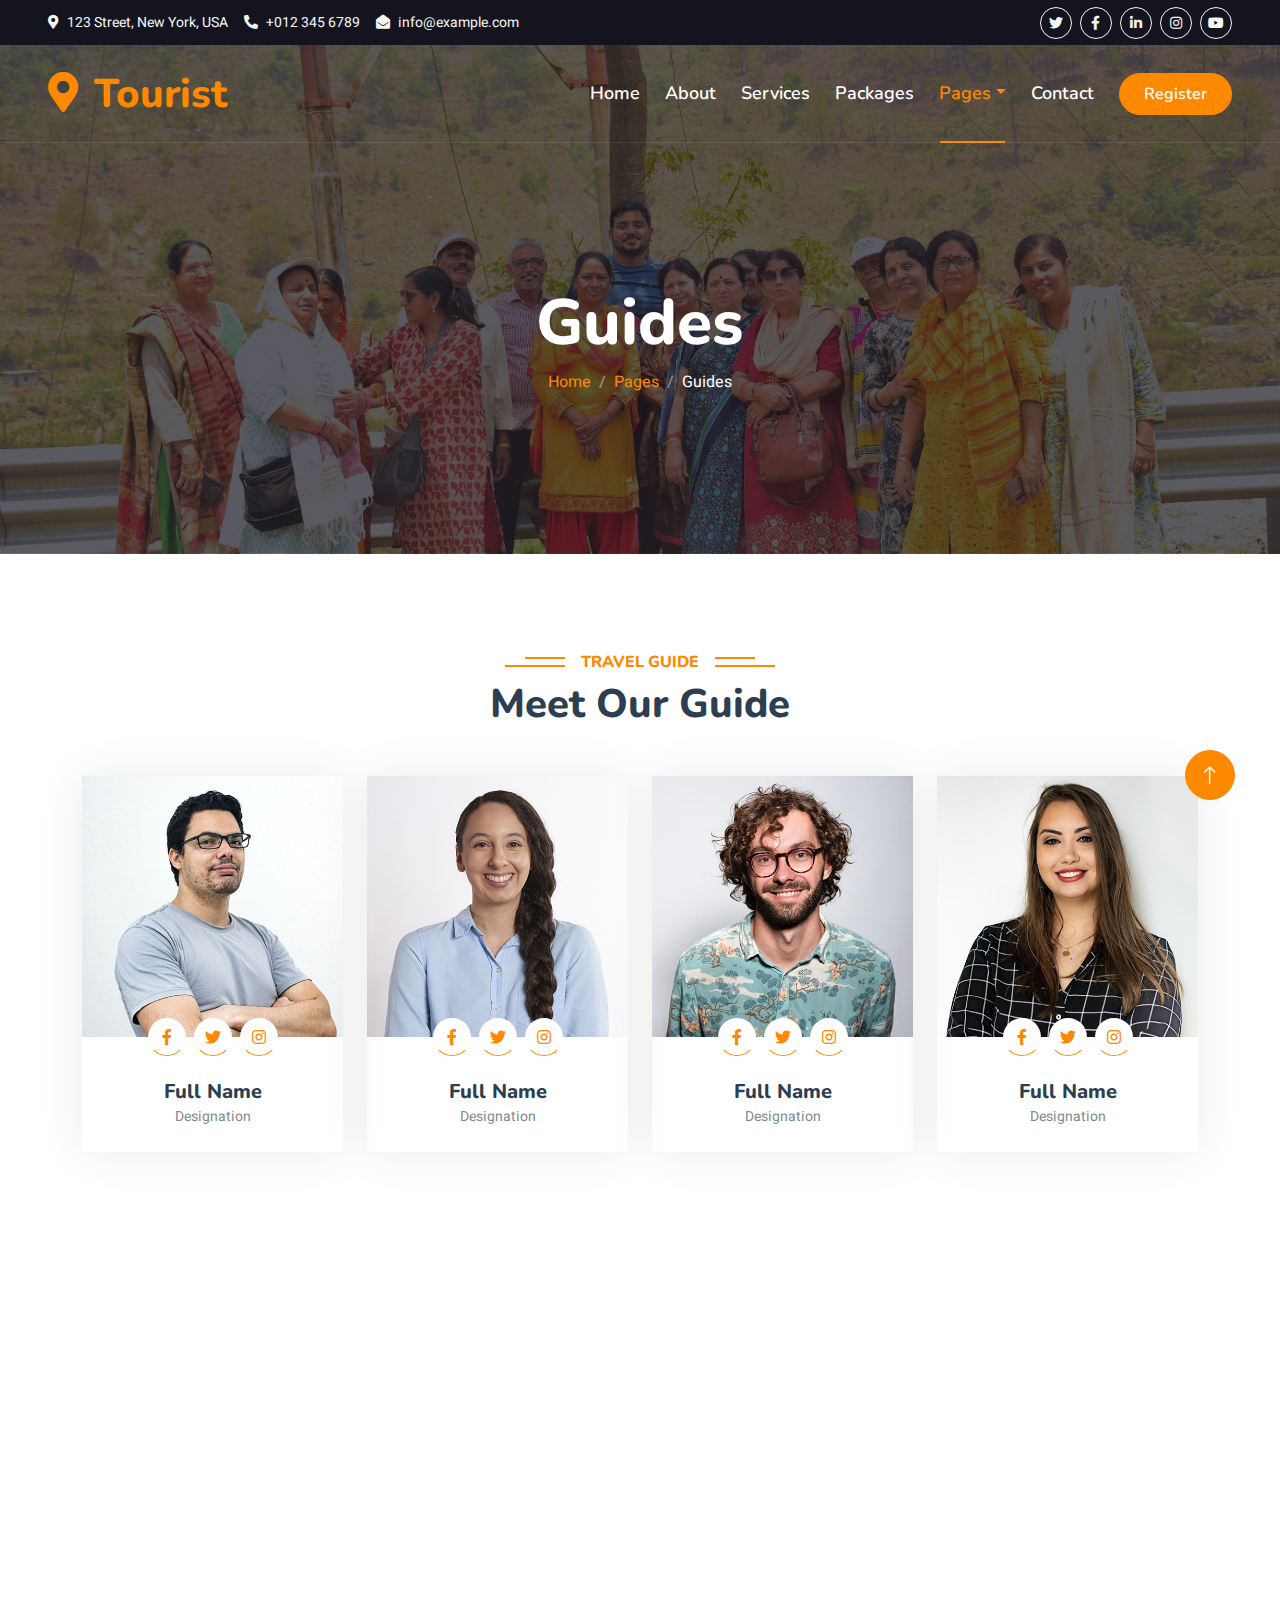
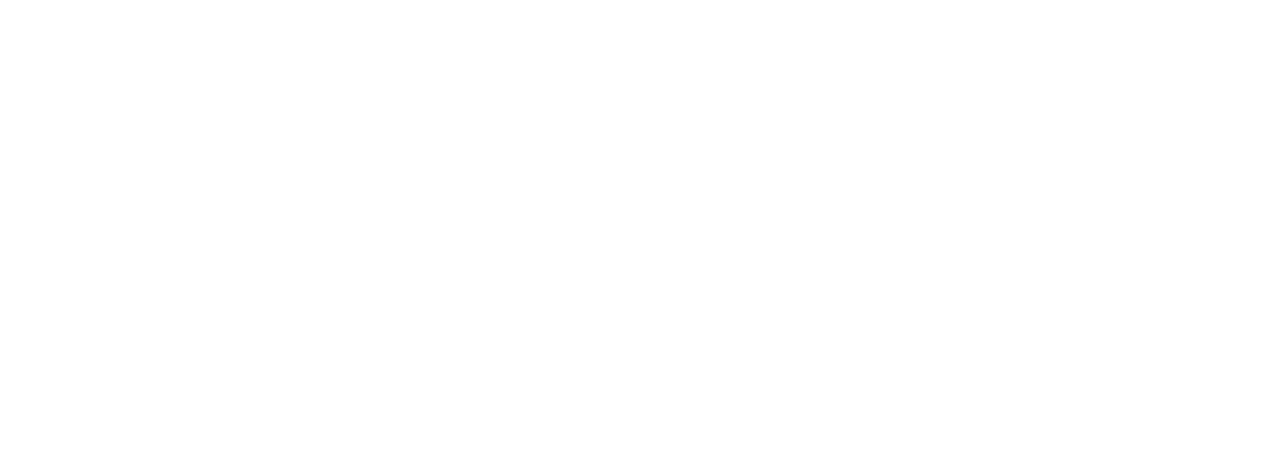
<file: team.html>
<!DOCTYPE html>
<html lang="en">

<head>
    <meta charset="utf-8">
    <title>Tourist - Travel Agency HTML Template</title>
    <meta content="width=device-width, initial-scale=1.0" name="viewport">
    <meta content="" name="keywords">
    <meta content="" name="description">

    <!-- Favicon -->
    <link href="img/favicon.ico" rel="icon">

    <!-- Google Web Fonts -->
    <link rel="preconnect" href="https://fonts.googleapis.com">
    <link rel="preconnect" href="https://fonts.gstatic.com" crossorigin>
    <link href="https://fonts.googleapis.com/css2?family=Heebo:wght@400;500;600&family=Nunito:wght@600;700;800&display=swap" rel="stylesheet">

    <!-- Icon Font Stylesheet -->
    <link href="https://cdnjs.cloudflare.com/ajax/libs/font-awesome/5.10.0/css/all.min.css" rel="stylesheet">
    <link href="https://cdn.jsdelivr.net/npm/bootstrap-icons@1.4.1/font/bootstrap-icons.css" rel="stylesheet">

    <!-- Libraries Stylesheet -->
    <link href="lib/animate/animate.min.css" rel="stylesheet">
    <link href="lib/owlcarousel/assets/owl.carousel.min.css" rel="stylesheet">
    <link href="lib/tempusdominus/css/tempusdominus-bootstrap-4.min.css" rel="stylesheet" />

    <!-- Customized Bootstrap Stylesheet -->
    <link href="css/bootstrap.min.css" rel="stylesheet">

    <!-- Template Stylesheet -->
    <link href="css/style.css" rel="stylesheet">
</head>

<body>
    <!-- Spinner Start -->
    <div id="spinner" class="show bg-white position-fixed translate-middle w-100 vh-100 top-50 start-50 d-flex align-items-center justify-content-center">
        <div class="spinner-border text-primary" style="width: 3rem; height: 3rem;" role="status">
            <span class="sr-only">Loading...</span>
        </div>
    </div>
    <!-- Spinner End -->


    <!-- Topbar Start -->
    <div class="container-fluid bg-dark px-5 d-none d-lg-block">
        <div class="row gx-0">
            <div class="col-lg-8 text-center text-lg-start mb-2 mb-lg-0">
                <div class="d-inline-flex align-items-center" style="height: 45px;">
                    <small class="me-3 text-light"><i class="fa fa-map-marker-alt me-2"></i>123 Street, New York, USA</small>
                    <small class="me-3 text-light"><i class="fa fa-phone-alt me-2"></i>+012 345 6789</small>
                    <small class="text-light"><i class="fa fa-envelope-open me-2"></i>info@example.com</small>
                </div>
            </div>
            <div class="col-lg-4 text-center text-lg-end">
                <div class="d-inline-flex align-items-center" style="height: 45px;">
                    <a class="btn btn-sm btn-outline-light btn-sm-square rounded-circle me-2" href=""><i class="fab fa-twitter fw-normal"></i></a>
                    <a class="btn btn-sm btn-outline-light btn-sm-square rounded-circle me-2" href=""><i class="fab fa-facebook-f fw-normal"></i></a>
                    <a class="btn btn-sm btn-outline-light btn-sm-square rounded-circle me-2" href=""><i class="fab fa-linkedin-in fw-normal"></i></a>
                    <a class="btn btn-sm btn-outline-light btn-sm-square rounded-circle me-2" href=""><i class="fab fa-instagram fw-normal"></i></a>
                    <a class="btn btn-sm btn-outline-light btn-sm-square rounded-circle" href=""><i class="fab fa-youtube fw-normal"></i></a>
                </div>
            </div>
        </div>
    </div>
    <!-- Topbar End -->


    <!-- Navbar & Hero Start -->
    <div class="container-fluid position-relative p-0">
        <nav class="navbar navbar-expand-lg navbar-light px-4 px-lg-5 py-3 py-lg-0">
            <a href="" class="navbar-brand p-0">
                <h1 class="text-primary m-0"><i class="fa fa-map-marker-alt me-3"></i>Tourist</h1>
                <!-- <img src="img/logo.png" alt="Logo"> -->
            </a>
            <button class="navbar-toggler" type="button" data-bs-toggle="collapse" data-bs-target="#navbarCollapse">
                <span class="fa fa-bars"></span>
            </button>
            <div class="collapse navbar-collapse" id="navbarCollapse">
                <div class="navbar-nav ms-auto py-0">
                    <a href="index.html" class="nav-item nav-link">Home</a>
                    <a href="about.html" class="nav-item nav-link">About</a>
                    <a href="service.html" class="nav-item nav-link">Services</a>
                    <a href="package.html" class="nav-item nav-link">Packages</a>
                    <div class="nav-item dropdown">
                        <a href="#" class="nav-link dropdown-toggle active" data-bs-toggle="dropdown">Pages</a>
                        <div class="dropdown-menu m-0">
                            <a href="destination.html" class="dropdown-item">Destination</a>
                            <a href="booking.html" class="dropdown-item">Booking</a>
                            <a href="team.html" class="dropdown-item active">Travel Guides</a>
                            <a href="testimonial.html" class="dropdown-item">Testimonial</a>
                            <a href="404.html" class="dropdown-item">404 Page</a>
                        </div>
                    </div>
                    <a href="contact.html" class="nav-item nav-link">Contact</a>
                </div>
                <a href="" class="btn btn-primary rounded-pill py-2 px-4">Register</a>
            </div>
        </nav>

        <div class="container-fluid bg-primary py-5 mb-5 hero-header">
            <div class="container py-5">
                <div class="row justify-content-center py-5">
                    <div class="col-lg-10 pt-lg-5 mt-lg-5 text-center">
                        <h1 class="display-3 text-white animated slideInDown">Guides</h1>
                        <nav aria-label="breadcrumb">
                            <ol class="breadcrumb justify-content-center">
                                <li class="breadcrumb-item"><a href="#">Home</a></li>
                                <li class="breadcrumb-item"><a href="#">Pages</a></li>
                                <li class="breadcrumb-item text-white active" aria-current="page">Guides</li>
                            </ol>
                        </nav>
                    </div>
                </div>
            </div>
        </div>
    </div>
    <!-- Navbar & Hero End -->


    <!-- Team Start -->
    <div class="container-xxl py-5">
        <div class="container">
            <div class="text-center wow fadeInUp" data-wow-delay="0.1s">
                <h6 class="section-title bg-white text-center text-primary px-3">Travel Guide</h6>
                <h1 class="mb-5">Meet Our Guide</h1>
            </div>
            <div class="row g-4">
                <div class="col-lg-3 col-md-6 wow fadeInUp" data-wow-delay="0.1s">
                    <div class="team-item">
                        <div class="overflow-hidden">
                            <img class="img-fluid" src="img/team-1.jpg" alt="">
                        </div>
                        <div class="position-relative d-flex justify-content-center" style="margin-top: -19px;">
                            <a class="btn btn-square mx-1" href=""><i class="fab fa-facebook-f"></i></a>
                            <a class="btn btn-square mx-1" href=""><i class="fab fa-twitter"></i></a>
                            <a class="btn btn-square mx-1" href=""><i class="fab fa-instagram"></i></a>
                        </div>
                        <div class="text-center p-4">
                            <h5 class="mb-0">Full Name</h5>
                            <small>Designation</small>
                        </div>
                    </div>
                </div>
                <div class="col-lg-3 col-md-6 wow fadeInUp" data-wow-delay="0.3s">
                    <div class="team-item">
                        <div class="overflow-hidden">
                            <img class="img-fluid" src="img/team-2.jpg" alt="">
                        </div>
                        <div class="position-relative d-flex justify-content-center" style="margin-top: -19px;">
                            <a class="btn btn-square mx-1" href=""><i class="fab fa-facebook-f"></i></a>
                            <a class="btn btn-square mx-1" href=""><i class="fab fa-twitter"></i></a>
                            <a class="btn btn-square mx-1" href=""><i class="fab fa-instagram"></i></a>
                        </div>
                        <div class="text-center p-4">
                            <h5 class="mb-0">Full Name</h5>
                            <small>Designation</small>
                        </div>
                    </div>
                </div>
                <div class="col-lg-3 col-md-6 wow fadeInUp" data-wow-delay="0.5s">
                    <div class="team-item">
                        <div class="overflow-hidden">
                            <img class="img-fluid" src="img/team-3.jpg" alt="">
                        </div>
                        <div class="position-relative d-flex justify-content-center" style="margin-top: -19px;">
                            <a class="btn btn-square mx-1" href=""><i class="fab fa-facebook-f"></i></a>
                            <a class="btn btn-square mx-1" href=""><i class="fab fa-twitter"></i></a>
                            <a class="btn btn-square mx-1" href=""><i class="fab fa-instagram"></i></a>
                        </div>
                        <div class="text-center p-4">
                            <h5 class="mb-0">Full Name</h5>
                            <small>Designation</small>
                        </div>
                    </div>
                </div>
                <div class="col-lg-3 col-md-6 wow fadeInUp" data-wow-delay="0.7s">
                    <div class="team-item">
                        <div class="overflow-hidden">
                            <img class="img-fluid" src="img/team-4.jpg" alt="">
                        </div>
                        <div class="position-relative d-flex justify-content-center" style="margin-top: -19px;">
                            <a class="btn btn-square mx-1" href=""><i class="fab fa-facebook-f"></i></a>
                            <a class="btn btn-square mx-1" href=""><i class="fab fa-twitter"></i></a>
                            <a class="btn btn-square mx-1" href=""><i class="fab fa-instagram"></i></a>
                        </div>
                        <div class="text-center p-4">
                            <h5 class="mb-0">Full Name</h5>
                            <small>Designation</small>
                        </div>
                    </div>
                </div>
                <div class="col-lg-3 col-md-6 wow fadeInUp" data-wow-delay="0.1s">
                    <div class="team-item">
                        <div class="overflow-hidden">
                            <img class="img-fluid" src="img/team-2.jpg" alt="">
                        </div>
                        <div class="position-relative d-flex justify-content-center" style="margin-top: -19px;">
                            <a class="btn btn-square mx-1" href=""><i class="fab fa-facebook-f"></i></a>
                            <a class="btn btn-square mx-1" href=""><i class="fab fa-twitter"></i></a>
                            <a class="btn btn-square mx-1" href=""><i class="fab fa-instagram"></i></a>
                        </div>
                        <div class="text-center p-4">
                            <h5 class="mb-0">Full Name</h5>
                            <small>Designation</small>
                        </div>
                    </div>
                </div>
                <div class="col-lg-3 col-md-6 wow fadeInUp" data-wow-delay="0.3s">
                    <div class="team-item">
                        <div class="overflow-hidden">
                            <img class="img-fluid" src="img/team-3.jpg" alt="">
                        </div>
                        <div class="position-relative d-flex justify-content-center" style="margin-top: -19px;">
                            <a class="btn btn-square mx-1" href=""><i class="fab fa-facebook-f"></i></a>
                            <a class="btn btn-square mx-1" href=""><i class="fab fa-twitter"></i></a>
                            <a class="btn btn-square mx-1" href=""><i class="fab fa-instagram"></i></a>
                        </div>
                        <div class="text-center p-4">
                            <h5 class="mb-0">Full Name</h5>
                            <small>Designation</small>
                        </div>
                    </div>
                </div>
                <div class="col-lg-3 col-md-6 wow fadeInUp" data-wow-delay="0.5s">
                    <div class="team-item">
                        <div class="overflow-hidden">
                            <img class="img-fluid" src="img/team-4.jpg" alt="">
                        </div>
                        <div class="position-relative d-flex justify-content-center" style="margin-top: -19px;">
                            <a class="btn btn-square mx-1" href=""><i class="fab fa-facebook-f"></i></a>
                            <a class="btn btn-square mx-1" href=""><i class="fab fa-twitter"></i></a>
                            <a class="btn btn-square mx-1" href=""><i class="fab fa-instagram"></i></a>
                        </div>
                        <div class="text-center p-4">
                            <h5 class="mb-0">Full Name</h5>
                            <small>Designation</small>
                        </div>
                    </div>
                </div>
                <div class="col-lg-3 col-md-6 wow fadeInUp" data-wow-delay="0.7s">
                    <div class="team-item">
                        <div class="overflow-hidden">
                            <img class="img-fluid" src="img/team-1.jpg" alt="">
                        </div>
                        <div class="position-relative d-flex justify-content-center" style="margin-top: -19px;">
                            <a class="btn btn-square mx-1" href=""><i class="fab fa-facebook-f"></i></a>
                            <a class="btn btn-square mx-1" href=""><i class="fab fa-twitter"></i></a>
                            <a class="btn btn-square mx-1" href=""><i class="fab fa-instagram"></i></a>
                        </div>
                        <div class="text-center p-4">
                            <h5 class="mb-0">Full Name</h5>
                            <small>Designation</small>
                        </div>
                    </div>
                </div>
            </div>
        </div>
    </div>
    <!-- Team End -->
        

    <!-- Footer Start -->
    <div class="container-fluid bg-dark text-light footer pt-5 mt-5 wow fadeIn" data-wow-delay="0.1s">
        <div class="container py-5">
            <div class="row g-5">
                <div class="col-lg-3 col-md-6">
                    <h4 class="text-white mb-3">Company</h4>
                    <a class="btn btn-link" href="">About Us</a>
                    <a class="btn btn-link" href="">Contact Us</a>
                    <a class="btn btn-link" href="">Privacy Policy</a>
                    <a class="btn btn-link" href="">Terms & Condition</a>
                    <a class="btn btn-link" href="">FAQs & Help</a>
                </div>
                <div class="col-lg-3 col-md-6">
                    <h4 class="text-white mb-3">Contact</h4>
                    <p class="mb-2"><i class="fa fa-map-marker-alt me-3"></i>123 Street, New York, USA</p>
                    <p class="mb-2"><i class="fa fa-phone-alt me-3"></i>+012 345 67890</p>
                    <p class="mb-2"><i class="fa fa-envelope me-3"></i>info@example.com</p>
                    <div class="d-flex pt-2">
                        <a class="btn btn-outline-light btn-social" href=""><i class="fab fa-twitter"></i></a>
                        <a class="btn btn-outline-light btn-social" href=""><i class="fab fa-facebook-f"></i></a>
                        <a class="btn btn-outline-light btn-social" href=""><i class="fab fa-youtube"></i></a>
                        <a class="btn btn-outline-light btn-social" href=""><i class="fab fa-linkedin-in"></i></a>
                    </div>
                </div>
                <div class="col-lg-3 col-md-6">
                    <h4 class="text-white mb-3">Gallery</h4>
                    <div class="row g-2 pt-2">
                        <div class="col-4">
                            <img class="img-fluid bg-light p-1" src="img/package-1.jpg" alt="">
                        </div>
                        <div class="col-4">
                            <img class="img-fluid bg-light p-1" src="img/package-2.jpg" alt="">
                        </div>
                        <div class="col-4">
                            <img class="img-fluid bg-light p-1" src="img/package-3.jpg" alt="">
                        </div>
                        <div class="col-4">
                            <img class="img-fluid bg-light p-1" src="img/package-2.jpg" alt="">
                        </div>
                        <div class="col-4">
                            <img class="img-fluid bg-light p-1" src="img/package-3.jpg" alt="">
                        </div>
                        <div class="col-4">
                            <img class="img-fluid bg-light p-1" src="img/package-1.jpg" alt="">
                        </div>
                    </div>
                </div>
                <div class="col-lg-3 col-md-6">
                    <h4 class="text-white mb-3">Newsletter</h4>
                    <p>Dolor amet sit justo amet elitr clita ipsum elitr est.</p>
                    <div class="position-relative mx-auto" style="max-width: 400px;">
                        <input class="form-control border-primary w-100 py-3 ps-4 pe-5" type="text" placeholder="Your email">
                        <button type="button" class="btn btn-primary py-2 position-absolute top-0 end-0 mt-2 me-2">SignUp</button>
                    </div>
                </div>
            </div>
        </div>
        <div class="container">
            <div class="copyright">
                <div class="row">
                    <div class="col-md-6 text-center text-md-start mb-3 mb-md-0">
                        &copy; <a class="border-bottom" href="#">Your Site Name</a>, All Right Reserved.

                        <!--/*** This template is free as long as you keep the footer author’s credit link/attribution link/backlink. If you'd like to use the template without the footer author’s credit link/attribution link/backlink, you can purchase the Credit Removal License from "https://htmlcodex.com/credit-removal". Thank you for your support. ***/-->
                        Designed By <a class="border-bottom" href="https://htmlcodex.com">HTML Codex</a>
                    </div>
                    <div class="col-md-6 text-center text-md-end">
                        <div class="footer-menu">
                            <a href="">Home</a>
                            <a href="">Cookies</a>
                            <a href="">Help</a>
                            <a href="">FQAs</a>
                        </div>
                    </div>
                </div>
            </div>
        </div>
    </div>
    <!-- Footer End -->


    <!-- Back to Top -->
    <a href="#" class="btn btn-lg btn-primary btn-lg-square back-to-top"><i class="bi bi-arrow-up"></i></a>


    <!-- JavaScript Libraries -->
    <script src="https://code.jquery.com/jquery-3.4.1.min.js"></script>
    <script src="https://cdn.jsdelivr.net/npm/bootstrap@5.0.0/dist/js/bootstrap.bundle.min.js"></script>
    <script src="lib/wow/wow.min.js"></script>
    <script src="lib/easing/easing.min.js"></script>
    <script src="lib/waypoints/waypoints.min.js"></script>
    <script src="lib/owlcarousel/owl.carousel.min.js"></script>
    <script src="lib/tempusdominus/js/moment.min.js"></script>
    <script src="lib/tempusdominus/js/moment-timezone.min.js"></script>
    <script src="lib/tempusdominus/js/tempusdominus-bootstrap-4.min.js"></script>

    <!-- Template Javascript -->
    <script src="js/main.js"></script>
</body>

</html>
</file>
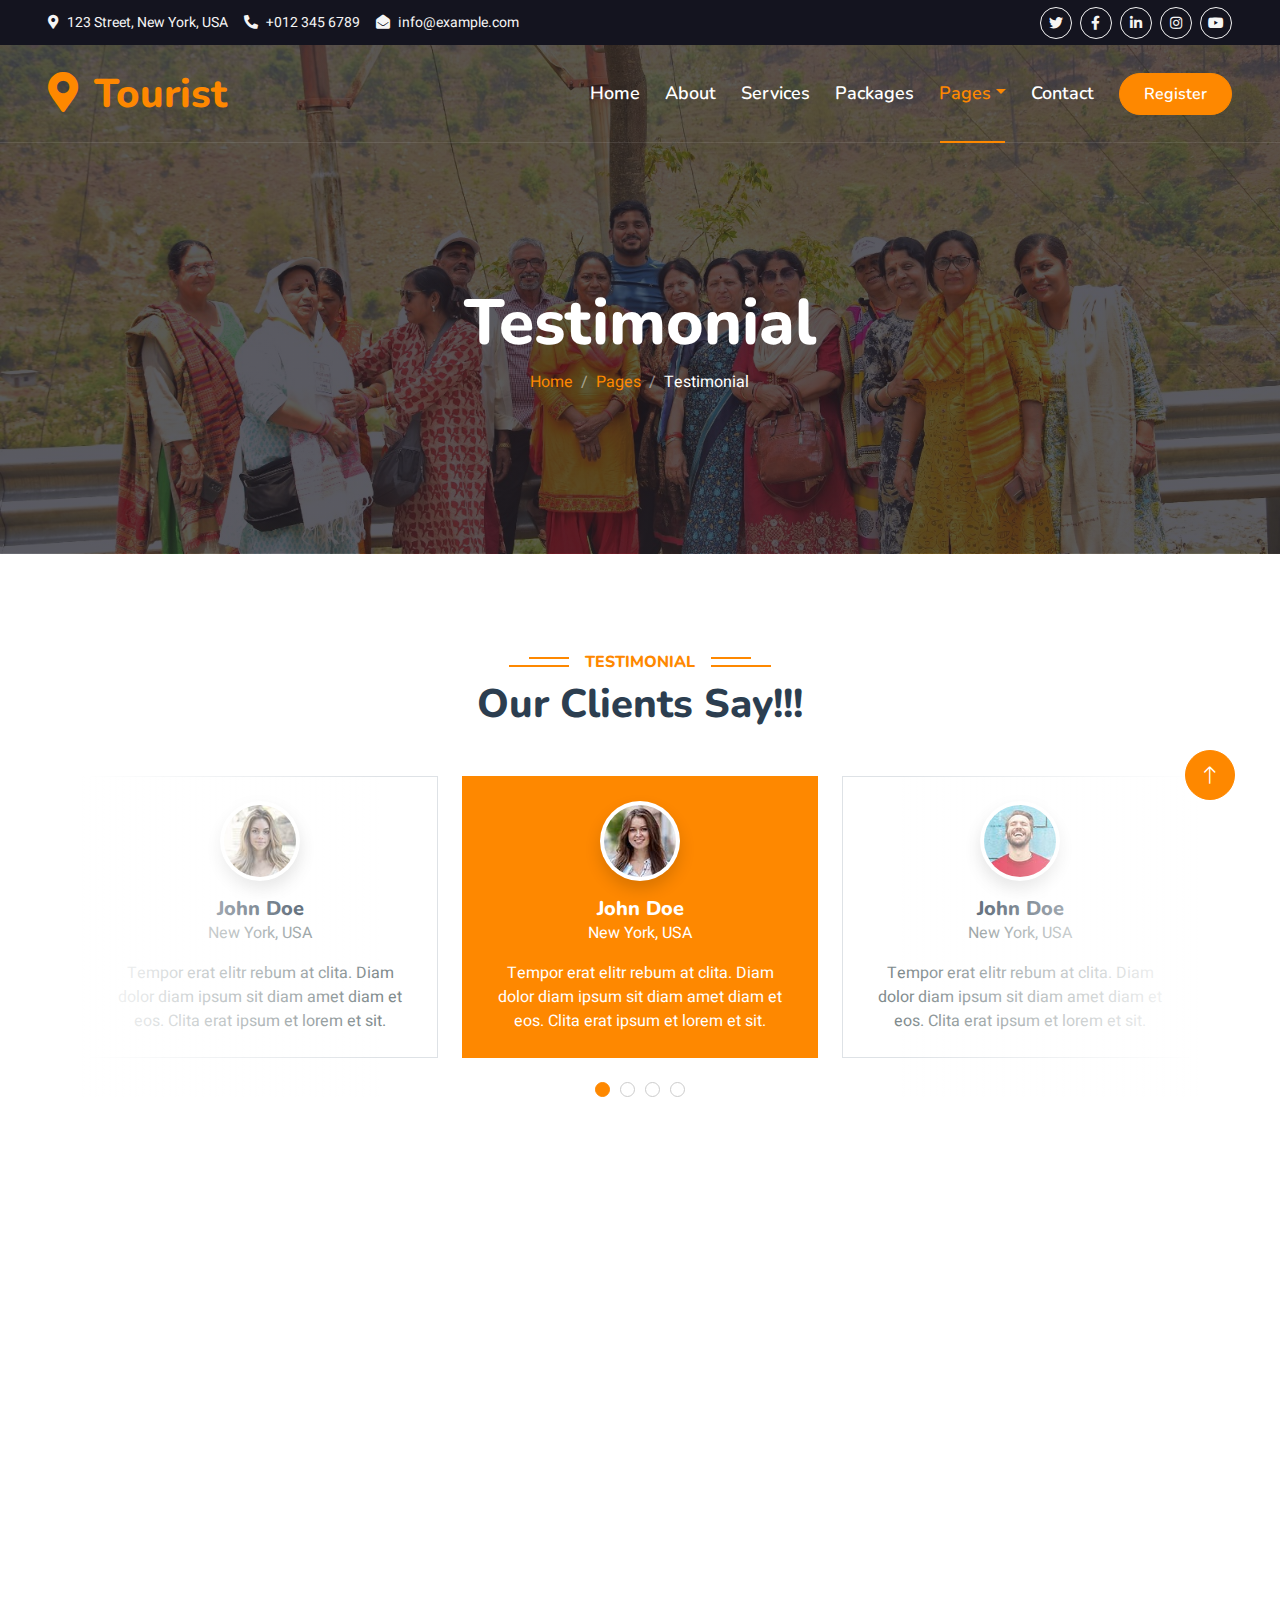
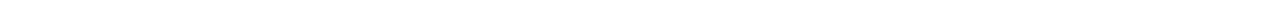
<file: testimonial.html>
<!DOCTYPE html>
<html lang="en">

<head>
    <meta charset="utf-8">
    <title>Tourist - Travel Agency HTML Template</title>
    <meta content="width=device-width, initial-scale=1.0" name="viewport">
    <meta content="" name="keywords">
    <meta content="" name="description">

    <!-- Favicon -->
    <link href="img/favicon.ico" rel="icon">

    <!-- Google Web Fonts -->
    <link rel="preconnect" href="https://fonts.googleapis.com">
    <link rel="preconnect" href="https://fonts.gstatic.com" crossorigin>
    <link href="https://fonts.googleapis.com/css2?family=Heebo:wght@400;500;600&family=Nunito:wght@600;700;800&display=swap" rel="stylesheet">

    <!-- Icon Font Stylesheet -->
    <link href="https://cdnjs.cloudflare.com/ajax/libs/font-awesome/5.10.0/css/all.min.css" rel="stylesheet">
    <link href="https://cdn.jsdelivr.net/npm/bootstrap-icons@1.4.1/font/bootstrap-icons.css" rel="stylesheet">

    <!-- Libraries Stylesheet -->
    <link href="lib/animate/animate.min.css" rel="stylesheet">
    <link href="lib/owlcarousel/assets/owl.carousel.min.css" rel="stylesheet">
    <link href="lib/tempusdominus/css/tempusdominus-bootstrap-4.min.css" rel="stylesheet" />

    <!-- Customized Bootstrap Stylesheet -->
    <link href="css/bootstrap.min.css" rel="stylesheet">

    <!-- Template Stylesheet -->
    <link href="css/style.css" rel="stylesheet">
</head>

<body>
    <!-- Spinner Start -->
    <div id="spinner" class="show bg-white position-fixed translate-middle w-100 vh-100 top-50 start-50 d-flex align-items-center justify-content-center">
        <div class="spinner-border text-primary" style="width: 3rem; height: 3rem;" role="status">
            <span class="sr-only">Loading...</span>
        </div>
    </div>
    <!-- Spinner End -->


    <!-- Topbar Start -->
    <div class="container-fluid bg-dark px-5 d-none d-lg-block">
        <div class="row gx-0">
            <div class="col-lg-8 text-center text-lg-start mb-2 mb-lg-0">
                <div class="d-inline-flex align-items-center" style="height: 45px;">
                    <small class="me-3 text-light"><i class="fa fa-map-marker-alt me-2"></i>123 Street, New York, USA</small>
                    <small class="me-3 text-light"><i class="fa fa-phone-alt me-2"></i>+012 345 6789</small>
                    <small class="text-light"><i class="fa fa-envelope-open me-2"></i>info@example.com</small>
                </div>
            </div>
            <div class="col-lg-4 text-center text-lg-end">
                <div class="d-inline-flex align-items-center" style="height: 45px;">
                    <a class="btn btn-sm btn-outline-light btn-sm-square rounded-circle me-2" href=""><i class="fab fa-twitter fw-normal"></i></a>
                    <a class="btn btn-sm btn-outline-light btn-sm-square rounded-circle me-2" href=""><i class="fab fa-facebook-f fw-normal"></i></a>
                    <a class="btn btn-sm btn-outline-light btn-sm-square rounded-circle me-2" href=""><i class="fab fa-linkedin-in fw-normal"></i></a>
                    <a class="btn btn-sm btn-outline-light btn-sm-square rounded-circle me-2" href=""><i class="fab fa-instagram fw-normal"></i></a>
                    <a class="btn btn-sm btn-outline-light btn-sm-square rounded-circle" href=""><i class="fab fa-youtube fw-normal"></i></a>
                </div>
            </div>
        </div>
    </div>
    <!-- Topbar End -->


    <!-- Navbar & Hero Start -->
    <div class="container-fluid position-relative p-0">
        <nav class="navbar navbar-expand-lg navbar-light px-4 px-lg-5 py-3 py-lg-0">
            <a href="" class="navbar-brand p-0">
                <h1 class="text-primary m-0"><i class="fa fa-map-marker-alt me-3"></i>Tourist</h1>
                <!-- <img src="img/logo.png" alt="Logo"> -->
            </a>
            <button class="navbar-toggler" type="button" data-bs-toggle="collapse" data-bs-target="#navbarCollapse">
                <span class="fa fa-bars"></span>
            </button>
            <div class="collapse navbar-collapse" id="navbarCollapse">
                <div class="navbar-nav ms-auto py-0">
                    <a href="index.html" class="nav-item nav-link">Home</a>
                    <a href="about.html" class="nav-item nav-link">About</a>
                    <a href="service.html" class="nav-item nav-link">Services</a>
                    <a href="package.html" class="nav-item nav-link">Packages</a>
                    <div class="nav-item dropdown">
                        <a href="#" class="nav-link dropdown-toggle active" data-bs-toggle="dropdown">Pages</a>
                        <div class="dropdown-menu m-0">
                            <a href="destination.html" class="dropdown-item">Destination</a>
                            <a href="booking.html" class="dropdown-item">Booking</a>
                            <a href="team.html" class="dropdown-item">Travel Guides</a>
                            <a href="testimonial.html" class="dropdown-item active">Testimonial</a>
                            <a href="404.html" class="dropdown-item">404 Page</a>
                        </div>
                    </div>
                    <a href="contact.html" class="nav-item nav-link">Contact</a>
                </div>
                <a href="" class="btn btn-primary rounded-pill py-2 px-4">Register</a>
            </div>
        </nav>

        <div class="container-fluid bg-primary py-5 mb-5 hero-header">
            <div class="container py-5">
                <div class="row justify-content-center py-5">
                    <div class="col-lg-10 pt-lg-5 mt-lg-5 text-center">
                        <h1 class="display-3 text-white animated slideInDown">Testimonial</h1>
                        <nav aria-label="breadcrumb">
                            <ol class="breadcrumb justify-content-center">
                                <li class="breadcrumb-item"><a href="#">Home</a></li>
                                <li class="breadcrumb-item"><a href="#">Pages</a></li>
                                <li class="breadcrumb-item text-white active" aria-current="page">Testimonial</li>
                            </ol>
                        </nav>
                    </div>
                </div>
            </div>
        </div>
    </div>
    <!-- Navbar & Hero End -->


    <!-- Testimonial Start -->
    <div class="container-xxl py-5 wow fadeInUp" data-wow-delay="0.1s">
        <div class="container">
            <div class="text-center">
                <h6 class="section-title bg-white text-center text-primary px-3">Testimonial</h6>
                <h1 class="mb-5">Our Clients Say!!!</h1>
            </div>
            <div class="owl-carousel testimonial-carousel position-relative">
                <div class="testimonial-item bg-white text-center border p-4">
                    <img class="bg-white rounded-circle shadow p-1 mx-auto mb-3" src="img/testimonial-1.jpg" style="width: 80px; height: 80px;">
                    <h5 class="mb-0">John Doe</h5>
                    <p>New York, USA</p>
                    <p class="mb-0">Tempor erat elitr rebum at clita. Diam dolor diam ipsum sit diam amet diam et eos. Clita erat ipsum et lorem et sit.</p>
                </div>
                <div class="testimonial-item bg-white text-center border p-4">
                    <img class="bg-white rounded-circle shadow p-1 mx-auto mb-3" src="img/testimonial-2.jpg" style="width: 80px; height: 80px;">
                    <h5 class="mb-0">John Doe</h5>
                    <p>New York, USA</p>
                    <p class="mt-2 mb-0">Tempor erat elitr rebum at clita. Diam dolor diam ipsum sit diam amet diam et eos. Clita erat ipsum et lorem et sit.</p>
                </div>
                <div class="testimonial-item bg-white text-center border p-4">
                    <img class="bg-white rounded-circle shadow p-1 mx-auto mb-3" src="img/testimonial-3.jpg" style="width: 80px; height: 80px;">
                    <h5 class="mb-0">John Doe</h5>
                    <p>New York, USA</p>
                    <p class="mt-2 mb-0">Tempor erat elitr rebum at clita. Diam dolor diam ipsum sit diam amet diam et eos. Clita erat ipsum et lorem et sit.</p>
                </div>
                <div class="testimonial-item bg-white text-center border p-4">
                    <img class="bg-white rounded-circle shadow p-1 mx-auto mb-3" src="img/testimonial-4.jpg" style="width: 80px; height: 80px;">
                    <h5 class="mb-0">John Doe</h5>
                    <p>New York, USA</p>
                    <p class="mt-2 mb-0">Tempor erat elitr rebum at clita. Diam dolor diam ipsum sit diam amet diam et eos. Clita erat ipsum et lorem et sit.</p>
                </div>
            </div>
        </div>
    </div>
    <!-- Testimonial End -->
        

    <!-- Footer Start -->
    <div class="container-fluid bg-dark text-light footer pt-5 mt-5 wow fadeIn" data-wow-delay="0.1s">
        <div class="container py-5">
            <div class="row g-5">
                <div class="col-lg-3 col-md-6">
                    <h4 class="text-white mb-3">Company</h4>
                    <a class="btn btn-link" href="">About Us</a>
                    <a class="btn btn-link" href="">Contact Us</a>
                    <a class="btn btn-link" href="">Privacy Policy</a>
                    <a class="btn btn-link" href="">Terms & Condition</a>
                    <a class="btn btn-link" href="">FAQs & Help</a>
                </div>
                <div class="col-lg-3 col-md-6">
                    <h4 class="text-white mb-3">Contact</h4>
                    <p class="mb-2"><i class="fa fa-map-marker-alt me-3"></i>123 Street, New York, USA</p>
                    <p class="mb-2"><i class="fa fa-phone-alt me-3"></i>+012 345 67890</p>
                    <p class="mb-2"><i class="fa fa-envelope me-3"></i>info@example.com</p>
                    <div class="d-flex pt-2">
                        <a class="btn btn-outline-light btn-social" href=""><i class="fab fa-twitter"></i></a>
                        <a class="btn btn-outline-light btn-social" href=""><i class="fab fa-facebook-f"></i></a>
                        <a class="btn btn-outline-light btn-social" href=""><i class="fab fa-youtube"></i></a>
                        <a class="btn btn-outline-light btn-social" href=""><i class="fab fa-linkedin-in"></i></a>
                    </div>
                </div>
                <div class="col-lg-3 col-md-6">
                    <h4 class="text-white mb-3">Gallery</h4>
                    <div class="row g-2 pt-2">
                        <div class="col-4">
                            <img class="img-fluid bg-light p-1" src="img/package-1.jpg" alt="">
                        </div>
                        <div class="col-4">
                            <img class="img-fluid bg-light p-1" src="img/package-2.jpg" alt="">
                        </div>
                        <div class="col-4">
                            <img class="img-fluid bg-light p-1" src="img/package-3.jpg" alt="">
                        </div>
                        <div class="col-4">
                            <img class="img-fluid bg-light p-1" src="img/package-2.jpg" alt="">
                        </div>
                        <div class="col-4">
                            <img class="img-fluid bg-light p-1" src="img/package-3.jpg" alt="">
                        </div>
                        <div class="col-4">
                            <img class="img-fluid bg-light p-1" src="img/package-1.jpg" alt="">
                        </div>
                    </div>
                </div>
                <div class="col-lg-3 col-md-6">
                    <h4 class="text-white mb-3">Newsletter</h4>
                    <p>Dolor amet sit justo amet elitr clita ipsum elitr est.</p>
                    <div class="position-relative mx-auto" style="max-width: 400px;">
                        <input class="form-control border-primary w-100 py-3 ps-4 pe-5" type="text" placeholder="Your email">
                        <button type="button" class="btn btn-primary py-2 position-absolute top-0 end-0 mt-2 me-2">SignUp</button>
                    </div>
                </div>
            </div>
        </div>
        <div class="container">
            <div class="copyright">
                <div class="row">
                    <div class="col-md-6 text-center text-md-start mb-3 mb-md-0">
                        &copy; <a class="border-bottom" href="#">Your Site Name</a>, All Right Reserved.

                        <!--/*** This template is free as long as you keep the footer author’s credit link/attribution link/backlink. If you'd like to use the template without the footer author’s credit link/attribution link/backlink, you can purchase the Credit Removal License from "https://htmlcodex.com/credit-removal". Thank you for your support. ***/-->
                        Designed By <a class="border-bottom" href="https://htmlcodex.com">HTML Codex</a>
                    </div>
                    <div class="col-md-6 text-center text-md-end">
                        <div class="footer-menu">
                            <a href="">Home</a>
                            <a href="">Cookies</a>
                            <a href="">Help</a>
                            <a href="">FQAs</a>
                        </div>
                    </div>
                </div>
            </div>
        </div>
    </div>
    <!-- Footer End -->


    <!-- Back to Top -->
    <a href="#" class="btn btn-lg btn-primary btn-lg-square back-to-top"><i class="bi bi-arrow-up"></i></a>


    <!-- JavaScript Libraries -->
    <script src="https://code.jquery.com/jquery-3.4.1.min.js"></script>
    <script src="https://cdn.jsdelivr.net/npm/bootstrap@5.0.0/dist/js/bootstrap.bundle.min.js"></script>
    <script src="lib/wow/wow.min.js"></script>
    <script src="lib/easing/easing.min.js"></script>
    <script src="lib/waypoints/waypoints.min.js"></script>
    <script src="lib/owlcarousel/owl.carousel.min.js"></script>
    <script src="lib/tempusdominus/js/moment.min.js"></script>
    <script src="lib/tempusdominus/js/moment-timezone.min.js"></script>
    <script src="lib/tempusdominus/js/tempusdominus-bootstrap-4.min.js"></script>

    <!-- Template Javascript -->
    <script src="js/main.js"></script>
</body>

</html>
</file>
<file: css/style.css>
/********** Template CSS **********/
:root {
    --primary: #FE8800;
    --secondary: #86B817;
    --light: #F5F5F5;
    --dark: #fdfdfd;
}

.fw-medium {
    font-weight: 600 !important;
}

.fw-semi-bold {
    font-weight: 700 !important;
}
.navbar-light .navbar-toggler {
    color: rgb(255, 255, 255,0.77);
}
.back-to-top {
    position: fixed;
    display: none;
    right: 45px;
    bottom: 45px;
    z-index: 99;
}


/*** Spinner ***/
#spinner {
    opacity: 0;
    visibility: hidden;
    transition: opacity .5s ease-out, visibility 0s linear .5s;
    z-index: 99999;
}

#spinner.show {
    transition: opacity .5s ease-out, visibility 0s linear 0s;
    visibility: visible;
    opacity: 1;
}


/*** Button ***/
.btn {
    font-family: 'Nunito', sans-serif;
    font-weight: 600;
    transition: .5s;
}

.btn.btn-primary,
.btn.btn-secondary {
    color: #FFFFFF;
}

.btn-square {
    width: 38px;
    height: 38px;
}

.btn-sm-square {
    width: 32px;
    height: 32px;
}

.btn-lg-square {
    width: 48px;
    height: 48px;
}

.btn-square,
.btn-sm-square,
.btn-lg-square {
    padding: 0;
    display: flex;
    align-items: center;
    justify-content: center;
    font-weight: normal;
    border-radius: 0px;
}


/*** Navbar ***/
.navbar-light .navbar-nav .nav-link {
    font-family: 'Nunito', sans-serif;
    position: relative;
    margin-right: 25px;
    padding: 35px 0;
    color: #FFFFFF !important;
    font-size: 18px;
    font-weight: 600;
    outline: none;
    transition: .5s;
}

.sticky-top.navbar-light .navbar-nav .nav-link {
    padding: 20px 0;
    color: var(--dark) !important;
}

.navbar-light .navbar-nav .nav-link:hover,
.navbar-light .navbar-nav .nav-link.active {
    color: var(--primary) !important;
}

.navbar-light .navbar-brand img {
    max-height: 60px;
    transition: .5s;
}

.sticky-top.navbar-light .navbar-brand img {
    max-height: 45px;
}

@media (max-width: 991.98px) {
    .sticky-top.navbar-light {
        position: relative;
        background: #FFFFFF;
    }

    .navbar-light .navbar-collapse {
        margin-top: 15px;
        border-top: 1px solid #DDDDDD;
    }

    .navbar-light .navbar-nav .nav-link,
    .sticky-top.navbar-light .navbar-nav .nav-link {
        padding: 10px 0;
        margin-left: 0;
        color: #ffffff !important;
    }

    .navbar-light .navbar-brand img {
        max-height: 45px;
    }
}

@media (min-width: 992px) {
    .navbar-light {
        position: absolute;
        width: 100%;
        top: 0;
        left: 0;
        border-bottom: 1px solid rgba(256, 256, 256, .1);
        z-index: 999;
    }
    
    .sticky-top.navbar-light {
        position: fixed;
        background: #FFFFFF;
    }

    .navbar-light .navbar-nav .nav-link::before {
        position: absolute;
        content: "";
        width: 0;
        height: 2px;
        bottom: -1px;
        left: 50%;
        background: var(--primary);
        transition: .5s;
    }

    .navbar-light .navbar-nav .nav-link:hover::before,
    .navbar-light .navbar-nav .nav-link.active::before {
        width: calc(100% - 2px);
        left: 1px;
    }

    .navbar-light .navbar-nav .nav-link.nav-contact::before {
        display: none;
    }
}


/*** Hero Header ***/
.hero-header {
    background: linear-gradient(rgba(20, 20, 31, .7), rgba(20, 20, 31, .7)), url(../img/bg-hero.jpeg);
    background-position: center center;
    background-repeat: no-repeat;
    background-size: cover;
}

.breadcrumb-item + .breadcrumb-item::before {
    color: rgba(255, 255, 255, .5);
}


/*** Section Title ***/
.section-title {
    position: relative;
    display: inline-block;
    text-transform: uppercase;
}

.section-title::before {
    position: absolute;
    content: "";
    width: calc(100% + 80px);
    height: 2px;
    top: 4px;
    left: -40px;
    background: var(--primary);
    z-index: -1;
}

.section-title::after {
    position: absolute;
    content: "";
    width: calc(100% + 120px);
    height: 2px;
    bottom: 5px;
    left: -60px;
    background: var(--primary);
    z-index: -1;
}

.section-title.text-start::before {
    width: calc(100% + 40px);
    left: 0;
}

.section-title.text-start::after {
    width: calc(100% + 60px);
    left: 0;
}


/*** Service ***/
.service-item {
    box-shadow: 0 0 45px rgba(0, 0, 0, .08);
    transition: .5s;
}

.service-item:hover {
    background: var(--primary);
}

.service-item * {
    transition: .5s;
}

.service-item:hover * {
    color: var(--light) !important;
}


/*** Destination ***/
.destination img {
    transition: .5s;
}

.destination a:hover img {
    transform: scale(1.1);
}


/*** Package ***/
.package-item {
    box-shadow: 0 0 45px rgba(0, 0, 0, .08);
}

.package-item img {
    transition: .5s;
}

.package-item:hover img {
    transform: scale(1.1);
}


/*** Booking ***/
.booking {
    background: linear-gradient(rgba(15, 23, 43, .7), rgba(15, 23, 43, .7)), url(../img/booking.jpg);
    background-position: center center;
    background-repeat: no-repeat;
    background-size: cover;
}


/*** Team ***/
.team-item {
    box-shadow: 0 0 45px rgba(0, 0, 0, .08);
}

.team-item img {
    transition: .5s;
}

.team-item:hover img {
    transform: scale(1.1);
}

.team-item .btn {
    background: #FFFFFF;
    color: var(--primary);
    border-radius: 20px;
    border-bottom: 1px solid var(--primary);
}

.team-item .btn:hover {
    background: var(--primary);
    color: #FFFFFF;
}


/*** Testimonial ***/
.testimonial-carousel::before {
    position: absolute;
    content: "";
    top: 0;
    left: 0;
    height: 100%;
    width: 0;
    background: linear-gradient(to right, rgba(255, 255, 255, 1) 0%, rgba(255, 255, 255, 0) 100%);
    z-index: 1;
}

.testimonial-carousel::after {
    position: absolute;
    content: "";
    top: 0;
    right: 0;
    height: 100%;
    width: 0;
    background: linear-gradient(to left, rgba(255, 255, 255, 1) 0%, rgba(255, 255, 255, 0) 100%);
    z-index: 1;
}

@media (min-width: 768px) {
    .testimonial-carousel::before,
    .testimonial-carousel::after {
        width: 200px;
    }
}

@media (min-width: 992px) {
    .testimonial-carousel::before,
    .testimonial-carousel::after {
        width: 300px;
    }
}

.testimonial-carousel .owl-item .testimonial-item,
.testimonial-carousel .owl-item.center .testimonial-item * {
    transition: .5s;
}

.testimonial-carousel .owl-item.center .testimonial-item {
    background: var(--primary) !important;
    border-color: var(--primary) !important;
}

.testimonial-carousel .owl-item.center .testimonial-item * {
    color: #FFFFFF !important;
}

.testimonial-carousel .owl-dots {
    margin-top: 24px;
    display: flex;
    align-items: flex-end;
    justify-content: center;
}

.testimonial-carousel .owl-dot {
    position: relative;
    display: inline-block;
    margin: 0 5px;
    width: 15px;
    height: 15px;
    border: 1px solid #CCCCCC;
    border-radius: 15px;
    transition: .5s;
}

.testimonial-carousel .owl-dot.active {
    background: var(--primary);
    border-color: var(--primary);
}


/*** Footer ***/
.footer .btn.btn-social {
    margin-right: 5px;
    width: 35px;
    height: 35px;
    display: flex;
    align-items: center;
    justify-content: center;
    color: var(--light);
    font-weight: normal;
    border: 1px solid #FFFFFF;
    border-radius: 35px;
    transition: .3s;
}

.footer .btn.btn-social:hover {
    color: var(--primary);
}

.footer .btn.btn-link {
    display: block;
    margin-bottom: 5px;
    padding: 0;
    text-align: left;
    color: #FFFFFF;
    font-size: 15px;
    font-weight: normal;
    text-transform: capitalize;
    transition: .3s;
}

.footer .btn.btn-link::before {
    position: relative;
    content: "\f105";
    font-family: "Font Awesome 5 Free";
    font-weight: 900;
    margin-right: 10px;
}

.footer .btn.btn-link:hover {
    letter-spacing: 1px;
    box-shadow: none;
}

.footer .copyright {
    padding: 25px 0;
    font-size: 15px;
    border-top: 1px solid rgba(256, 256, 256, .1);
}

.footer .copyright a {
    color: var(--light);
}

.footer .footer-menu a {
    margin-right: 15px;
    padding-right: 15px;
    border-right: 1px solid rgba(255, 255, 255, .1);
}

.footer .footer-menu a:last-child {
    margin-right: 0;
    padding-right: 0;
    border-right: none;
}


.black-background .navbar-brand,
.black-background .navbar-nav .nav-link {
    color: white !important;
}

.back-to-top, .whatsapp-button {
    position: fixed;
    display: block;
    right: 45px;
    z-index: 99;
    width: 50px; /* Adjust this value to change the size of the buttons */
    height: 50px; /* Adjust this value to change the size of the buttons */
    text-align: center;
    line-height: 50px; /* This should be the same as the height to vertically center the icon */
    border-radius: 50%; /* This will make the buttons circular */
    color: white; /* This will make the icons white */
}

.back-to-top {
    bottom: 100px; /* Adjust this value to position the 'Back to Top' button */
}

.whatsapp-button {
    bottom: 45px; /* Adjust this value to position the WhatsApp button */
    background-color: #25D366; /* This is the official WhatsApp green color */
}


/* CSS */
.carousel-item {
    transition: transform 2s;
}



@keyframes zoomout {
    0% { transform: scale(1); }
    100% { transform: scale(1.2); }
}

.carousel-inner img {
    object-fit: cover;
    width: 80%; /* Adjust this value to make the image smaller or larger */
    height: auto;
    aspect-ratio: 3 / 3;
    margin-left: auto;
    margin-right: auto;
    display: block;
}
/* Add this at the end of your CSS file */


@media (max-width: 991.98px) {
    .destination .row {
        display: grid;
        grid-template-columns: 1fr;
        grid-gap: 1rem;
    }
}
.img-container {
    position: relative;
    width: 100%;
    height: 0;
    padding-bottom: 60%;
    overflow: hidden;
}

.img-container img {
    position: absolute;
    top: 0;
    left: 0;
    width: 100%;
    height: 100%;
    object-fit: cover;
}
</file>
